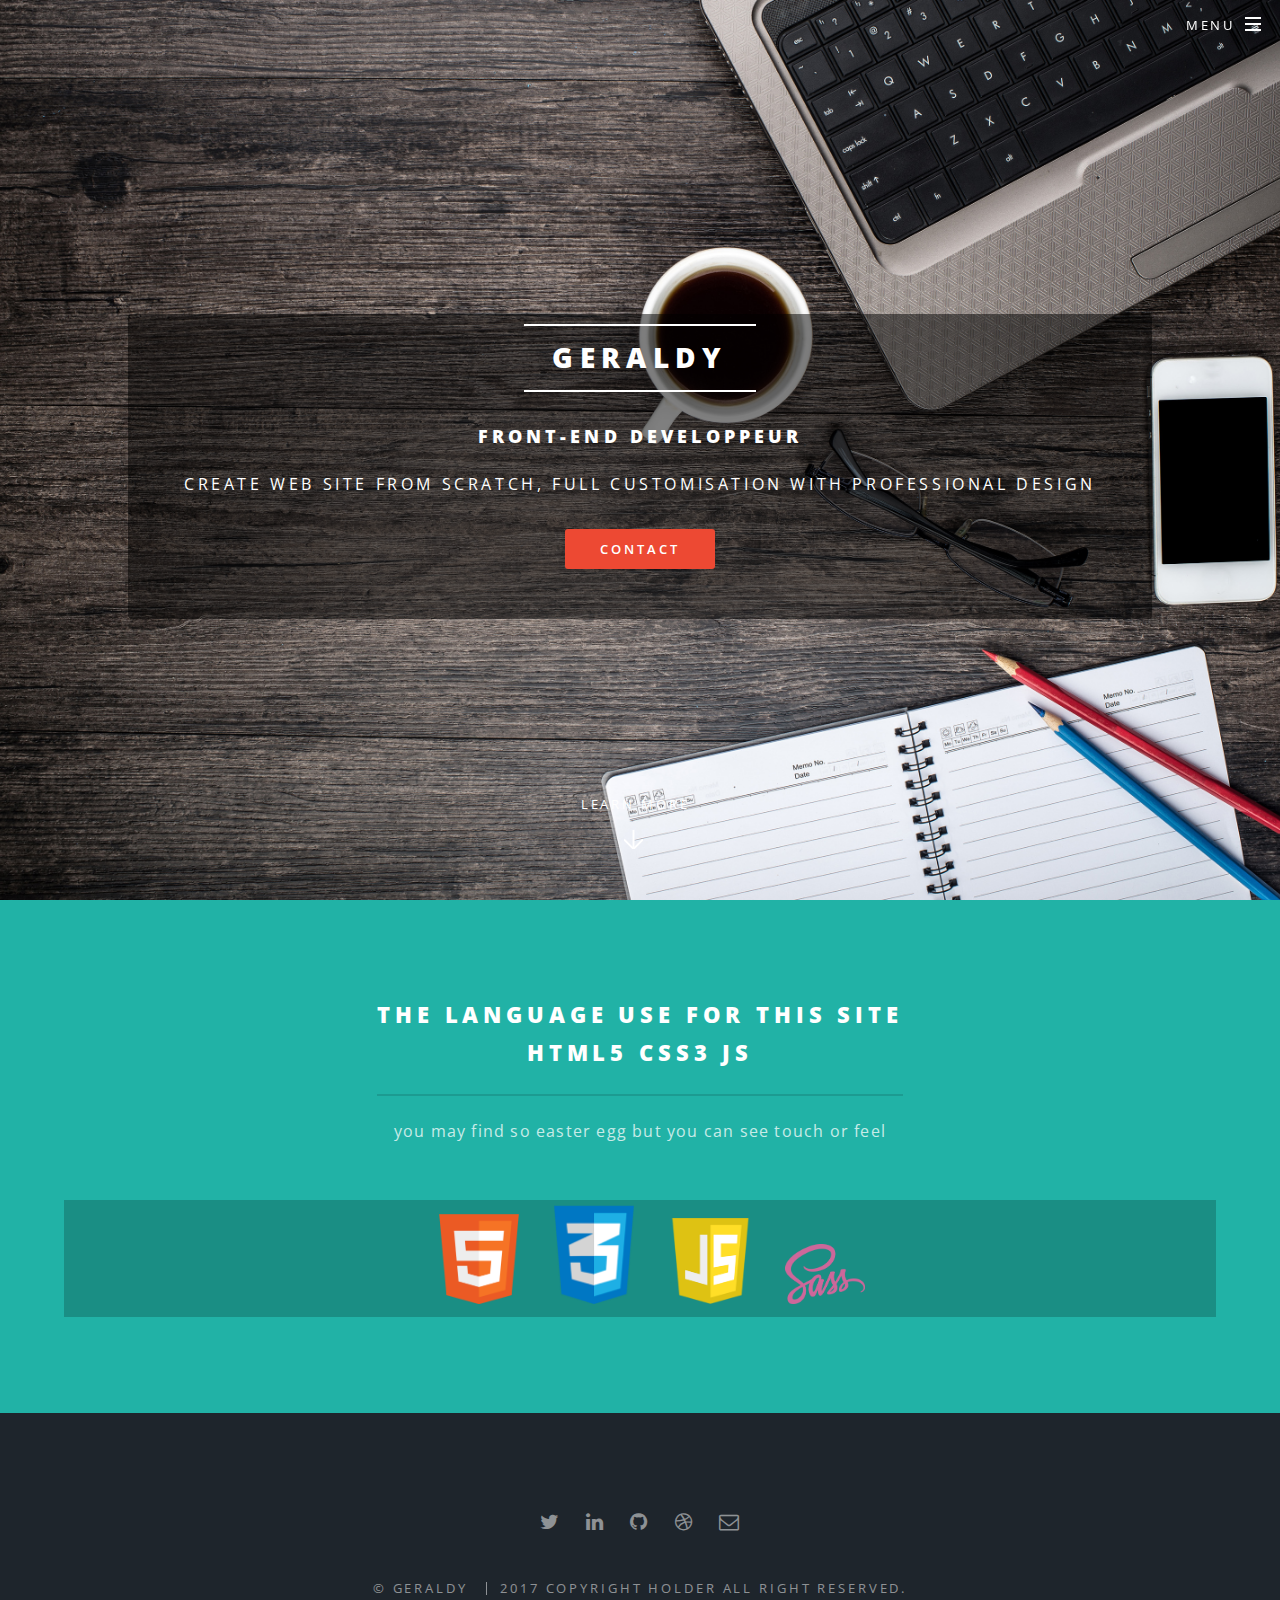
<file: index.html>
<!DOCTYPE HTML>
<!--
    H6 style by Geraldy
	app03.esy.se | @geraldy
    Version: 1.0
-->
<html>
	<head>
		<title>Geraldy</title>
		<meta charset="utf-8" />
		<meta name="viewport" content="width=device-width, initial-scale=1" />
		<link rel="stylesheet" href="assets/css/main.css" />
        <link rel="stylesheet" href="assets/css/style.css" />
        <link rel="stylesheet" href="assets/js/script.js" />
	</head>
	<body class="landing">
        
       <div id="contactinfo">
            <p id="contactme">Hello world.</p>
        </div>
		<!-- Page Wrapper -->
			<div id="page-wrapper">

				<!-- Header -->
					<header id="header" class="alt">
						<h1><a href="index.html"><span class="logo-g">G</span></a></h1>
						<nav id="nav">
							<ul>
								<li class="special">
									<a href="#menu" class="menuToggle"><span>Menu</span></a>
									<div id="menu">
										<ul>
											<li><a href="index.html">Home</a></li>
											<li><a href="portfolio/index.html">Portfolio</a></li>
											<li><a href="archives.html">Archives</a></li>
											<li><a href="#">Contact</a></li>
										</ul>
									</div>
								</li>
							</ul>
						</nav>
					</header>

				<!-- Banner -->
					<section id="banner">
						<div class="inner">
							<h2 id="titre">Geraldy</h2>
                            <h3>Front-End Developpeur</h3>
							<p>CREATE WEB SITE FROM SCRATCH, FULL CUSTOMISATION WITH PROFESSIONAL DESIGN</p>
							<ul class="actions">
								<li><a href="#" class="button special btn-contact">Contact</a></li>
							</ul>
						</div>
						<a href="#one" class="more scrolly">Learn More</a>
					</section>
					
					

				<!-- One -->
					<section id="one" class="wrapper style1 special">
						<div class="inner">
							<header class="major">
								<h2>The language use for this site<br />
								HTML5 CSS3 JS </h2>
								<p>you may find so easter egg but you can see touch or feel</p>
							</header>
                            <ul id="framework">
                                <li><img src="images/html5.png"/></li>
                                <li><img src="images/css3.png"/></li>
                                <li><img src="images/js.png"/></li>
                                <li><img src="images/sass.png"/></li>
                            </ul>
							<!--<ul class="icons major">
								<li><span class="icon fa-diamond major style1"><span class="label"></span></span></li>
								<li><span class="icon fa-heart-o major style2"><span class="label">Ipsum</span></span></li>
								<li><span class="icon fa-code major style3"><span class="label">Dolor</span></span></li>
							</ul>-->
						</div>
					</section>

				<!-- Two -->
                <!--
					<section id="two" class="wrapper alt style2">
						<section class="spotlight">
							<div class="image"><img src="images/pic01.jpg" alt="" /></div><div class="content">
								<h2>Magna primis lobortis<br />
								sed ullamcorper</h2>
								<p>Aliquam ut ex ut augue consectetur interdum. Donec hendrerit imperdiet. Mauris eleifend fringilla nullam aenean mi ligula.</p>
							</div>
						</section>
						<section class="spotlight">
							<div class="image"><img src="images/pic02.jpg" alt="" /></div><div class="content">
								<h2>Tortor dolore feugiat<br />
								elementum magna</h2>
								<p>Aliquam ut ex ut augue consectetur interdum. Donec hendrerit imperdiet. Mauris eleifend fringilla nullam aenean mi ligula.</p>
							</div>
						</section>
						<section class="spotlight">
							<div class="image"><img src="images/pic03.jpg" alt="" /></div><div class="content">
								<h2>Augue eleifend aliquet<br />
								sed condimentum</h2>
								<p>Aliquam ut ex ut augue consectetur interdum. Donec hendrerit imperdiet. Mauris eleifend fringilla nullam aenean mi ligula.</p>
							</div>
						</section>
					</section>
                    -->



				<!-- Three -->
					<!--<section id="three" class="wrapper style2 special">


						<div class="inner2">
						
						
					
						
							<header class="major">
								<h2>you can see the final results of my work below</h2>
								<p>add jquery animation on click and hover</p>
							</header>
							<ul class="features">
								<li class="icon fa-paper-plane-o">
									<h3>pic will still fit</h3>
                                    <a href="#"><img src="portfolio/img/lakehouse.jpg" class="dmg"/></a>
								</li>
								<li class="icon fa-laptop">
									<h3>Ac Augue Eget</h3>
									<a href="#"><img src="portfolio/img/autumn.jpg"  class="dmg"/></a>
								</li>
								<li class="icon fa-code">
									<h3>Mus Scelerisque</h3>
									<a href="#"><img src="portfolio/img/campusDarkDays.jpg" class="dmg"/></a>
								</li>
								<li class="icon fa-headphones">
									<h3>Mauris Imperdiet</h3>
									<a href="#"><img src="portfolio/img/starryFarm.jpg" class="dmg"/></a>
								</li>
								<li class="icon fa-heart-o">
									<h3>Aenean Primis</h3>
									<p>Augue consectetur sed interdum imperdiet et ipsum. Mauris lorem tincidunt nullam amet leo Aenean ligula consequat consequat.</p>
								</li>
								<li class="icon fa-flag-o">
									<h3>Tortor Ut</h3>
									<p>Augue consectetur sed interdum imperdiet et ipsum. Mauris lorem tincidunt nullam amet leo Aenean ligula consequat consequat.</p>
								</li>
							</ul>

						</div>
					</section> -->

				<!-- CTA -->
                <!--
                
					<section id="cta" class="wrapper style4">
						<div class="inner">
							<header>
								<h2>Arcue ut vel commodo</h2>
								<p>Aliquam ut ex ut augue consectetur interdum endrerit imperdiet amet eleifend fringilla.</p>
							</header>
							<ul class="actions vertical">
								<li><a href="#" class="button fit special">Activate</a></li>
								<li><a href="#" class="button fit">Learn More</a></li>
							</ul>
						</div>
					</section>
                -->

				<!-- Footer -->
					<footer id="footer">
						<ul class="icons">
							<li><a href="https://twitter.com/Geraldy_Leondas" class="icon fa-twitter"><span class="label">Twitter</span></a></li>
							<li><a href="https://www.linkedin.com/in/geraldy-leondas-35265279/" class="icon fa-linkedin"><span class="label">Linkedin</span></a></li>
							<li><a href="https://www.github.com/geraldy1st" class="icon fa-github"><span class="label">Github</span></a></li>
							<li><a href="https://dribbble.com/geraldy1st" class="icon fa-dribbble"><span class="label">Dribbble</span></a></li>
							<li><a href="mailto:geraldy.leondas@gmail.com" class="icon fa-envelope-o"><span class="label">Email</span></a></li>
						</ul>
						<ul class="copyright">
							<li>&copy; GERALDY</li>
							<li> 2017 COPYRIGHT HOLDER ALL RIGHT RESERVED.</li>
						</ul>
					</footer>

			</div>

		<!-- Scripts -->
			<script src="assets/js/jquery.min.js"></script>
			<script src="assets/js/jquery.scrollex.min.js"></script>
			<script src="assets/js/jquery.scrolly.min.js"></script>
			<script src="assets/js/skel.min.js"></script>
			<script src="assets/js/util.js"></script>
			<!--[if lte IE 8]><script src="assets/js/ie/respond.min.js"></script><![endif]-->
			<script src="assets/js/main.js"></script>
            <script src="assets/js/script.js"></script>

	</body>
</html>
</file>
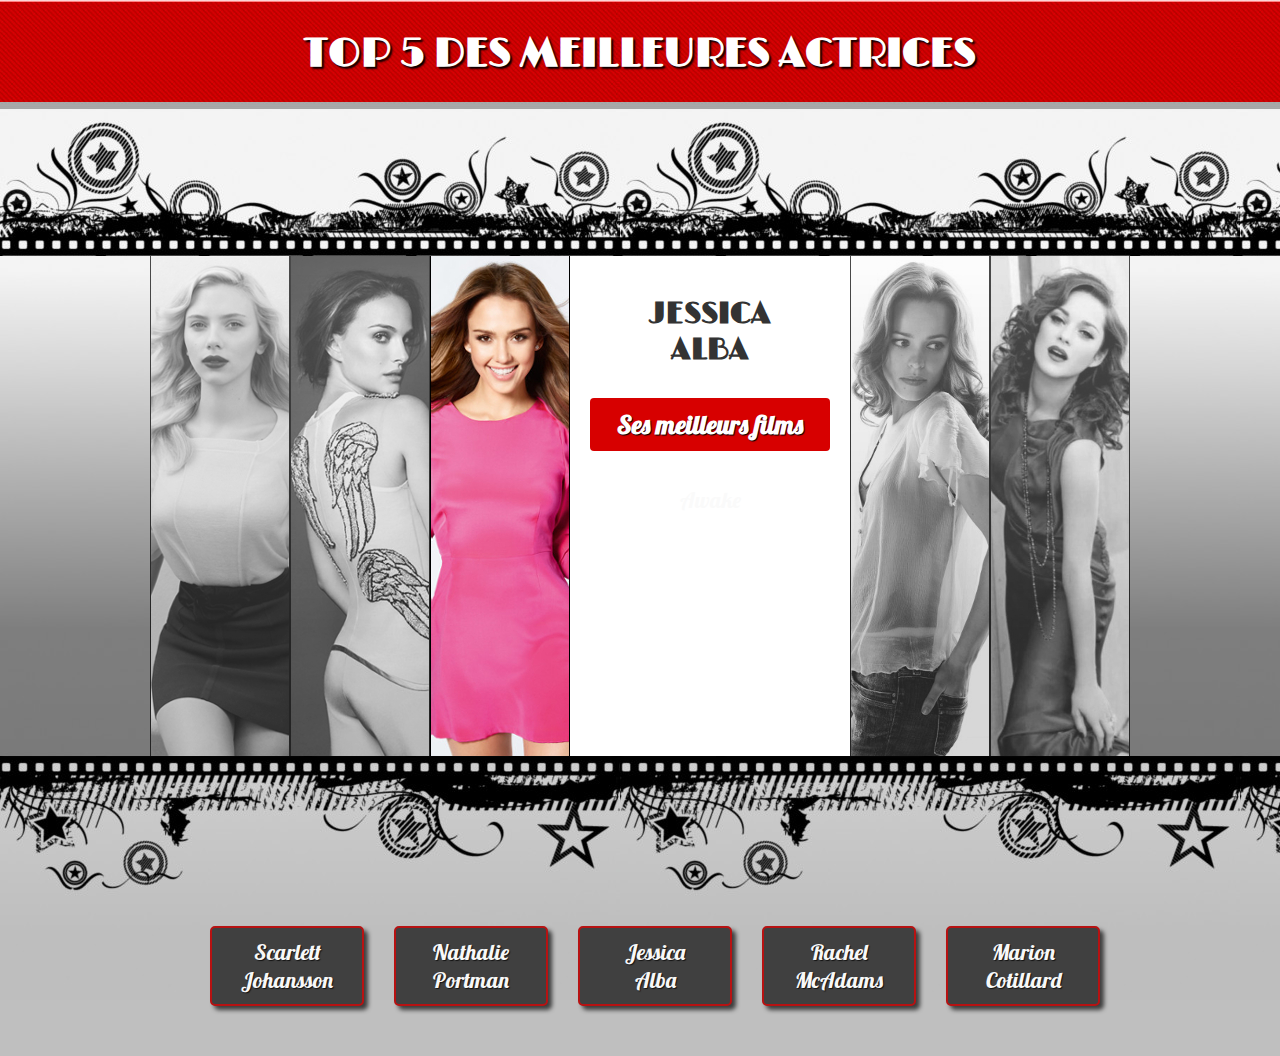
<file: hollywood/index.html>
<!DOCTYPE html>
<html lang="en">
<head>
	<meta charset="UTF-8">
	<title>Top 5 Actress</title>
	<link rel="stylesheet" href="css/style.css">
	<script src="js/jquery.min.js"></script>
	<script src="js/script.js"></script>
</head>
<body>
<header>
	<h1>Top 5 des meilleures actrices</h1>
</header>
<section id="main-menu">
	<ul>
		<li>
			<div id="part1" class="images">
				<div class="bw"></div>
				<div class="color"></div>
			</div>
			<div class="description">
				<h2>Scarlett <br>Johansson</h2>
				<h3>Ses meilleurs films</h3>
				<p class="p1">Lucy</p>
				<p>The island</p>
				<p>Lost In Translation</p>
			</div>
		</li>
		<li>
			<div id="part2" class="images">
				<div class="bw"></div>
				<div class="color"></div>
			</div>
			<div class="description">
				<h2>Nathalie <br>Portman</h2>
				<h3>Ses meilleurs films</h3>
				<p class="p1">Black Swan</p>
				<p class="p2">Star Wars</p>
				<p class="p3">Leon</p>
			</div>
		</li>
		<li>
			<div id="part3" class="images">
				<div class="bw"></div>
				<div class="color"></div>
			</div>
			<div class="description">
				<h2>Jessica <br>Alba</h2>
				<h3>Ses meilleurs films</h3>
				<p class="p1">Awake</p>
				<p class="p2">Sin city</p>
				<p class="p3">Fantastic four</p>
			</div>
		</li>
		<li>
			<div id="part4" class="images">
				<div class="bw"></div>
				<div class="color"></div>
			</div>
			<div class="description">
				<h2>Rachel <br>McAdams</h2>
				<h3>Ses meilleurs films</h3>
				<p class="p1">The Notebook</p>
				<p class="p2">The Vow</p>
				<p class="p3">The time traveler's wife</p>
			</div>
		</li>
		<li>
			<div id="part5" class="images">
				<div class="bw"></div>
				<div class="color"></div>
			</div>
			<div class="description">
				<h2>Marion <br>Cotillard</h2>
				<h3>Ses meilleurs films</h3>
				<p class="p1">Jeux d'enfants</p>
				<p class="p2">Les petits mouchoirs</p>
				<p class="p3">Inception</p>
			</div>
		</li>
	</ul>
</section>
<section id="buttons-menu">
	<ul>
		<li class="button">Scarlett <br>Johansson</li>
		<li class="button">Nathalie <br>Portman</li>
		<li class="button">Jessica <br>Alba</li>
		<li class="button">Rachel <br>McAdams</li>
		<li class="button">Marion <br>Cotillard</li>
	</ul>
</section>
	
</body>
</html>
</file>
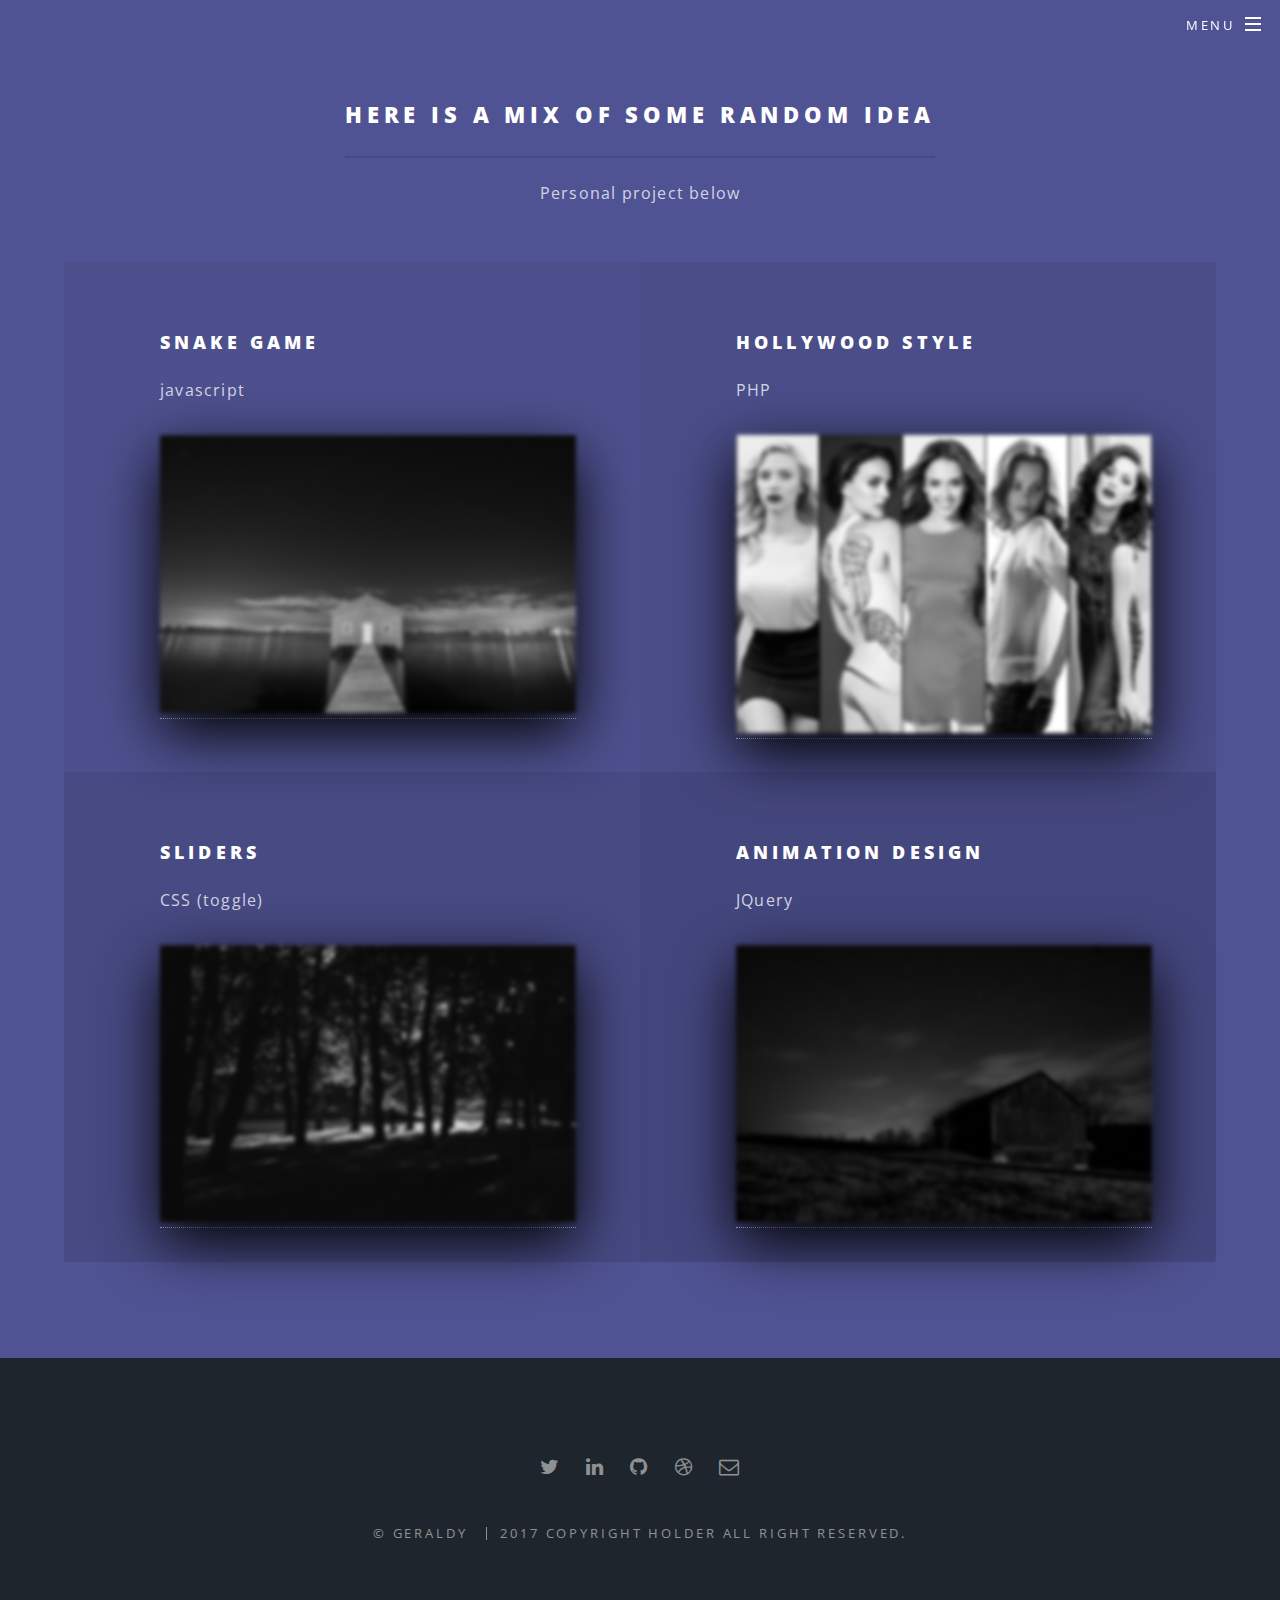
<file: archives.html>
<!DOCTYPE HTML>
<!--
    H6 style by Geraldy
	app03.esy.se | @geraldy
    Version: 1.0
-->
<html>
	<head>
		<title>Geraldy</title>
		<meta charset="utf-8" />
		<meta name="viewport" content="width=device-width, initial-scale=1" />
		<link rel="stylesheet" href="assets/css/main.css" />
        <link rel="stylesheet" href="assets/css/style.css" />
        <link rel="stylesheet" href="assets/js/script.js" />
	</head>
	<body class="landing">
		<!-- Page Wrapper -->
			<div id="page-wrapper">

				<!-- Header -->
					<header id="header" class="alt">
						<h1><a href="index.html"><span class="logo-g">G</span></a></h1>
						<nav id="nav">
							<ul>
								<li class="special">
									<a href="#menu" class="menuToggle"><span>Menu</span></a>
									<div id="menu">
										<ul>
											<li><a href="index.html">Home</a></li>
											<li><a href="portfolio/index.html">Portfolio</a></li>
											<li><a href="archives.html">Archives</a></li>
											<li><a href="#">Contact</a></li>
										</ul>
									</div>
								</li>
							</ul>
						</nav>
					</header>

				<!-- Banner -->
					
					

				<!-- One -->
				<!-- Two -->
				<!-- Three -->
					<section id="three" class="wrapper style3 special">
						<div class="inner">
							<header class="major">
								<h2>here is a mix of some random idea</h2>
								<p>Personal project below</p>
							</header>
							<ul class="features">
								<li class="filter">
									<h3>Snake game</h3>
                                   <p>javascript</p>
                                    <a href="snake_js/index.html"><img src="portfolio/img/lakehouse.jpg" class="dmg"/></a>
								</li>
								<li class="filter">
									<h3>Hollywood style</h3>
									<p>PHP</p>
									<a href="#"><img src="images/color-image.jpg" class="dmg"/></a>
								</li>
								<li class="filter">
									<h3>Sliders</h3>
									<p>CSS (toggle)</p>
									<a href="#"><img src="portfolio/img/campusDarkDays.jpg" class="dmg"/></a>
								</li>
								<li class="filter">
									<h3>Animation Design</h3>
									<p>JQuery</p>
									<a href="#"><img src="portfolio/img/starryFarm.jpg" class="dmg"/></a>
								</li>
<!--
								<li class="filter">
									<h3>Aenean Primis</h3>
									<p>Augue consectetur sed interdum imperdiet et ipsum. Mauris lorem tincidunt nullam amet leo Aenean ligula consequat consequat.</p>
								</li>
								<li class="filter">
									<h3>Tortor Ut</h3>
									<p>Augue consectetur sed interdum imperdiet et ipsum. Mauris lorem tincidunt nullam amet leo Aenean ligula consequat consequat.</p>
								</li>
-->
							</ul>
						</div>
					</section>

				<!-- CTA -->
                <!--
                
					<section id="cta" class="wrapper style4">
						<div class="inner">
							<header>
								<h2>Arcue ut vel commodo</h2>
								<p>Aliquam ut ex ut augue consectetur interdum endrerit imperdiet amet eleifend fringilla.</p>
							</header>
							<ul class="actions vertical">
								<li><a href="#" class="button fit special">Activate</a></li>
								<li><a href="#" class="button fit">Learn More</a></li>
							</ul>
						</div>
					</section>
                -->

				<!-- Footer -->
					<footer id="footer">
						<ul class="icons">
							<li><a href="https://twitter.com/Geraldy_Leondas" class="icon fa-twitter"><span class="label">Twitter</span></a></li>
							<li><a href="https://www.linkedin.com/in/geraldy-leondas-35265279/" class="icon fa-linkedin"><span class="label">Linkedin</span></a></li>
							<li><a href="https://www.github.com/geraldy1st" class="icon fa-github"><span class="label">Github</span></a></li>
							<li><a href="https://dribbble.com/geraldy1st" class="icon fa-dribbble"><span class="label">Dribbble</span></a></li>
							<li><a href="mailto:geraldy.leondas@gmail.com" class="icon fa-envelope-o"><span class="label">Email</span></a></li>
						</ul>
						<ul class="copyright">
							<li>&copy; GERALDY</li>
							<li> 2017 COPYRIGHT HOLDER ALL RIGHT RESERVED.</li>
						</ul>
					</footer>

			</div>

		<!-- Scripts -->
			<script src="assets/js/jquery.min.js"></script>
			<script src="assets/js/jquery.scrollex.min.js"></script>
			<script src="assets/js/jquery.scrolly.min.js"></script>
			<script src="assets/js/skel.min.js"></script>
			<script src="assets/js/util.js"></script>
			<!--[if lte IE 8]><script src="assets/js/ie/respond.min.js"></script><![endif]-->
			<script src="assets/js/main.js"></script>
            <script src="assets/js/script.js"></script>

	</body>
</html>
</file>
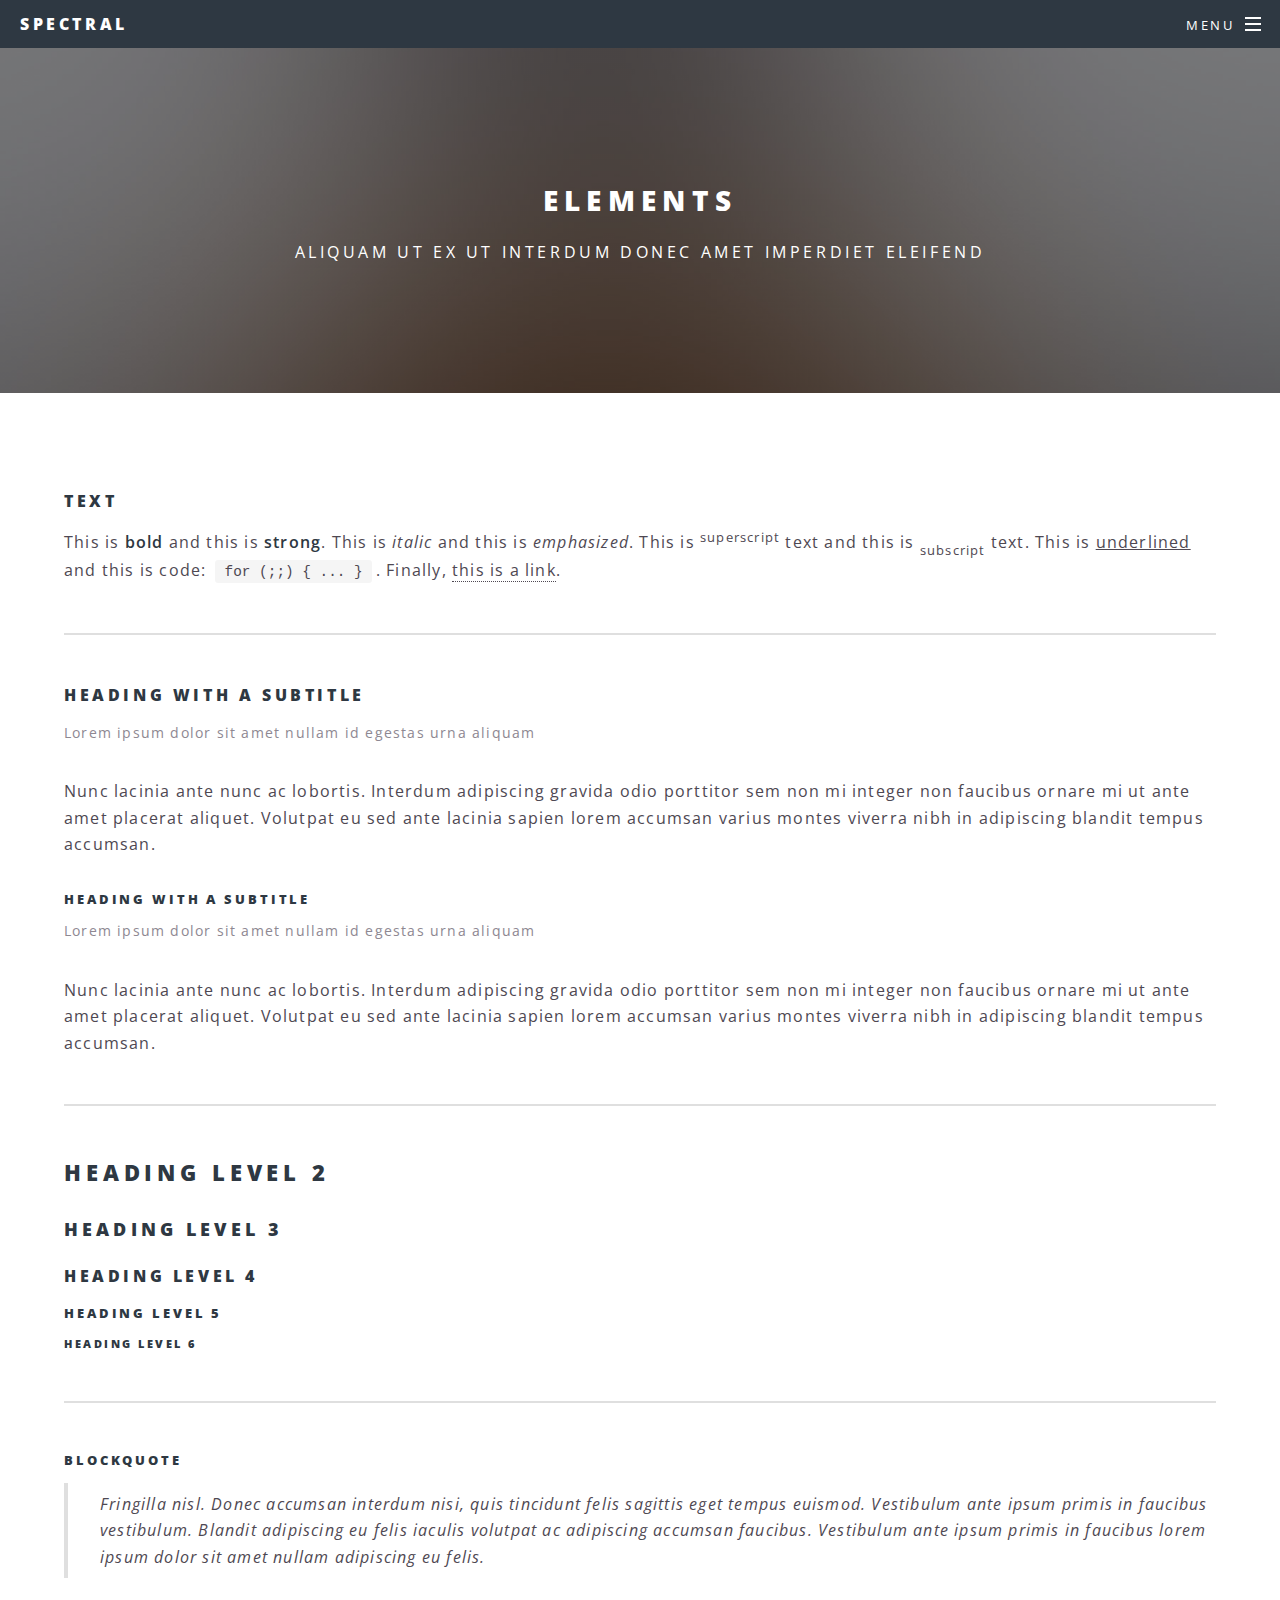
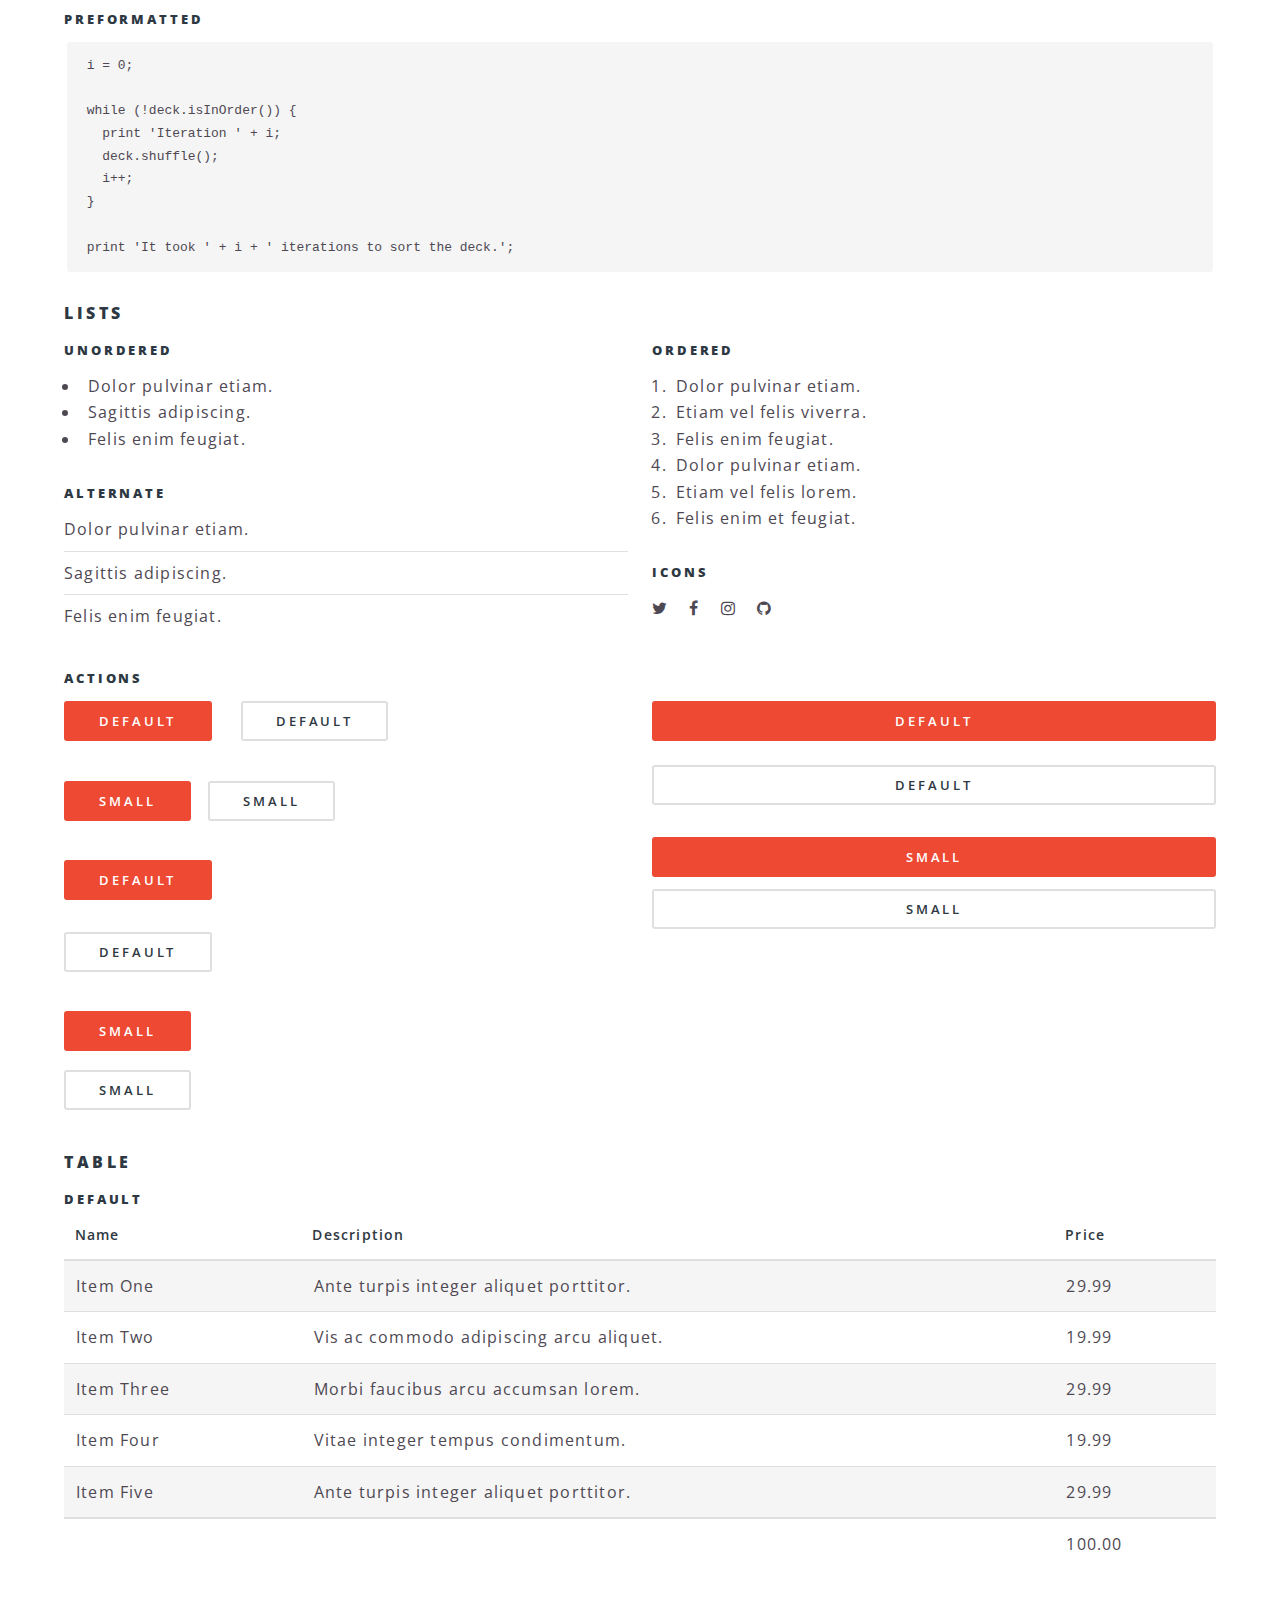
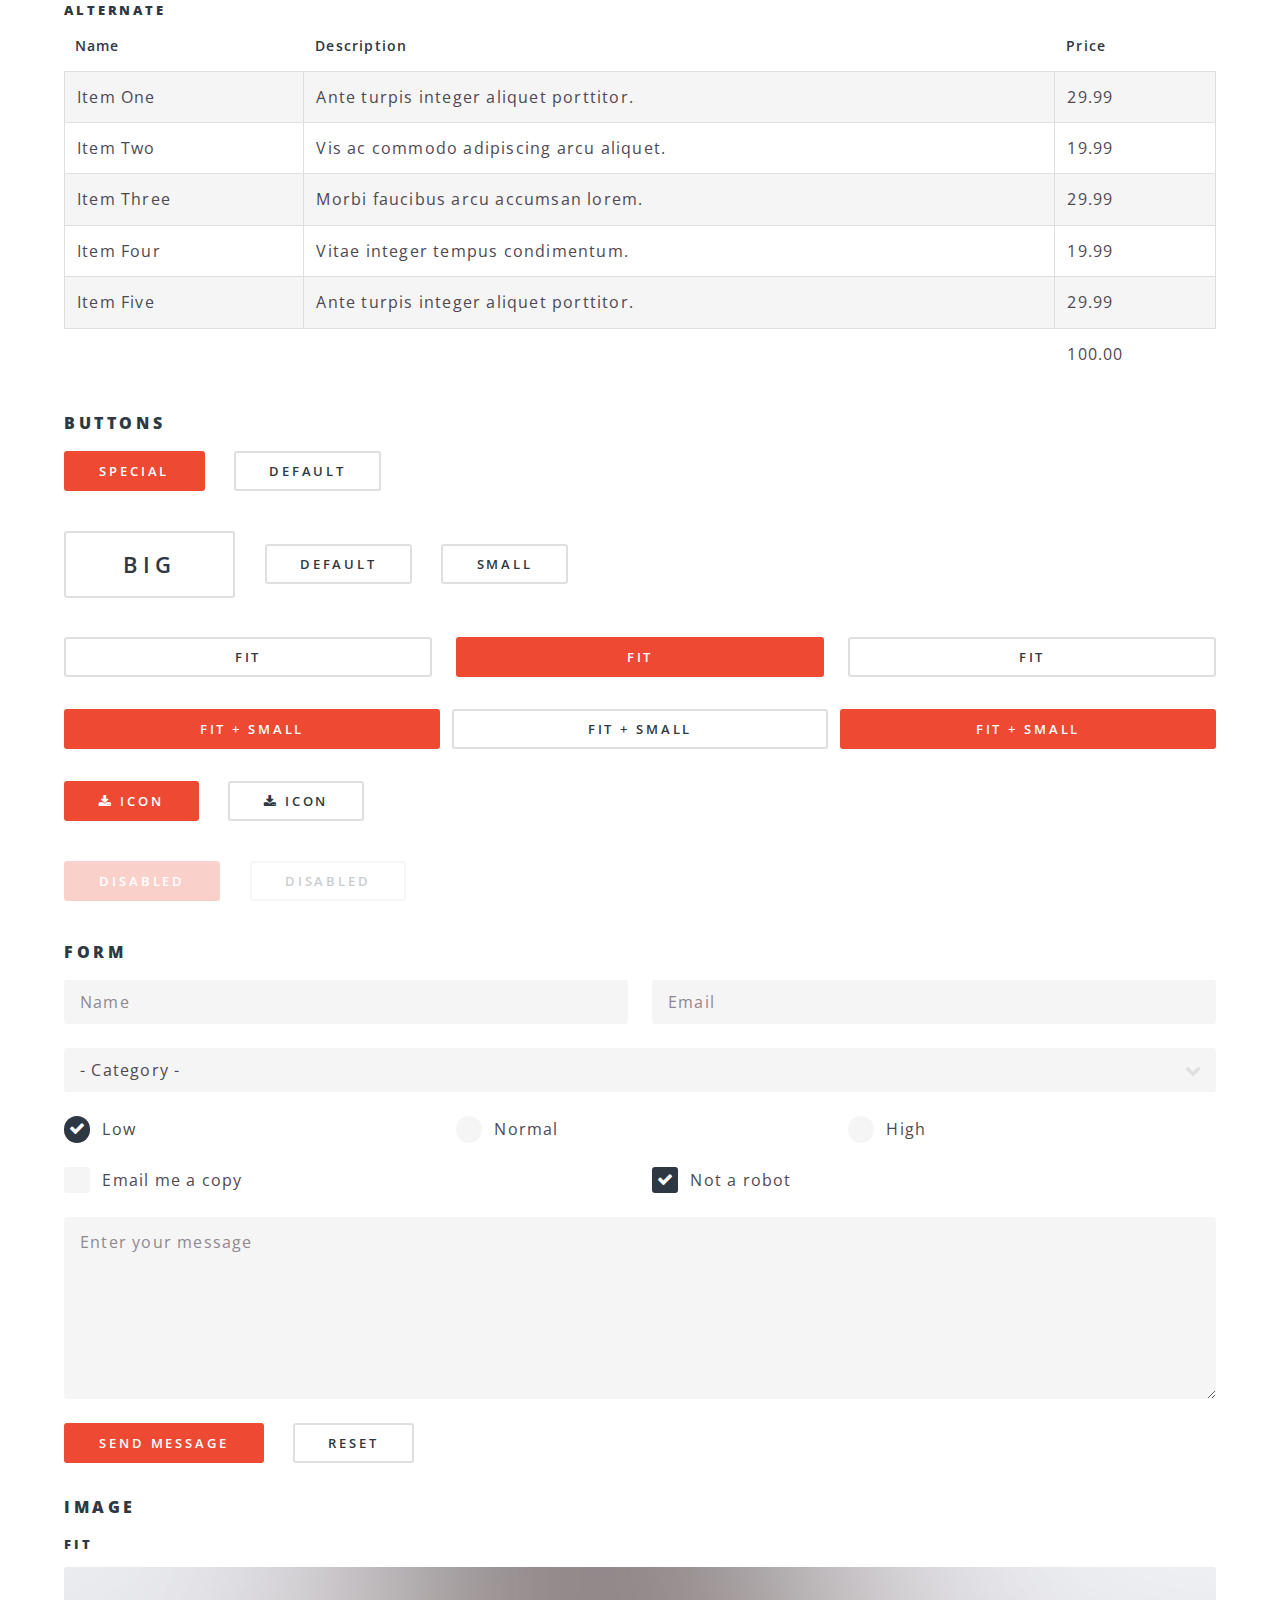
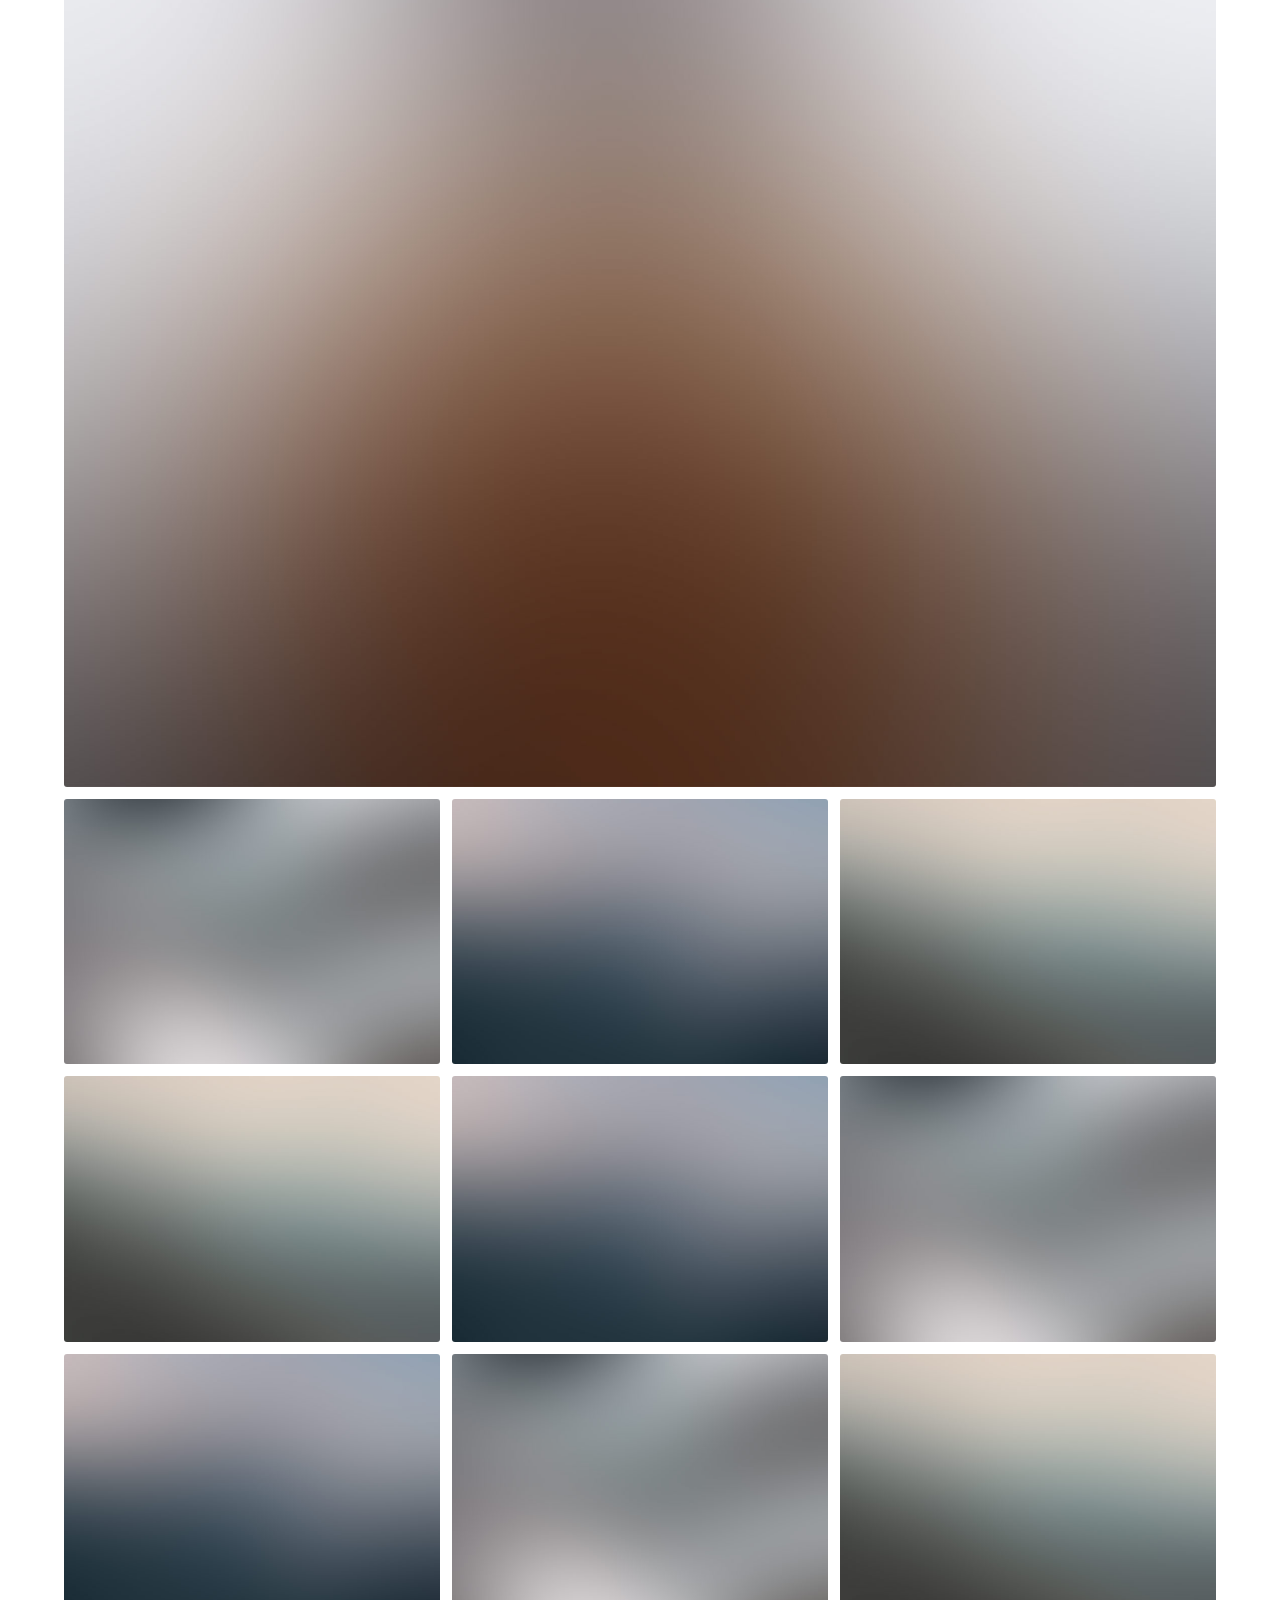
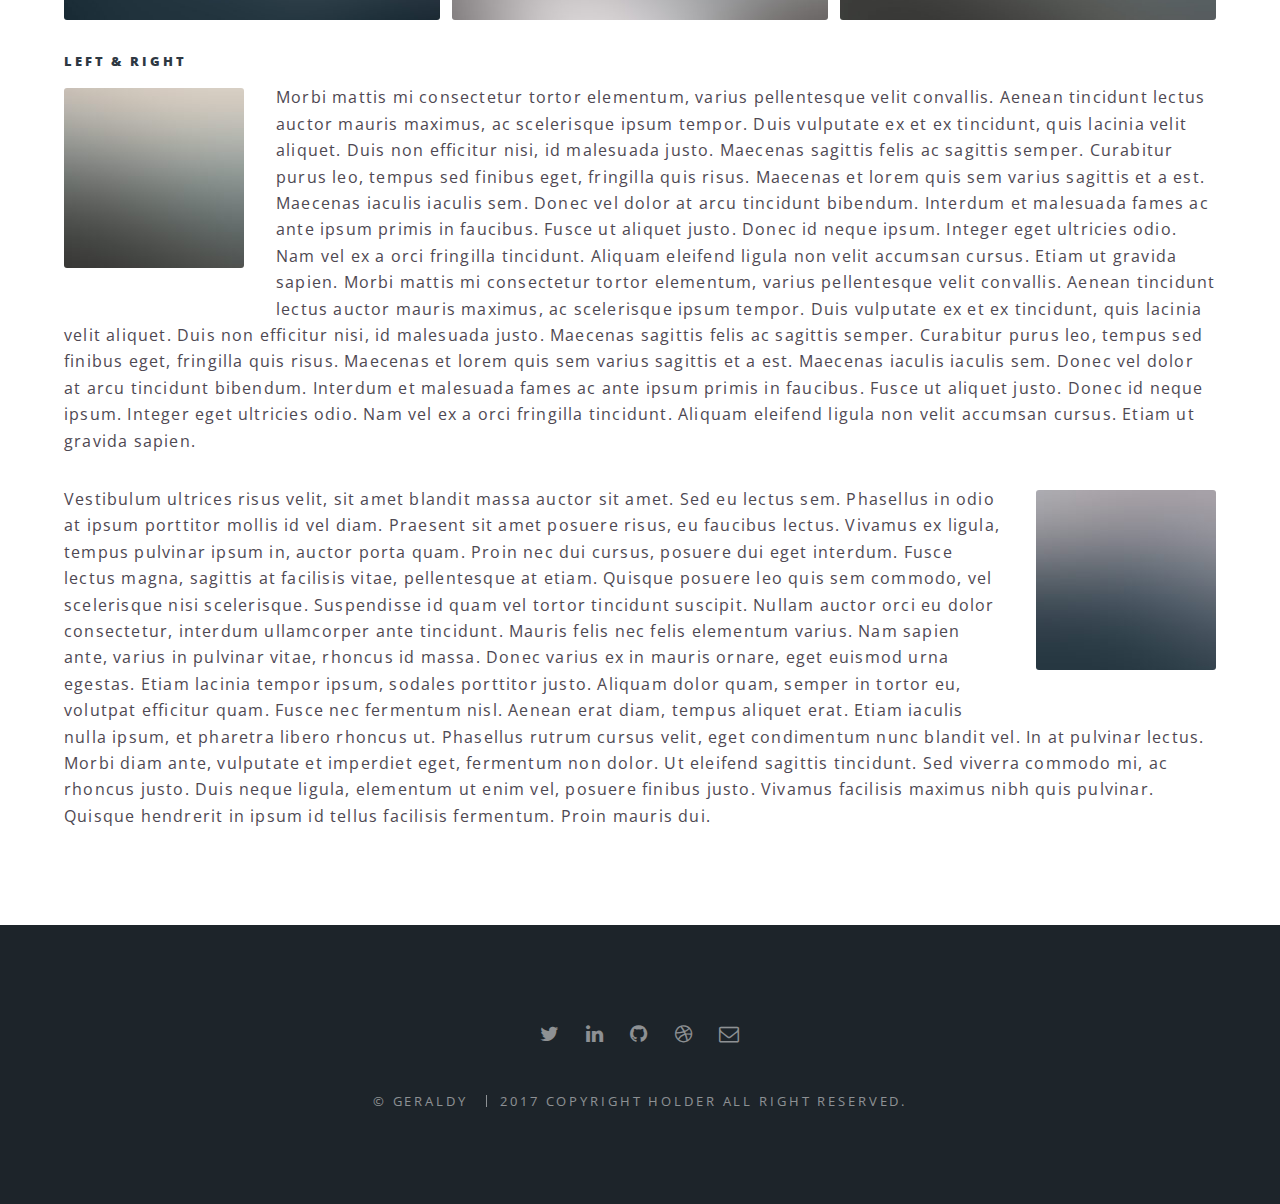
<file: elements.html>
<!DOCTYPE HTML>
<!--
	Spectral by HTML5 UP
	html5up.net | @ajlkn
	Free for personal and commercial use under the CCA 3.0 license (html5up.net/license)
-->
<html>
	<head>
		<title>Elements - Spectral by HTML5 UP</title>
		<meta charset="utf-8" />
		<meta name="viewport" content="width=device-width, initial-scale=1" />
		<!--[if lte IE 8]><script src="assets/js/ie/html5shiv.js"></script><![endif]-->
		<link rel="stylesheet" href="assets/css/main.css" />
		<!--[if lte IE 8]><link rel="stylesheet" href="assets/css/ie8.css" /><![endif]-->
		<!--[if lte IE 9]><link rel="stylesheet" href="assets/css/ie9.css" /><![endif]-->
	</head>
	<body>

		<!-- Page Wrapper -->
			<div id="page-wrapper">

				<!-- Header -->
					<header id="header">
						<h1><a href="index.html">Spectral</a></h1>
						<nav id="nav">
							<ul>
								<li class="special">
									<a href="#menu" class="menuToggle"><span>Menu</span></a>
									<div id="menu">
										<ul>
											<li><a href="index.html">Home</a></li>
											<li><a href="generic.html">Generic</a></li>
											<li><a href="elements.html">Elements</a></li>
											<li><a href="#">Sign Up</a></li>
											<li><a href="#">Log In</a></li>
										</ul>
									</div>
								</li>
							</ul>
						</nav>
					</header>

				<!-- Main -->
					<article id="main">
						<header>
							<h2>Elements</h2>
							<p>Aliquam ut ex ut interdum donec amet imperdiet eleifend</p>
						</header>
						<section class="wrapper style5">
							<div class="inner">

								<section>
									<h4>Text</h4>
									<p>This is <b>bold</b> and this is <strong>strong</strong>. This is <i>italic</i> and this is <em>emphasized</em>.
									This is <sup>superscript</sup> text and this is <sub>subscript</sub> text.
									This is <u>underlined</u> and this is code: <code>for (;;) { ... }</code>. Finally, <a href="#">this is a link</a>.</p>
									<hr />
									<header>
										<h4>Heading with a Subtitle</h4>
										<p>Lorem ipsum dolor sit amet nullam id egestas urna aliquam</p>
									</header>
									<p>Nunc lacinia ante nunc ac lobortis. Interdum adipiscing gravida odio porttitor sem non mi integer non faucibus ornare mi ut ante amet placerat aliquet. Volutpat eu sed ante lacinia sapien lorem accumsan varius montes viverra nibh in adipiscing blandit tempus accumsan.</p>
									<header>
										<h5>Heading with a Subtitle</h5>
										<p>Lorem ipsum dolor sit amet nullam id egestas urna aliquam</p>
									</header>
									<p>Nunc lacinia ante nunc ac lobortis. Interdum adipiscing gravida odio porttitor sem non mi integer non faucibus ornare mi ut ante amet placerat aliquet. Volutpat eu sed ante lacinia sapien lorem accumsan varius montes viverra nibh in adipiscing blandit tempus accumsan.</p>
									<hr />
									<h2>Heading Level 2</h2>
									<h3>Heading Level 3</h3>
									<h4>Heading Level 4</h4>
									<h5>Heading Level 5</h5>
									<h6>Heading Level 6</h6>
									<hr />
									<h5>Blockquote</h5>
									<blockquote>Fringilla nisl. Donec accumsan interdum nisi, quis tincidunt felis sagittis eget tempus euismod. Vestibulum ante ipsum primis in faucibus vestibulum. Blandit adipiscing eu felis iaculis volutpat ac adipiscing accumsan faucibus. Vestibulum ante ipsum primis in faucibus lorem ipsum dolor sit amet nullam adipiscing eu felis.</blockquote>
									<h5>Preformatted</h5>
									<pre><code>i = 0;

while (!deck.isInOrder()) {
  print 'Iteration ' + i;
  deck.shuffle();
  i++;
}

print 'It took ' + i + ' iterations to sort the deck.';</code></pre>
								</section>

								<section>
									<h4>Lists</h4>
									<div class="row">
										<div class="6u 12u$(medium)">
											<h5>Unordered</h5>
											<ul>
												<li>Dolor pulvinar etiam.</li>
												<li>Sagittis adipiscing.</li>
												<li>Felis enim feugiat.</li>
											</ul>
											<h5>Alternate</h5>
											<ul class="alt">
												<li>Dolor pulvinar etiam.</li>
												<li>Sagittis adipiscing.</li>
												<li>Felis enim feugiat.</li>
											</ul>
										</div>
										<div class="6u$ 12u$(medium)">
											<h5>Ordered</h5>
											<ol>
												<li>Dolor pulvinar etiam.</li>
												<li>Etiam vel felis viverra.</li>
												<li>Felis enim feugiat.</li>
												<li>Dolor pulvinar etiam.</li>
												<li>Etiam vel felis lorem.</li>
												<li>Felis enim et feugiat.</li>
											</ol>
											<h5>Icons</h5>
											<ul class="icons">
												<li><a href="#" class="icon fa-twitter"><span class="label">Twitter</span></a></li>
												<li><a href="#" class="icon fa-facebook"><span class="label">Facebook</span></a></li>
												<li><a href="#" class="icon fa-instagram"><span class="label">Instagram</span></a></li>
												<li><a href="#" class="icon fa-github"><span class="label">Github</span></a></li>
											</ul>
										</div>
									</div>
									<h5>Actions</h5>
									<div class="row">
										<div class="6u 12u$(medium)">
											<ul class="actions">
												<li><a href="#" class="button special">Default</a></li>
												<li><a href="#" class="button">Default</a></li>
											</ul>
											<ul class="actions small">
												<li><a href="#" class="button special small">Small</a></li>
												<li><a href="#" class="button small">Small</a></li>
											</ul>
											<ul class="actions vertical">
												<li><a href="#" class="button special">Default</a></li>
												<li><a href="#" class="button">Default</a></li>
											</ul>
											<ul class="actions vertical small">
												<li><a href="#" class="button special small">Small</a></li>
												<li><a href="#" class="button small">Small</a></li>
											</ul>
										</div>
										<div class="6u 12u$(medium)">
											<ul class="actions vertical">
												<li><a href="#" class="button special fit">Default</a></li>
												<li><a href="#" class="button fit">Default</a></li>
											</ul>
											<ul class="actions vertical small">
												<li><a href="#" class="button special small fit">Small</a></li>
												<li><a href="#" class="button small fit">Small</a></li>
											</ul>
										</div>
									</div>
								</section>

								<section>
									<h4>Table</h4>
									<h5>Default</h5>
									<div class="table-wrapper">
										<table>
											<thead>
												<tr>
													<th>Name</th>
													<th>Description</th>
													<th>Price</th>
												</tr>
											</thead>
											<tbody>
												<tr>
													<td>Item One</td>
													<td>Ante turpis integer aliquet porttitor.</td>
													<td>29.99</td>
												</tr>
												<tr>
													<td>Item Two</td>
													<td>Vis ac commodo adipiscing arcu aliquet.</td>
													<td>19.99</td>
												</tr>
												<tr>
													<td>Item Three</td>
													<td> Morbi faucibus arcu accumsan lorem.</td>
													<td>29.99</td>
												</tr>
												<tr>
													<td>Item Four</td>
													<td>Vitae integer tempus condimentum.</td>
													<td>19.99</td>
												</tr>
												<tr>
													<td>Item Five</td>
													<td>Ante turpis integer aliquet porttitor.</td>
													<td>29.99</td>
												</tr>
											</tbody>
											<tfoot>
												<tr>
													<td colspan="2"></td>
													<td>100.00</td>
												</tr>
											</tfoot>
										</table>
									</div>

									<h5>Alternate</h5>
									<div class="table-wrapper">
										<table class="alt">
											<thead>
												<tr>
													<th>Name</th>
													<th>Description</th>
													<th>Price</th>
												</tr>
											</thead>
											<tbody>
												<tr>
													<td>Item One</td>
													<td>Ante turpis integer aliquet porttitor.</td>
													<td>29.99</td>
												</tr>
												<tr>
													<td>Item Two</td>
													<td>Vis ac commodo adipiscing arcu aliquet.</td>
													<td>19.99</td>
												</tr>
												<tr>
													<td>Item Three</td>
													<td> Morbi faucibus arcu accumsan lorem.</td>
													<td>29.99</td>
												</tr>
												<tr>
													<td>Item Four</td>
													<td>Vitae integer tempus condimentum.</td>
													<td>19.99</td>
												</tr>
												<tr>
													<td>Item Five</td>
													<td>Ante turpis integer aliquet porttitor.</td>
													<td>29.99</td>
												</tr>
											</tbody>
											<tfoot>
												<tr>
													<td colspan="2"></td>
													<td>100.00</td>
												</tr>
											</tfoot>
										</table>
									</div>
								</section>

								<section>
									<h4>Buttons</h4>
									<ul class="actions">
										<li><a href="#" class="button special">Special</a></li>
										<li><a href="#" class="button">Default</a></li>
									</ul>
									<ul class="actions">
										<li><a href="#" class="button big">Big</a></li>
										<li><a href="#" class="button">Default</a></li>
										<li><a href="#" class="button small">Small</a></li>
									</ul>
									<ul class="actions fit">
										<li><a href="#" class="button fit">Fit</a></li>
										<li><a href="#" class="button special fit">Fit</a></li>
										<li><a href="#" class="button fit">Fit</a></li>
									</ul>
									<ul class="actions fit small">
										<li><a href="#" class="button special fit small">Fit + Small</a></li>
										<li><a href="#" class="button fit small">Fit + Small</a></li>
										<li><a href="#" class="button special fit small">Fit + Small</a></li>
									</ul>
									<ul class="actions">
										<li><a href="#" class="button special icon fa-download">Icon</a></li>
										<li><a href="#" class="button icon fa-download">Icon</a></li>
									</ul>
									<ul class="actions">
										<li><span class="button special disabled">Disabled</span></li>
										<li><span class="button disabled">Disabled</span></li>
									</ul>
								</section>

								<section>
									<h4>Form</h4>
									<form method="post" action="#">
										<div class="row uniform">
											<div class="6u 12u$(xsmall)">
												<input type="text" name="demo-name" id="demo-name" value="" placeholder="Name" />
											</div>
											<div class="6u$ 12u$(xsmall)">
												<input type="email" name="demo-email" id="demo-email" value="" placeholder="Email" />
											</div>
											<div class="12u$">
												<div class="select-wrapper">
													<select name="demo-category" id="demo-category">
														<option value="">- Category -</option>
														<option value="1">Manufacturing</option>
														<option value="1">Shipping</option>
														<option value="1">Administration</option>
														<option value="1">Human Resources</option>
													</select>
												</div>
											</div>
											<div class="4u 12u$(small)">
												<input type="radio" id="demo-priority-low" name="demo-priority" checked>
												<label for="demo-priority-low">Low</label>
											</div>
											<div class="4u 12u$(small)">
												<input type="radio" id="demo-priority-normal" name="demo-priority">
												<label for="demo-priority-normal">Normal</label>
											</div>
											<div class="4u$ 12u$(small)">
												<input type="radio" id="demo-priority-high" name="demo-priority">
												<label for="demo-priority-high">High</label>
											</div>
											<div class="6u 12u$(small)">
												<input type="checkbox" id="demo-copy" name="demo-copy">
												<label for="demo-copy">Email me a copy</label>
											</div>
											<div class="6u$ 12u$(small)">
												<input type="checkbox" id="demo-human" name="demo-human" checked>
												<label for="demo-human">Not a robot</label>
											</div>
											<div class="12u$">
												<textarea name="demo-message" id="demo-message" placeholder="Enter your message" rows="6"></textarea>
											</div>
											<div class="12u$">
												<ul class="actions">
													<li><input type="submit" value="Send Message" class="special" /></li>
													<li><input type="reset" value="Reset" /></li>
												</ul>
											</div>
										</div>
									</form>
								</section>

								<section>
									<h4>Image</h4>
									<h5>Fit</h5>
									<div class="box alt">
										<div class="row uniform 50%">
											<div class="12u"><span class="image fit"><img src="images/banner.jpg" alt="" /></span></div>
											<div class="4u"><span class="image fit"><img src="images/pic01.jpg" alt="" /></span></div>
											<div class="4u"><span class="image fit"><img src="images/pic02.jpg" alt="" /></span></div>
											<div class="4u"><span class="image fit"><img src="images/pic03.jpg" alt="" /></span></div>
											<div class="4u"><span class="image fit"><img src="images/pic03.jpg" alt="" /></span></div>
											<div class="4u"><span class="image fit"><img src="images/pic02.jpg" alt="" /></span></div>
											<div class="4u"><span class="image fit"><img src="images/pic01.jpg" alt="" /></span></div>
											<div class="4u"><span class="image fit"><img src="images/pic02.jpg" alt="" /></span></div>
											<div class="4u"><span class="image fit"><img src="images/pic01.jpg" alt="" /></span></div>
											<div class="4u"><span class="image fit"><img src="images/pic03.jpg" alt="" /></span></div>
										</div>
									</div>
									<h5>Left &amp; Right</h5>
									<p><span class="image left"><img src="images/pic04.jpg" alt="" /></span>Morbi mattis mi consectetur tortor elementum, varius pellentesque velit convallis. Aenean tincidunt lectus auctor mauris maximus, ac scelerisque ipsum tempor. Duis vulputate ex et ex tincidunt, quis lacinia velit aliquet. Duis non efficitur nisi, id malesuada justo. Maecenas sagittis felis ac sagittis semper. Curabitur purus leo, tempus sed finibus eget, fringilla quis risus. Maecenas et lorem quis sem varius sagittis et a est. Maecenas iaculis iaculis sem. Donec vel dolor at arcu tincidunt bibendum. Interdum et malesuada fames ac ante ipsum primis in faucibus. Fusce ut aliquet justo. Donec id neque ipsum. Integer eget ultricies odio. Nam vel ex a orci fringilla tincidunt. Aliquam eleifend ligula non velit accumsan cursus. Etiam ut gravida sapien. Morbi mattis mi consectetur tortor elementum, varius pellentesque velit convallis. Aenean tincidunt lectus auctor mauris maximus, ac scelerisque ipsum tempor. Duis vulputate ex et ex tincidunt, quis lacinia velit aliquet. Duis non efficitur nisi, id malesuada justo. Maecenas sagittis felis ac sagittis semper. Curabitur purus leo, tempus sed finibus eget, fringilla quis risus. Maecenas et lorem quis sem varius sagittis et a est. Maecenas iaculis iaculis sem. Donec vel dolor at arcu tincidunt bibendum. Interdum et malesuada fames ac ante ipsum primis in faucibus. Fusce ut aliquet justo. Donec id neque ipsum. Integer eget ultricies odio. Nam vel ex a orci fringilla tincidunt. Aliquam eleifend ligula non velit accumsan cursus. Etiam ut gravida sapien.</p>
									<p><span class="image right"><img src="images/pic05.jpg" alt="" /></span>Vestibulum ultrices risus velit, sit amet blandit massa auctor sit amet. Sed eu lectus sem. Phasellus in odio at ipsum porttitor mollis id vel diam. Praesent sit amet posuere risus, eu faucibus lectus. Vivamus ex ligula, tempus pulvinar ipsum in, auctor porta quam. Proin nec dui cursus, posuere dui eget interdum. Fusce lectus magna, sagittis at facilisis vitae, pellentesque at etiam. Quisque posuere leo quis sem commodo, vel scelerisque nisi scelerisque. Suspendisse id quam vel tortor tincidunt suscipit. Nullam auctor orci eu dolor consectetur, interdum ullamcorper ante tincidunt. Mauris felis nec felis elementum varius. Nam sapien ante, varius in pulvinar vitae, rhoncus id massa. Donec varius ex in mauris ornare, eget euismod urna egestas. Etiam lacinia tempor ipsum, sodales porttitor justo. Aliquam dolor quam, semper in tortor eu, volutpat efficitur quam. Fusce nec fermentum nisl. Aenean erat diam, tempus aliquet erat. Etiam iaculis nulla ipsum, et pharetra libero rhoncus ut. Phasellus rutrum cursus velit, eget condimentum nunc blandit vel. In at pulvinar lectus. Morbi diam ante, vulputate et imperdiet eget, fermentum non dolor. Ut eleifend sagittis tincidunt. Sed viverra commodo mi, ac rhoncus justo. Duis neque ligula, elementum ut enim vel, posuere finibus justo. Vivamus facilisis maximus nibh quis pulvinar. Quisque hendrerit in ipsum id tellus facilisis fermentum. Proin mauris dui.</p>
								</section>

							</div>
						</section>
					</article>

				<!-- Footer -->
					<footer id="footer">
						<ul class="icons">
							<li><a href="https://twitter.com/Geraldy_Leondas" class="icon fa-twitter"><span class="label">Twitter</span></a></li>
							<li><a href="https://www.linkedin.com/in/geraldy-leondas-35265279/" class="icon fa-linkedin"><span class="label">Linkedin</span></a></li>
							<li><a href="https://www.github.com/geraldy1st" class="icon fa-github"><span class="label">Github</span></a></li>
							<li><a href="https://dribbble.com/geraldy1st" class="icon fa-dribbble"><span class="label">Dribbble</span></a></li>
							<li><a href="mailto:geraldy.leondas@gmail.com" class="icon fa-envelope-o"><span class="label">Email</span></a></li>
						</ul>
						<ul class="copyright">
							<li>&copy; GERALDY</li>
							<li> 2017 COPYRIGHT HOLDER ALL RIGHT RESERVED.</li>
						</ul>
					</footer>

			</div>

		<!-- Scripts -->
			<script src="assets/js/jquery.min.js"></script>
			<script src="assets/js/jquery.scrollex.min.js"></script>
			<script src="assets/js/jquery.scrolly.min.js"></script>
			<script src="assets/js/skel.min.js"></script>
			<script src="assets/js/util.js"></script>
			<!--[if lte IE 8]><script src="assets/js/ie/respond.min.js"></script><![endif]-->
			<script src="assets/js/main.js"></script>

	</body>
</html>
</file>
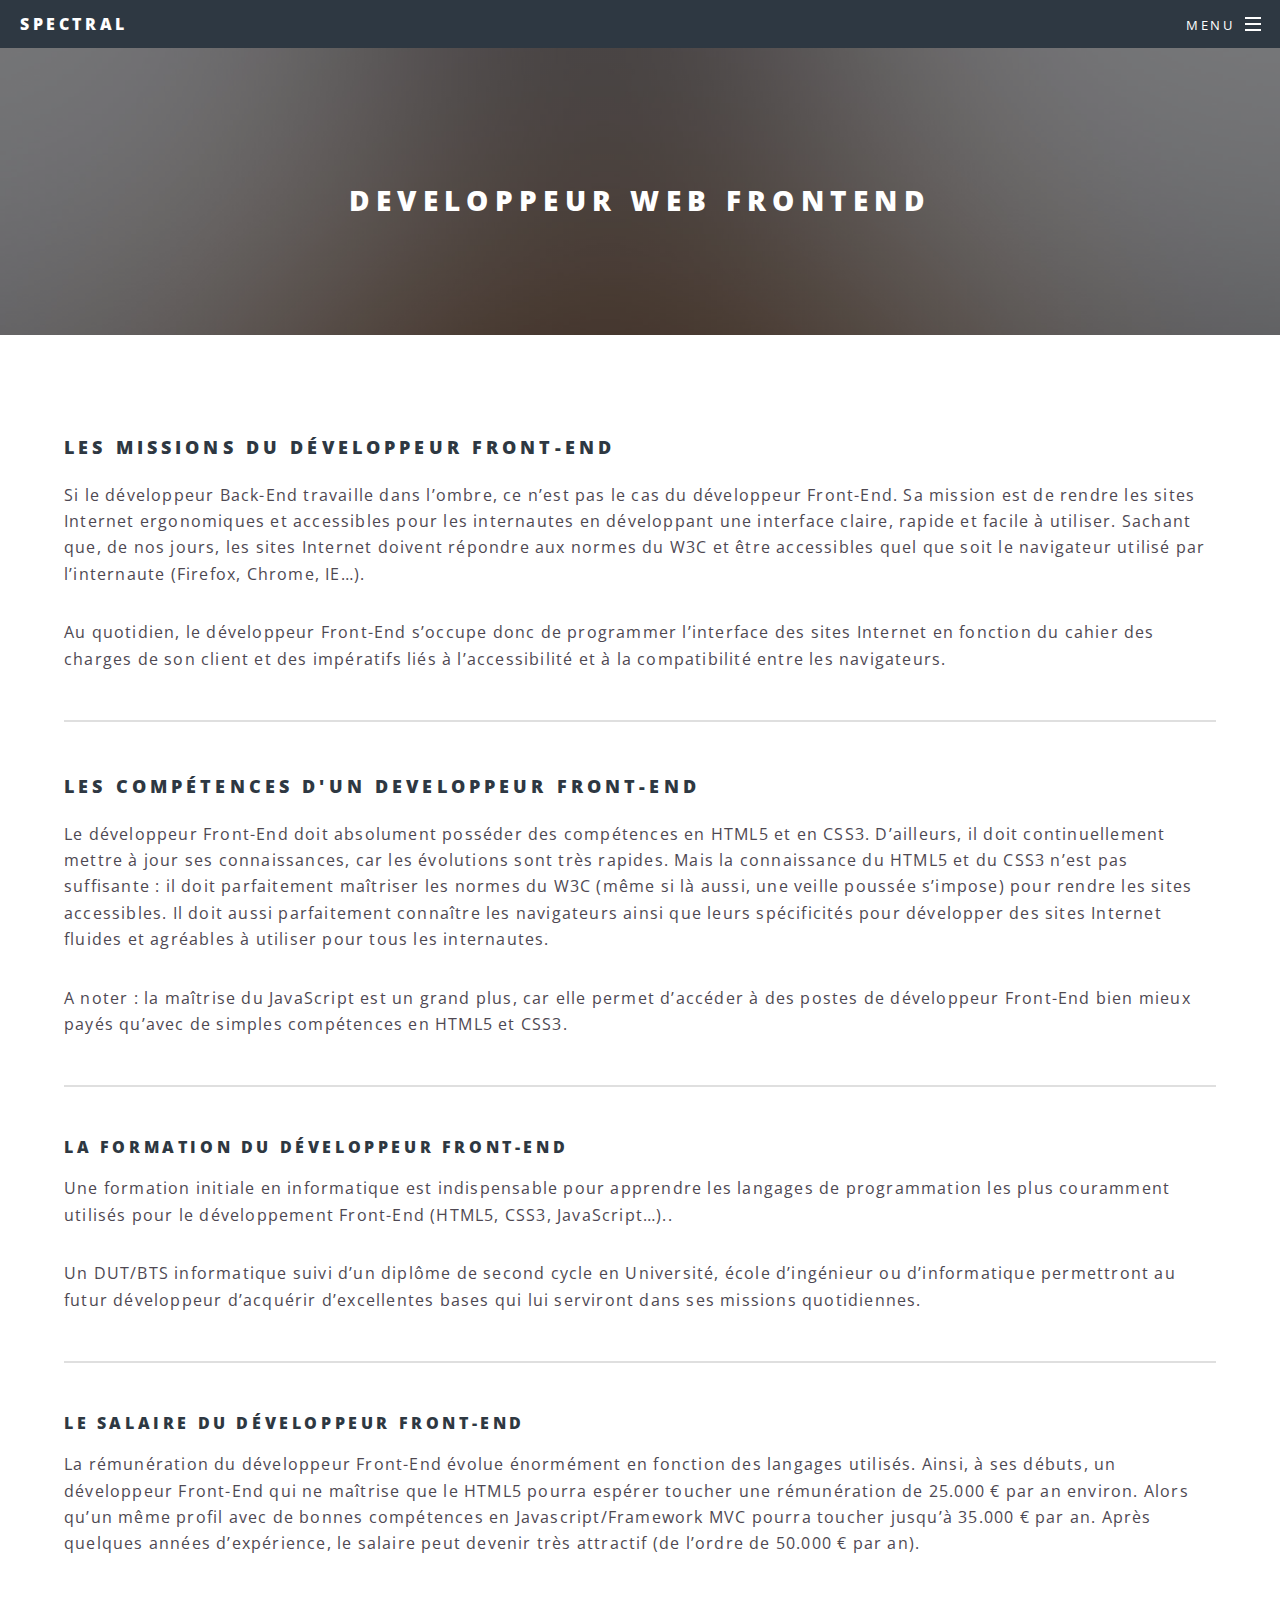
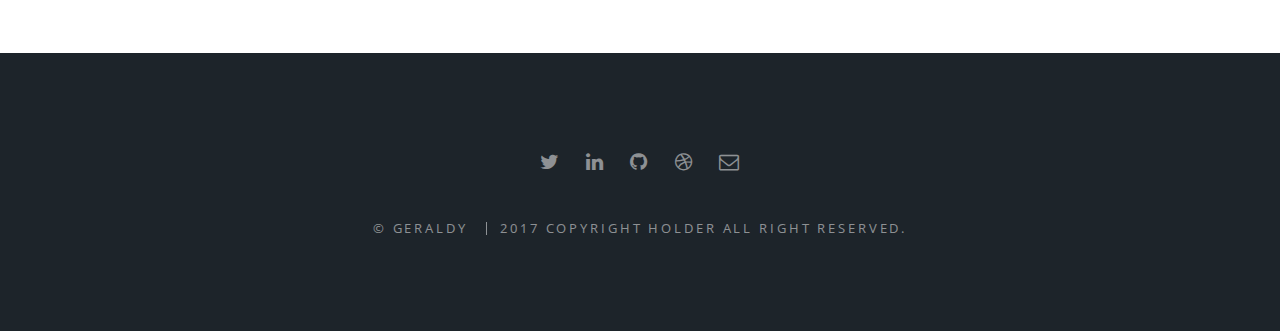
<file: generic.html>
<!DOCTYPE HTML>
<!--
	Spectral by HTML5 UP
	html5up.net | @ajlkn
	Free for personal and commercial use under the CCA 3.0 license (html5up.net/license)
-->
<html>
	<head>
		<title>Generic - Spectral by HTML5 UP</title>
		<meta charset="utf-8" />
		<meta name="viewport" content="width=device-width, initial-scale=1" />
		<!--[if lte IE 8]><script src="assets/js/ie/html5shiv.js"></script><![endif]-->
		<link rel="stylesheet" href="assets/css/main.css" />
		<!--[if lte IE 8]><link rel="stylesheet" href="assets/css/ie8.css" /><![endif]-->
		<!--[if lte IE 9]><link rel="stylesheet" href="assets/css/ie9.css" /><![endif]-->
	</head>
	<body>

		<!-- Page Wrapper -->
			<div id="page-wrapper">

				<!-- Header -->
					<header id="header">
						<h1><a href="index.html">Spectral</a></h1>
						<nav id="nav">
							<ul>
								<li class="special">
									<a href="#menu" class="menuToggle"><span>Menu</span></a>
									<div id="menu">
										<ul>
											<li><a href="index.html">Home</a></li>
											<li><a href="generic.html">Generic</a></li>
											<li><a href="elements.html">Elements</a></li>
											<li><a href="#">Sign Up</a></li>
											<li><a href="#">Log In</a></li>
										</ul>
									</div>
								</li>
							</ul>
						</nav>
					</header>

				<!-- Main -->
					<article id="main">
						<header>
							<h2>Developpeur web frontend</h2>
							
						</header>
						<section class="wrapper style5">
							<div class="inner">
                                
                                <h3>Les missions du développeur Front-End</h3>
                                <p>Si le développeur Back-End travaille dans l’ombre, ce n’est pas le cas du développeur Front-End. Sa mission est de rendre les sites Internet ergonomiques et accessibles pour les internautes en développant une interface claire, rapide et facile à utiliser. Sachant que, de nos jours, les sites Internet doivent répondre aux normes du W3C et être accessibles quel que soit le navigateur utilisé par l’internaute (Firefox, Chrome, IE…). </p>
                                <p>Au quotidien, le développeur Front-End s’occupe donc de programmer l’interface des sites Internet en fonction du cahier des charges de son client et des impératifs liés à l’accessibilité et à la compatibilité entre les navigateurs.</p>
                                <hr />

								<h3>Les compétences d'un developpeur Front-End</h3>
								<p>Le développeur Front-End doit absolument posséder des compétences en HTML5 et en CSS3. D’ailleurs, il doit continuellement mettre à jour ses connaissances, car les évolutions sont très rapides. Mais la connaissance du HTML5 et du CSS3 n’est pas suffisante : il doit parfaitement maîtriser les normes du W3C (même si là aussi, une veille poussée s’impose) pour rendre les sites accessibles. Il doit aussi parfaitement connaître les navigateurs ainsi que leurs spécificités pour développer des sites Internet fluides et agréables à utiliser pour tous les internautes. </p>
								<p>A noter : la maîtrise du JavaScript est un grand plus, car elle permet d’accéder à des postes de développeur Front-End bien mieux payés qu’avec de simples compétences en HTML5 et CSS3.</p>
								

								<hr />

								<h4>La formation du développeur Front-End</h4>
								<p>Une formation initiale en informatique est indispensable pour apprendre les langages de programmation les plus couramment utilisés pour le développement Front-End (HTML5, CSS3, JavaScript…).. </p>
								<p>Un DUT/BTS informatique suivi d’un diplôme de second cycle en Université, école d’ingénieur ou d’informatique permettront au futur développeur d’acquérir d’excellentes bases qui lui serviront dans ses missions quotidiennes.</p>
								<hr>
								<h4>Le salaire du développeur Front-End</h4>
								<p>La rémunération du développeur Front-End évolue énormément en fonction des langages utilisés. Ainsi, à ses débuts, un développeur Front-End qui ne maîtrise que le HTML5 pourra espérer toucher une rémunération de 25.000 € par an environ. Alors qu’un même profil avec de bonnes compétences en Javascript/Framework MVC pourra toucher jusqu’à 35.000 € par an. Après quelques années d’expérience, le salaire peut devenir très attractif (de l’ordre de 50.000 € par an).</p>

							</div>
						</section>
					</article>

				<!-- Footer -->
					<footer id="footer">
						<ul class="icons">
							<li><a href="https://twitter.com/Geraldy_Leondas" class="icon fa-twitter"><span class="label">Twitter</span></a></li>
							<li><a href="https://www.linkedin.com/in/geraldy-leondas-35265279/" class="icon fa-linkedin"><span class="label">Linkedin</span></a></li>
							<li><a href="https://www.github.com/geraldy1st" class="icon fa-github"><span class="label">Github</span></a></li>
							<li><a href="https://dribbble.com/geraldy1st" class="icon fa-dribbble"><span class="label">Dribbble</span></a></li>
							<li><a href="mailto:geraldy.leondas@gmail.com" class="icon fa-envelope-o"><span class="label">Email</span></a></li>
						</ul>
						<ul class="copyright">
							<li>&copy; GERALDY</li>
							<li> 2017 COPYRIGHT HOLDER ALL RIGHT RESERVED.</li>
						</ul>
					</footer>

			</div>

		<!-- Scripts -->
			<script src="assets/js/jquery.min.js"></script>
			<script src="assets/js/jquery.scrollex.min.js"></script>
			<script src="assets/js/jquery.scrolly.min.js"></script>
			<script src="assets/js/skel.min.js"></script>
			<script src="assets/js/util.js"></script>
			<!--[if lte IE 8]><script src="assets/js/ie/respond.min.js"></script><![endif]-->
			<script src="assets/js/main.js"></script>

	</body>
</html>
</file>
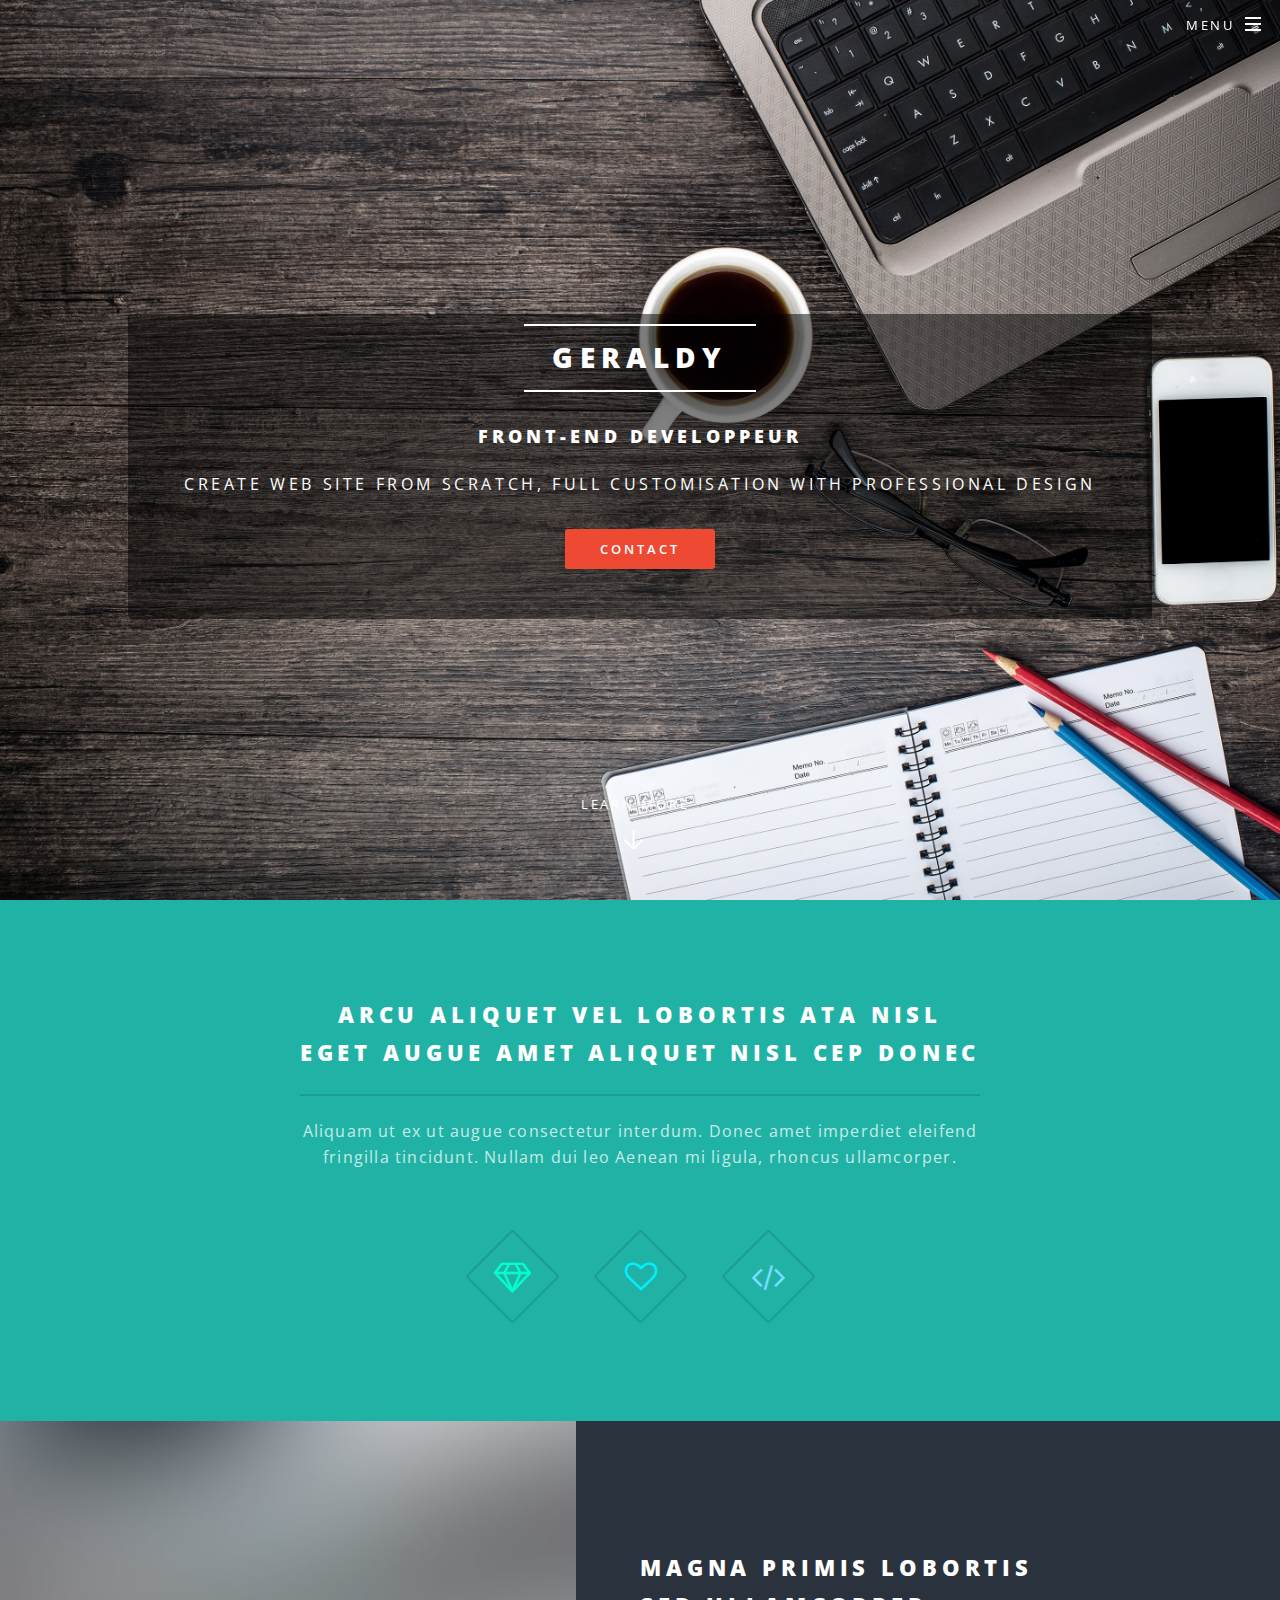
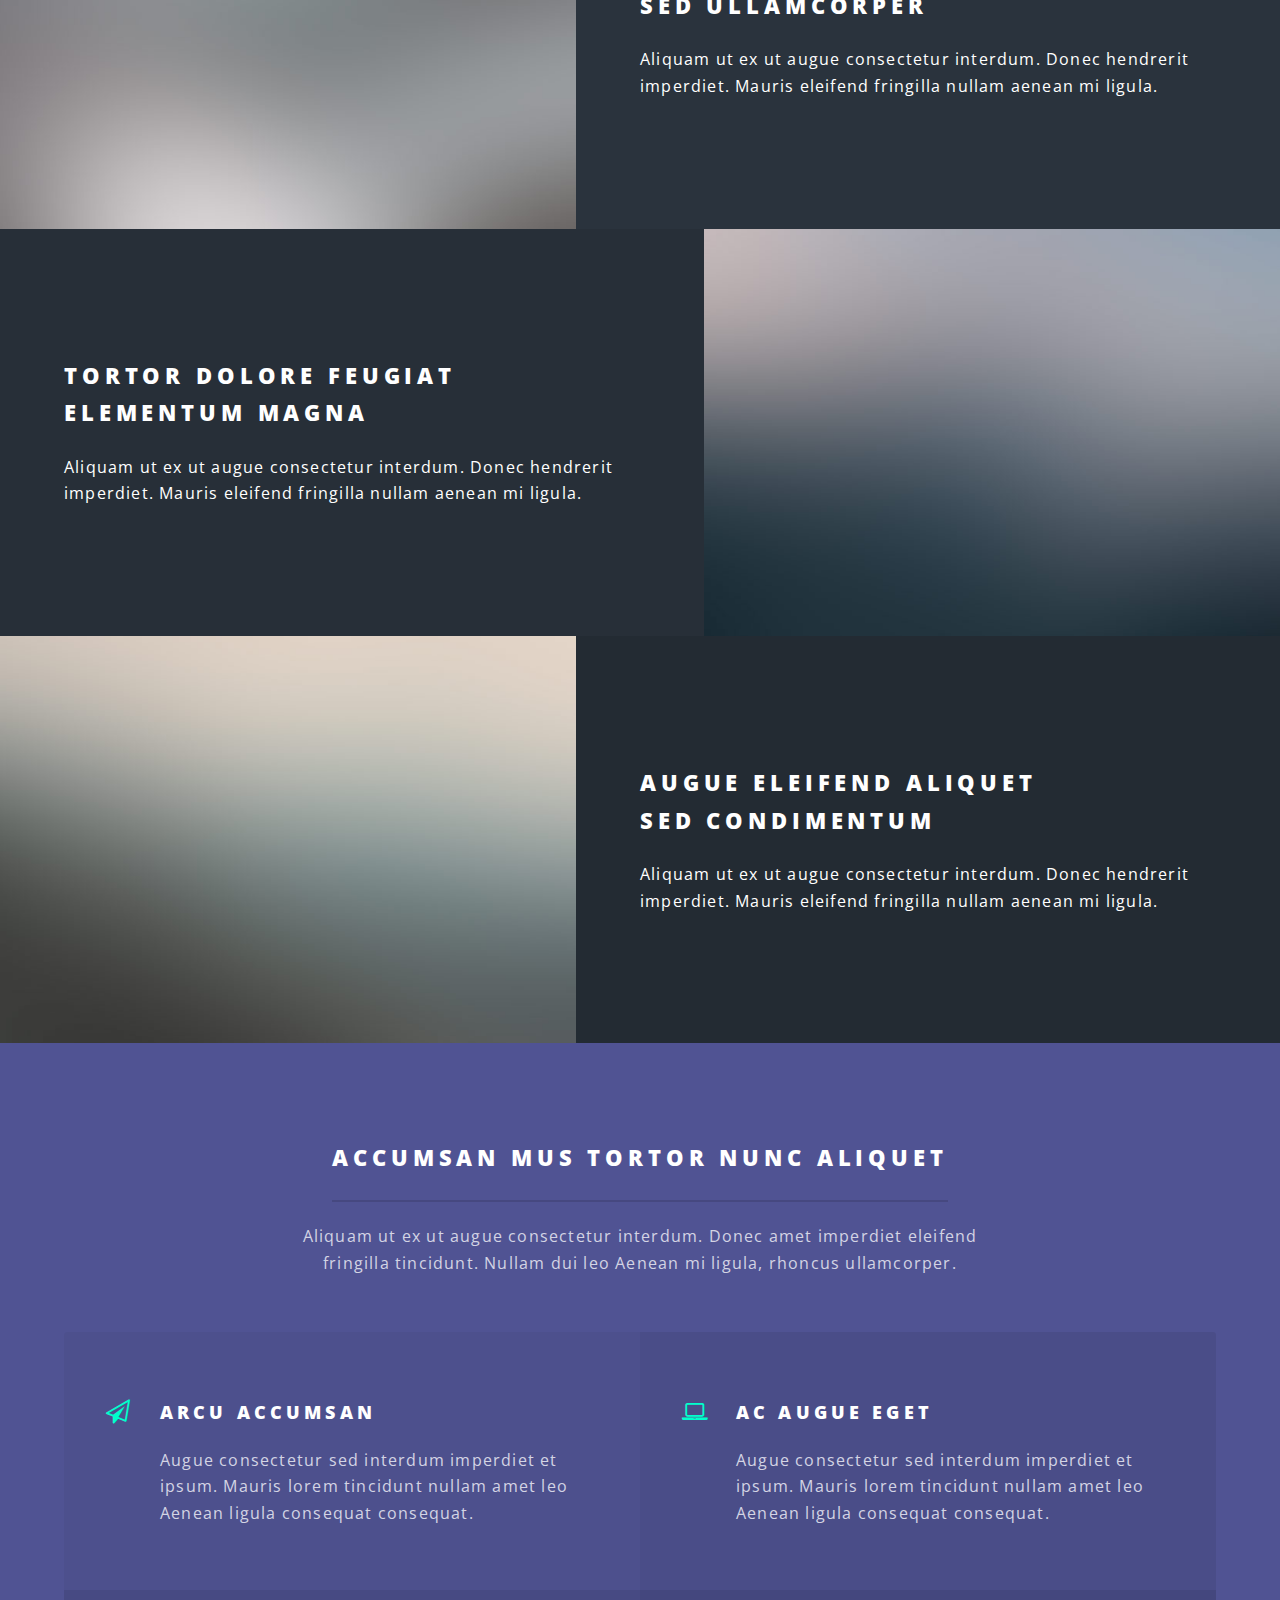
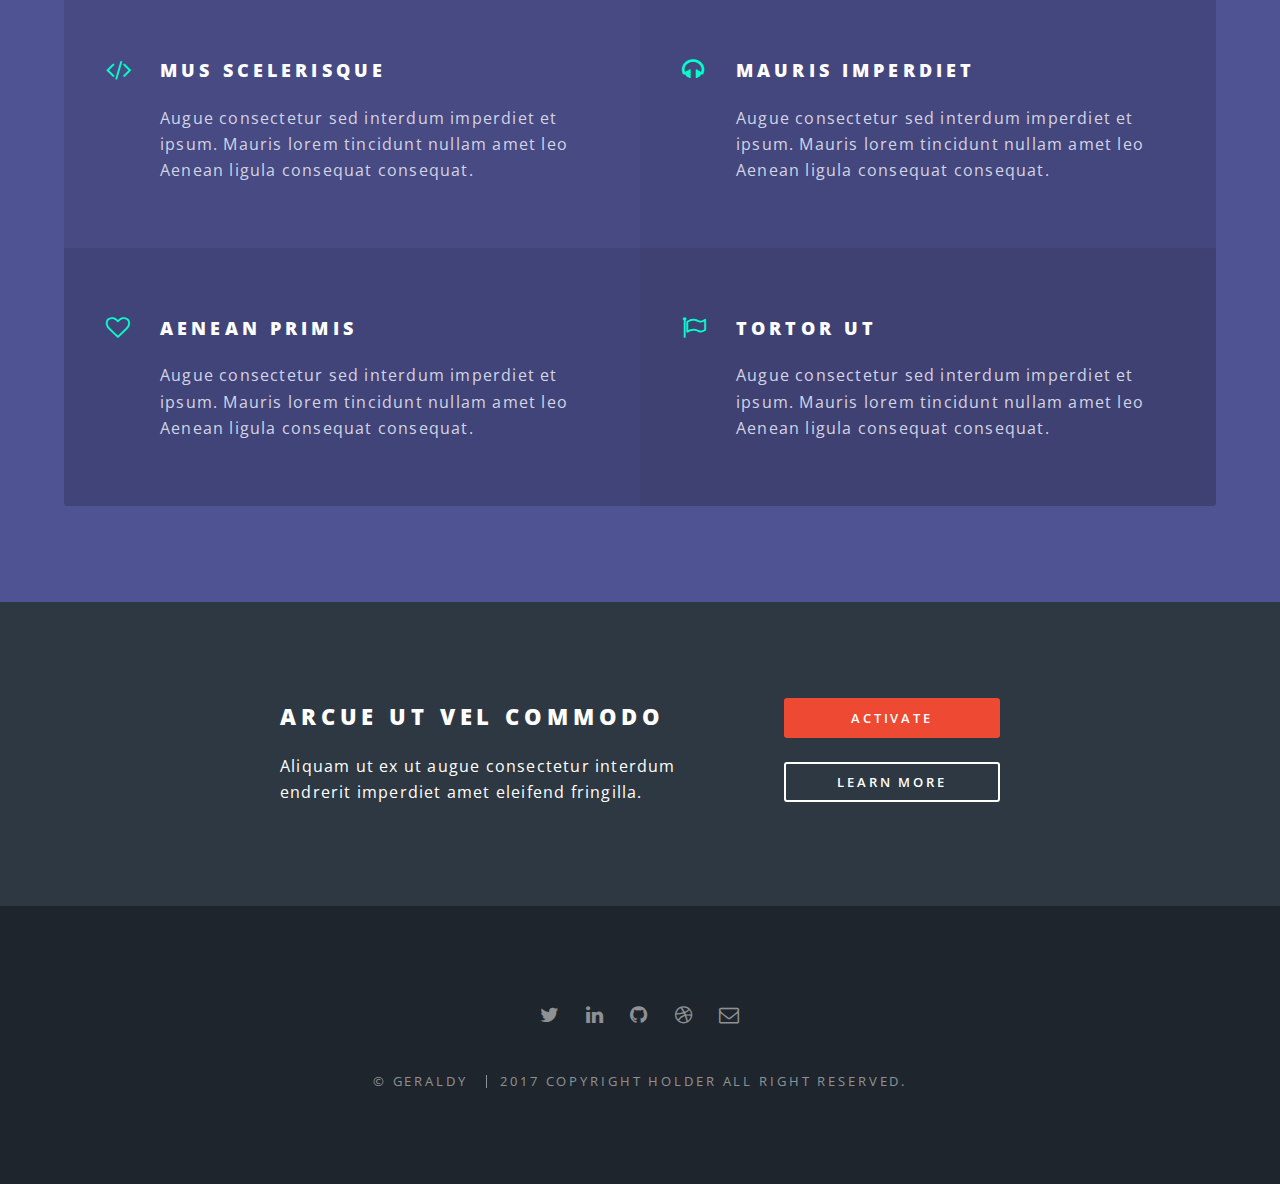
<file: main-index.html>
<!DOCTYPE HTML>
<!--
    H6 style by Geraldy
	app03.esy.se | @geraldy
    Version: 1.0
-->
<html>
	<head>
		<title>Geraldy</title>
		<meta charset="utf-8" />
		<meta name="viewport" content="width=device-width, initial-scale=1" />
		<link rel="stylesheet" href="assets/css/main.css" />
        <link rel="stylesheet" href="assets/css/style.css" />
	</head>
	<body class="landing">

		<!-- Page Wrapper -->
			<div id="page-wrapper">

				<!-- Header -->
					<header id="header" class="alt">
						<h1><a href="index.html"><span class="logo-g">G</span></a></h1>
						<nav id="nav">
							<ul>
								<li class="special">
									<a href="#menu" class="menuToggle"><span>Menu</span></a>
									<div id="menu">
										<ul>
											<li><a href="index.html">Home</a></li>
											<li><a href="generic.html">Generic</a></li>
											<li><a href="elements.html">Elements</a></li>
											<li><a href="#">Sign Up</a></li>
											<li><a href="#">Log In</a></li>
										</ul>
									</div>
								</li>
							</ul>
						</nav>
					</header>

				<!-- Banner -->
					<section id="banner">
						<div class="inner">
							<h2 id="titre">Geraldy</h2>
                            <h3>Front-End Developpeur</h3>
							<p>CREATE WEB SITE FROM SCRATCH, FULL CUSTOMISATION WITH PROFESSIONAL DESIGN</p>
							<ul class="actions">
								<li><a href="#" class="button special">Contact</a></li>
							</ul>
						</div>
						<a href="#one" class="more scrolly">Learn More</a>
					</section>

				<!-- One -->
					<section id="one" class="wrapper style1 special">
						<div class="inner">
							<header class="major">
								<h2>Arcu aliquet vel lobortis ata nisl<br />
								eget augue amet aliquet nisl cep donec</h2>
								<p>Aliquam ut ex ut augue consectetur interdum. Donec amet imperdiet eleifend<br />
								fringilla tincidunt. Nullam dui leo Aenean mi ligula, rhoncus ullamcorper.</p>
							</header>
							<ul class="icons major">
								<li><span class="icon fa-diamond major style1"><span class="label">Lorem</span></span></li>
								<li><span class="icon fa-heart-o major style2"><span class="label">Ipsum</span></span></li>
								<li><span class="icon fa-code major style3"><span class="label">Dolor</span></span></li>
							</ul>
						</div>
					</section>

				<!-- Two -->
					<section id="two" class="wrapper alt style2">
						<section class="spotlight">
							<div class="image"><img src="images/pic01.jpg" alt="" /></div><div class="content">
								<h2>Magna primis lobortis<br />
								sed ullamcorper</h2>
								<p>Aliquam ut ex ut augue consectetur interdum. Donec hendrerit imperdiet. Mauris eleifend fringilla nullam aenean mi ligula.</p>
							</div>
						</section>
						<section class="spotlight">
							<div class="image"><img src="images/pic02.jpg" alt="" /></div><div class="content">
								<h2>Tortor dolore feugiat<br />
								elementum magna</h2>
								<p>Aliquam ut ex ut augue consectetur interdum. Donec hendrerit imperdiet. Mauris eleifend fringilla nullam aenean mi ligula.</p>
							</div>
						</section>
						<section class="spotlight">
							<div class="image"><img src="images/pic03.jpg" alt="" /></div><div class="content">
								<h2>Augue eleifend aliquet<br />
								sed condimentum</h2>
								<p>Aliquam ut ex ut augue consectetur interdum. Donec hendrerit imperdiet. Mauris eleifend fringilla nullam aenean mi ligula.</p>
							</div>
						</section>
					</section>

				<!-- Three -->
					<section id="three" class="wrapper style3 special">
						<div class="inner">
							<header class="major">
								<h2>Accumsan mus tortor nunc aliquet</h2>
								<p>Aliquam ut ex ut augue consectetur interdum. Donec amet imperdiet eleifend<br />
								fringilla tincidunt. Nullam dui leo Aenean mi ligula, rhoncus ullamcorper.</p>
							</header>
							<ul class="features">
								<li class="icon fa-paper-plane-o">
									<h3>Arcu accumsan</h3>
									<p>Augue consectetur sed interdum imperdiet et ipsum. Mauris lorem tincidunt nullam amet leo Aenean ligula consequat consequat.</p>
								</li>
								<li class="icon fa-laptop">
									<h3>Ac Augue Eget</h3>
									<p>Augue consectetur sed interdum imperdiet et ipsum. Mauris lorem tincidunt nullam amet leo Aenean ligula consequat consequat.</p>
								</li>
								<li class="icon fa-code">
									<h3>Mus Scelerisque</h3>
									<p>Augue consectetur sed interdum imperdiet et ipsum. Mauris lorem tincidunt nullam amet leo Aenean ligula consequat consequat.</p>
								</li>
								<li class="icon fa-headphones">
									<h3>Mauris Imperdiet</h3>
									<p>Augue consectetur sed interdum imperdiet et ipsum. Mauris lorem tincidunt nullam amet leo Aenean ligula consequat consequat.</p>
								</li>
								<li class="icon fa-heart-o">
									<h3>Aenean Primis</h3>
									<p>Augue consectetur sed interdum imperdiet et ipsum. Mauris lorem tincidunt nullam amet leo Aenean ligula consequat consequat.</p>
								</li>
								<li class="icon fa-flag-o">
									<h3>Tortor Ut</h3>
									<p>Augue consectetur sed interdum imperdiet et ipsum. Mauris lorem tincidunt nullam amet leo Aenean ligula consequat consequat.</p>
								</li>
							</ul>
						</div>
					</section>

				<!-- CTA -->
					<section id="cta" class="wrapper style4">
						<div class="inner">
							<header>
								<h2>Arcue ut vel commodo</h2>
								<p>Aliquam ut ex ut augue consectetur interdum endrerit imperdiet amet eleifend fringilla.</p>
							</header>
							<ul class="actions vertical">
								<li><a href="#" class="button fit special">Activate</a></li>
								<li><a href="#" class="button fit">Learn More</a></li>
							</ul>
						</div>
					</section>

				<!-- Footer -->
					<footer id="footer">
						<ul class="icons">
							<li><a href="https://twitter.com/Geraldy_Leondas" class="icon fa-twitter"><span class="label">Twitter</span></a></li>
							<li><a href="https://www.linkedin.com/in/geraldy-leondas-35265279/" class="icon fa-linkedin"><span class="label">Linkedin</span></a></li>
							<li><a href="https://www.github.com/geraldy1st" class="icon fa-github"><span class="label">Github</span></a></li>
							<li><a href="https://dribbble.com/geraldy1st" class="icon fa-dribbble"><span class="label">Dribbble</span></a></li>
							<li><a href="mailto:geraldy.leondas@gmail.com" class="icon fa-envelope-o"><span class="label">Email</span></a></li>
						</ul>
						<ul class="copyright">
							<li>&copy; GERALDY</li>
							<li> 2017 COPYRIGHT HOLDER ALL RIGHT RESERVED.</li>
						</ul>
					</footer>

			</div>

		<!-- Scripts -->
			<script src="assets/js/jquery.min.js"></script>
			<script src="assets/js/jquery.scrollex.min.js"></script>
			<script src="assets/js/jquery.scrolly.min.js"></script>
			<script src="assets/js/skel.min.js"></script>
			<script src="assets/js/util.js"></script>
			<!--[if lte IE 8]><script src="assets/js/ie/respond.min.js"></script><![endif]-->
			<script src="assets/js/main.js"></script>

	</body>
</html>
</file>
<file: assets/css/style.css>
/*---- Header-------*/
.logo-g{
    color: #000;
    font-size: 2em;
}
.logo-g:hover{
    color: aqua;
    transition: 1s;
}

#banner{
    padding: 12em 0 10em 0 ;
    background-image: url("../../images/working.jpg");
	background-attachment: fixed;
	background-position: center center;
	background-repeat: no-repeat;
	background-size: cover;
}
#banner .inner {
    background-color: rgba(0,0,0,0.5);
    width: 80%;
    margin: 0 auto;
    text-align: center;
    padding: 10px;
    border-radius: 4px;
}



#contactinfo{
    position: fixed;
    z-index: 1000;
    width: 100%;
    height: 100%;
    background-color: #2e3842;
}
#contactme{
	color: #fefefe;
	border: 1px solid #eee;
	padding: 10px 20px;
	position: absolute;
	top: 50%;
	left: 50%;
	transform: translate(-50%,-50%);
	border-radius: 4px;
	transition: all .3s;
}
#contactme:hover{
	color: aquamarine;
	border: 1px solid aquamarine;
    cursor: pointer;
}



/*----End header----*/
/*----Framework-----*/
#framework{
    width: 100%;
    background-color: rgba(0,0,0,0.2);
}
#framework li{
    display: inline-block;
    list-style: none;
    margin: 5px;
    width: 100px;
}
#framework li img{
    text-align: center;
    margin: 0 auto;
    width: 80px;
}
/*#banner{
    background-image: url("../images/working.jpg");
    width: 100%;
    height: 100%;
}*/


.features .dmg{
    width: 100%;
}
.inner2 img{
    text-align: center;
    margin: auto;
    width: 100%;
}
/*****Archives *********/


.filter img{
    filter: grayscale(100%) blur(2px) drop-shadow(0px 20px 30px #000);
    transition: .4s;
    flex: 1;
}
.filter img:hover{
    filter: grayscale(0%) blur(0px)drop-shadow(0px 10px 5px #000);
}
</file>
<file: hollywood/css/style.css>
@import url('https://fonts.googleapis.com/css?family=Limelight|Lobster');
*{
	margin: 0;
	padding:0;
}
ul,ol{
	list-style: none;
}
body{
	background: #bfbfbf url('../img/background.jpg') repeat-x;
	font-family: Arial, sans-serif;
}
header{
	padding: 30px 0;
}
header h1{
	font-size: 40px;
	text-align: center;
	color: #fff;
	text-transform: uppercase;
	text-shadow: 2px 2px 2px #000;
	font-family: 'Limelight', cursive;
}
/**main menu*/

#main-menu ul{
	width: 980px;
	height: 500px;
	margin: 0 auto;
	padding-top: 148px;
}
#main-menu ul li{
	float: left;
	width: 140px;
	height: 500px;
	overflow: hidden;
	position: relative;
}
.bw{
	position: absolute;
	left: 0px;
	width: 140px;
	height: 500px;
	cursor: pointer;
	background: url('../img/bw-image.jpg') no-repeat;
	opacity: 0.7;
}
.color{
	position: absolute;
	left: 140px;
	width: 140px;
	height: 500px;
	cursor: pointer;
	background: url('../img/color-image.jpg') no-repeat;
}
#part2 div{
	background-position: -140px 0px;
}
#part3 div{
	background-position: -280px 0px;
}
#part4 div{
	background-position: -420px 0px;
}
#part5 div{
	background-position: -560px 0px;
}
.description{
	position: absolute;
	left: 140px;
	width: 240px;
	height: 460px;
	padding: 20px;
	background: #fff;
}
.description h2{
	padding-top: 20px;
	font-size: 30px;
	text-align: center;
	font-family: 'Limelight', sans-serif;
	color: #333;
	text-transform: uppercase;
}
.description h3{
	margin-top: 30px;
	padding: 10px;;
	font-size: 26px;
	background: #d70000;
	color: #fff;
	text-align: center;
	text-shadow: 1px 1px 1px #000;
	border-radius: 4px;
	font-family: 'Lobster', cursive;
}
.description p{
	font-family: 'Lobster', cursive;
	padding-top: 35px;
	font-size: 22px;;
	color: #000;
	text-align: center;
}
/*button menu*/

#buttons-menu{
	float: left;
	width: 100%;
	padding: 170px 0 50px 0;
}
#buttons-menu ul{
	float: left;
	position: relative;
	left: 50%;
	text-align: center;
}
.button{
	float: left;
	width: 150px;
	margin-left: 30px;
	padding: 10px 0;
	position: relative;
	right: 50%;
	text-shadow: 1px 1px 1px #000;
	font-family: 'Lobster', sans-serif;
	text-align: center;
	color: #fff;
	border-radius: 5px;
	box-shadow: 4px 4px 4px rgba(0,0,0,0.75);
	background: #333;
	border: 2px solid #b70000;
	font-size: 22px;
	cursor: pointer;
	opacity: 0.9;
}
.hovered{
	background: #b70000;
	border: 2px solid #333;
	font-size: 24px;
}
.p1, .p2, .p3{
    opacity: 0;
}
</file>
<file: assets/css/ie8.css>
/*
	Spectral by HTML5 UP
	html5up.net | @ajlkn
	Free for personal and commercial use under the CCA 3.0 license (html5up.net/license)
*/

/* Icon */

	.icon.major {
		border: none;
	}

		.icon.major:before {
			font-size: 3em;
		}

/* Form */

	label {
		color: #2E3842;
	}

	input[type="text"],
	input[type="password"],
	input[type="email"],
	select,
	textarea {
		border: solid 1px #dfdfdf;
	}

/* Button */

	input[type="submit"],
	input[type="reset"],
	input[type="button"],
	button,
	.button {
		border: solid 2px #dfdfdf;
	}

		input[type="submit"].special,
		input[type="reset"].special,
		input[type="button"].special,
		button.special,
		.button.special {
			border: 0 !important;
		}

/* Page Wrapper + Menu */

	#menu {
		display: none;
	}

	body.is-menu-visible #menu {
		display: block;
	}

/* Header */

	#header nav > ul > li > a.menuToggle:after {
		display: none;
	}

/* Banner + Wrapper (style4) */

	#banner,
	.wrapper.style4 {
		-ms-behavior: url("assets/js/ie/backgroundsize.min.htc");
	}

		#banner:before,
		.wrapper.style4:before {
			display: none;
		}

/* Banner */

	#banner .more {
		height: 4em;
	}

		#banner .more:after {
			display: none;
		}

/* Main */

	#main > header {
		-ms-behavior: url("assets/js/ie/backgroundsize.min.htc");
	}

		#main > header:before {
			display: none;
		}
</file>
<file: assets/css/ie9.css>
/*
	Spectral by HTML5 UP
	html5up.net | @ajlkn
	Free for personal and commercial use under the CCA 3.0 license (html5up.net/license)
*/

/* Spotlight */

	.spotlight {
		display: block;
	}

		.spotlight .image {
			display: inline-block;
			vertical-align: top;
		}

		.spotlight .content {
			padding: 4em 4em 2em 4em ;
			display: inline-block;
		}

		.spotlight:after {
			clear: both;
			content: '';
			display: block;
		}

/* Features */

	.features {
		display: block;
	}

		.features li {
			float: left;
		}

		.features:after {
			content: '';
			display: block;
			clear: both;
		}

/* Banner + Wrapper (style4) */

	#banner,
	.wrapper.style4 {
		background-image: url("../../images/banner.jpg");
		background-position: center center;
		background-repeat: no-repeat;
		background-size: cover;
		position: relative;
	}

		#banner:before,
		.wrapper.style4:before {
			background: #000000;
			content: '';
			height: 100%;
			left: 0;
			opacity: 0.5;
			position: absolute;
			top: 0;
			width: 100%;
		}

		#banner .inner,
		.wrapper.style4 .inner {
			position: relative;
			z-index: 1;
		}

/* Banner */

	#banner {
		padding: 14em 0 12em 0 ;
		height: auto;
	}

		#banner:after {
			display: none;
		}

/* CTA */

	#cta .inner header {
		float: left;
	}

	#cta .inner .actions {
		float: left;
	}

	#cta .inner:after {
		clear: both;
		content: '';
		display: block;
	}

/* Main */

	#main > header {
		background-image: url("../../images/banner.jpg");
		background-position: center center;
		background-repeat: no-repeat;
		background-size: cover;
		position: relative;
	}

		#main > header:before {
			background: #000000;
			content: '';
			height: 100%;
			left: 0;
			opacity: 0.5;
			position: absolute;
			top: 0;
			width: 100%;
		}

		#main > header > * {
			position: relative;
			z-index: 1;
		}
</file>
<file: assets/css/main.css>
@import url(font-awesome.min.css);
@import url("https://fonts.googleapis.com/css?family=Open+Sans:400,400italic,600,600italic,800,800italic");

/*
    H6 style by Geraldy
	app03.esy.se | @geraldy
    Version: 1.0
*/

/* Reset */

	html, body, div, span, applet, object, iframe, h1, h2, h3, h4, h5, h6, p, blockquote, pre, a, abbr, acronym, address, big, cite, code, del, dfn, em, img, ins, kbd, q, s, samp, small, strike, strong, sub, sup, tt, var, b, u, i, center, dl, dt, dd, ol, ul, li, fieldset, form, label, legend, table, caption, tbody, tfoot, thead, tr, th, td, article, aside, canvas, details, embed, figure, figcaption, footer, header, hgroup, menu, nav, output, ruby, section, summary, time, mark, audio, video {
		margin: 0;
		padding: 0;
		border: 0;
		font-size: 100%;
		font: inherit;
		vertical-align: baseline;
	}

	article, aside, details, figcaption, figure, footer, header, hgroup, menu, nav, section {
		display: block;
	}

	body {
		line-height: 1;
	}

	ol, ul {
		list-style: none;
	}

	blockquote, q {
		quotes: none;
	}

	blockquote:before, blockquote:after, q:before, q:after {
		content: '';
		content: none;
	}

	table {
		border-collapse: collapse;
		border-spacing: 0;
	}

	body {
		-webkit-text-size-adjust: none;
	}

/* Box Model */

	*, *:before, *:after {
		-moz-box-sizing: border-box;
		-webkit-box-sizing: border-box;
		box-sizing: border-box;
	}

/* Grid */

	.row {
		border-bottom: solid 1px transparent;
		-moz-box-sizing: border-box;
		-webkit-box-sizing: border-box;
		box-sizing: border-box;
	}

	.row > * {
		float: left;
		-moz-box-sizing: border-box;
		-webkit-box-sizing: border-box;
		box-sizing: border-box;
	}

	.row:after, .row:before {
		content: '';
		display: block;
		clear: both;
		height: 0;
	}

	.row.uniform > * > :first-child {
		margin-top: 0;
	}

	.row.uniform > * > :last-child {
		margin-bottom: 0;
	}

	.row.\30 \25 > * {
		padding: 0 0 0 0em;
	}

	.row.\30 \25 {
		margin: 0 0 -1px 0em;
	}

	.row.uniform.\30 \25 > * {
		padding: 0em 0 0 0em;
	}

	.row.uniform.\30 \25 {
		margin: 0em 0 -1px 0em;
	}

	.row > * {
		padding: 0 0 0 1.5em;
	}

	.row {
		margin: 0 0 -1px -1.5em;
	}

	.row.uniform > * {
		padding: 1.5em 0 0 1.5em;
	}

	.row.uniform {
		margin: -1.5em 0 -1px -1.5em;
	}

	.row.\32 00\25 > * {
		padding: 0 0 0 3em;
	}

	.row.\32 00\25 {
		margin: 0 0 -1px -3em;
	}

	.row.uniform.\32 00\25 > * {
		padding: 3em 0 0 3em;
	}

	.row.uniform.\32 00\25 {
		margin: -3em 0 -1px -3em;
	}

	.row.\31 50\25 > * {
		padding: 0 0 0 2.25em;
	}

	.row.\31 50\25 {
		margin: 0 0 -1px -2.25em;
	}

	.row.uniform.\31 50\25 > * {
		padding: 2.25em 0 0 2.25em;
	}

	.row.uniform.\31 50\25 {
		margin: -2.25em 0 -1px -2.25em;
	}

	.row.\35 0\25 > * {
		padding: 0 0 0 0.75em;
	}

	.row.\35 0\25 {
		margin: 0 0 -1px -0.75em;
	}

	.row.uniform.\35 0\25 > * {
		padding: 0.75em 0 0 0.75em;
	}

	.row.uniform.\35 0\25 {
		margin: -0.75em 0 -1px -0.75em;
	}

	.row.\32 5\25 > * {
		padding: 0 0 0 0.375em;
	}

	.row.\32 5\25 {
		margin: 0 0 -1px -0.375em;
	}

	.row.uniform.\32 5\25 > * {
		padding: 0.375em 0 0 0.375em;
	}

	.row.uniform.\32 5\25 {
		margin: -0.375em 0 -1px -0.375em;
	}

	.\31 2u, .\31 2u\24 {
		width: 100%;
		clear: none;
		margin-left: 0;
	}

	.\31 1u, .\31 1u\24 {
		width: 91.6666666667%;
		clear: none;
		margin-left: 0;
	}

	.\31 0u, .\31 0u\24 {
		width: 83.3333333333%;
		clear: none;
		margin-left: 0;
	}

	.\39 u, .\39 u\24 {
		width: 75%;
		clear: none;
		margin-left: 0;
	}

	.\38 u, .\38 u\24 {
		width: 66.6666666667%;
		clear: none;
		margin-left: 0;
	}

	.\37 u, .\37 u\24 {
		width: 58.3333333333%;
		clear: none;
		margin-left: 0;
	}

	.\36 u, .\36 u\24 {
		width: 50%;
		clear: none;
		margin-left: 0;
	}

	.\35 u, .\35 u\24 {
		width: 41.6666666667%;
		clear: none;
		margin-left: 0;
	}

	.\34 u, .\34 u\24 {
		width: 33.3333333333%;
		clear: none;
		margin-left: 0;
	}

	.\33 u, .\33 u\24 {
		width: 25%;
		clear: none;
		margin-left: 0;
	}

	.\32 u, .\32 u\24 {
		width: 16.6666666667%;
		clear: none;
		margin-left: 0;
	}

	.\31 u, .\31 u\24 {
		width: 8.3333333333%;
		clear: none;
		margin-left: 0;
	}

	.\31 2u\24 + *,
	.\31 1u\24 + *,
	.\31 0u\24 + *,
	.\39 u\24 + *,
	.\38 u\24 + *,
	.\37 u\24 + *,
	.\36 u\24 + *,
	.\35 u\24 + *,
	.\34 u\24 + *,
	.\33 u\24 + *,
	.\32 u\24 + *,
	.\31 u\24 + * {
		clear: left;
	}

	.\-11u {
		margin-left: 91.66667%;
	}

	.\-10u {
		margin-left: 83.33333%;
	}

	.\-9u {
		margin-left: 75%;
	}

	.\-8u {
		margin-left: 66.66667%;
	}

	.\-7u {
		margin-left: 58.33333%;
	}

	.\-6u {
		margin-left: 50%;
	}

	.\-5u {
		margin-left: 41.66667%;
	}

	.\-4u {
		margin-left: 33.33333%;
	}

	.\-3u {
		margin-left: 25%;
	}

	.\-2u {
		margin-left: 16.66667%;
	}

	.\-1u {
		margin-left: 8.33333%;
	}

	@media screen and (max-width: 1680px) {

		.row > * {
			padding: 0 0 0 1.5em;
		}

		.row {
			margin: 0 0 -1px -1.5em;
		}

		.row.uniform > * {
			padding: 1.5em 0 0 1.5em;
		}

		.row.uniform {
			margin: -1.5em 0 -1px -1.5em;
		}

		.row.\32 00\25 > * {
			padding: 0 0 0 3em;
		}

		.row.\32 00\25 {
			margin: 0 0 -1px -3em;
		}

		.row.uniform.\32 00\25 > * {
			padding: 3em 0 0 3em;
		}

		.row.uniform.\32 00\25 {
			margin: -3em 0 -1px -3em;
		}

		.row.\31 50\25 > * {
			padding: 0 0 0 2.25em;
		}

		.row.\31 50\25 {
			margin: 0 0 -1px -2.25em;
		}

		.row.uniform.\31 50\25 > * {
			padding: 2.25em 0 0 2.25em;
		}

		.row.uniform.\31 50\25 {
			margin: -2.25em 0 -1px -2.25em;
		}

		.row.\35 0\25 > * {
			padding: 0 0 0 0.75em;
		}

		.row.\35 0\25 {
			margin: 0 0 -1px -0.75em;
		}

		.row.uniform.\35 0\25 > * {
			padding: 0.75em 0 0 0.75em;
		}

		.row.uniform.\35 0\25 {
			margin: -0.75em 0 -1px -0.75em;
		}

		.row.\32 5\25 > * {
			padding: 0 0 0 0.375em;
		}

		.row.\32 5\25 {
			margin: 0 0 -1px -0.375em;
		}

		.row.uniform.\32 5\25 > * {
			padding: 0.375em 0 0 0.375em;
		}

		.row.uniform.\32 5\25 {
			margin: -0.375em 0 -1px -0.375em;
		}

		.\31 2u\28xlarge\29, .\31 2u\24\28xlarge\29 {
			width: 100%;
			clear: none;
			margin-left: 0;
		}

		.\31 1u\28xlarge\29, .\31 1u\24\28xlarge\29 {
			width: 91.6666666667%;
			clear: none;
			margin-left: 0;
		}

		.\31 0u\28xlarge\29, .\31 0u\24\28xlarge\29 {
			width: 83.3333333333%;
			clear: none;
			margin-left: 0;
		}

		.\39 u\28xlarge\29, .\39 u\24\28xlarge\29 {
			width: 75%;
			clear: none;
			margin-left: 0;
		}

		.\38 u\28xlarge\29, .\38 u\24\28xlarge\29 {
			width: 66.6666666667%;
			clear: none;
			margin-left: 0;
		}

		.\37 u\28xlarge\29, .\37 u\24\28xlarge\29 {
			width: 58.3333333333%;
			clear: none;
			margin-left: 0;
		}

		.\36 u\28xlarge\29, .\36 u\24\28xlarge\29 {
			width: 50%;
			clear: none;
			margin-left: 0;
		}

		.\35 u\28xlarge\29, .\35 u\24\28xlarge\29 {
			width: 41.6666666667%;
			clear: none;
			margin-left: 0;
		}

		.\34 u\28xlarge\29, .\34 u\24\28xlarge\29 {
			width: 33.3333333333%;
			clear: none;
			margin-left: 0;
		}

		.\33 u\28xlarge\29, .\33 u\24\28xlarge\29 {
			width: 25%;
			clear: none;
			margin-left: 0;
		}

		.\32 u\28xlarge\29, .\32 u\24\28xlarge\29 {
			width: 16.6666666667%;
			clear: none;
			margin-left: 0;
		}

		.\31 u\28xlarge\29, .\31 u\24\28xlarge\29 {
			width: 8.3333333333%;
			clear: none;
			margin-left: 0;
		}

		.\31 2u\24\28xlarge\29 + *,
		.\31 1u\24\28xlarge\29 + *,
		.\31 0u\24\28xlarge\29 + *,
		.\39 u\24\28xlarge\29 + *,
		.\38 u\24\28xlarge\29 + *,
		.\37 u\24\28xlarge\29 + *,
		.\36 u\24\28xlarge\29 + *,
		.\35 u\24\28xlarge\29 + *,
		.\34 u\24\28xlarge\29 + *,
		.\33 u\24\28xlarge\29 + *,
		.\32 u\24\28xlarge\29 + *,
		.\31 u\24\28xlarge\29 + * {
			clear: left;
		}

		.\-11u\28xlarge\29 {
			margin-left: 91.66667%;
		}

		.\-10u\28xlarge\29 {
			margin-left: 83.33333%;
		}

		.\-9u\28xlarge\29 {
			margin-left: 75%;
		}

		.\-8u\28xlarge\29 {
			margin-left: 66.66667%;
		}

		.\-7u\28xlarge\29 {
			margin-left: 58.33333%;
		}

		.\-6u\28xlarge\29 {
			margin-left: 50%;
		}

		.\-5u\28xlarge\29 {
			margin-left: 41.66667%;
		}

		.\-4u\28xlarge\29 {
			margin-left: 33.33333%;
		}

		.\-3u\28xlarge\29 {
			margin-left: 25%;
		}

		.\-2u\28xlarge\29 {
			margin-left: 16.66667%;
		}

		.\-1u\28xlarge\29 {
			margin-left: 8.33333%;
		}

	}

	@media screen and (max-width: 1280px) {

		.row > * {
			padding: 0 0 0 1.5em;
		}

		.row {
			margin: 0 0 -1px -1.5em;
		}

		.row.uniform > * {
			padding: 1.5em 0 0 1.5em;
		}

		.row.uniform {
			margin: -1.5em 0 -1px -1.5em;
		}

		.row.\32 00\25 > * {
			padding: 0 0 0 3em;
		}

		.row.\32 00\25 {
			margin: 0 0 -1px -3em;
		}

		.row.uniform.\32 00\25 > * {
			padding: 3em 0 0 3em;
		}

		.row.uniform.\32 00\25 {
			margin: -3em 0 -1px -3em;
		}

		.row.\31 50\25 > * {
			padding: 0 0 0 2.25em;
		}

		.row.\31 50\25 {
			margin: 0 0 -1px -2.25em;
		}

		.row.uniform.\31 50\25 > * {
			padding: 2.25em 0 0 2.25em;
		}

		.row.uniform.\31 50\25 {
			margin: -2.25em 0 -1px -2.25em;
		}

		.row.\35 0\25 > * {
			padding: 0 0 0 0.75em;
		}

		.row.\35 0\25 {
			margin: 0 0 -1px -0.75em;
		}

		.row.uniform.\35 0\25 > * {
			padding: 0.75em 0 0 0.75em;
		}

		.row.uniform.\35 0\25 {
			margin: -0.75em 0 -1px -0.75em;
		}

		.row.\32 5\25 > * {
			padding: 0 0 0 0.375em;
		}

		.row.\32 5\25 {
			margin: 0 0 -1px -0.375em;
		}

		.row.uniform.\32 5\25 > * {
			padding: 0.375em 0 0 0.375em;
		}

		.row.uniform.\32 5\25 {
			margin: -0.375em 0 -1px -0.375em;
		}

		.\31 2u\28large\29, .\31 2u\24\28large\29 {
			width: 100%;
			clear: none;
			margin-left: 0;
		}

		.\31 1u\28large\29, .\31 1u\24\28large\29 {
			width: 91.6666666667%;
			clear: none;
			margin-left: 0;
		}

		.\31 0u\28large\29, .\31 0u\24\28large\29 {
			width: 83.3333333333%;
			clear: none;
			margin-left: 0;
		}

		.\39 u\28large\29, .\39 u\24\28large\29 {
			width: 75%;
			clear: none;
			margin-left: 0;
		}

		.\38 u\28large\29, .\38 u\24\28large\29 {
			width: 66.6666666667%;
			clear: none;
			margin-left: 0;
		}

		.\37 u\28large\29, .\37 u\24\28large\29 {
			width: 58.3333333333%;
			clear: none;
			margin-left: 0;
		}

		.\36 u\28large\29, .\36 u\24\28large\29 {
			width: 50%;
			clear: none;
			margin-left: 0;
		}

		.\35 u\28large\29, .\35 u\24\28large\29 {
			width: 41.6666666667%;
			clear: none;
			margin-left: 0;
		}

		.\34 u\28large\29, .\34 u\24\28large\29 {
			width: 33.3333333333%;
			clear: none;
			margin-left: 0;
		}

		.\33 u\28large\29, .\33 u\24\28large\29 {
			width: 25%;
			clear: none;
			margin-left: 0;
		}

		.\32 u\28large\29, .\32 u\24\28large\29 {
			width: 16.6666666667%;
			clear: none;
			margin-left: 0;
		}

		.\31 u\28large\29, .\31 u\24\28large\29 {
			width: 8.3333333333%;
			clear: none;
			margin-left: 0;
		}

		.\31 2u\24\28large\29 + *,
		.\31 1u\24\28large\29 + *,
		.\31 0u\24\28large\29 + *,
		.\39 u\24\28large\29 + *,
		.\38 u\24\28large\29 + *,
		.\37 u\24\28large\29 + *,
		.\36 u\24\28large\29 + *,
		.\35 u\24\28large\29 + *,
		.\34 u\24\28large\29 + *,
		.\33 u\24\28large\29 + *,
		.\32 u\24\28large\29 + *,
		.\31 u\24\28large\29 + * {
			clear: left;
		}

		.\-11u\28large\29 {
			margin-left: 91.66667%;
		}

		.\-10u\28large\29 {
			margin-left: 83.33333%;
		}

		.\-9u\28large\29 {
			margin-left: 75%;
		}

		.\-8u\28large\29 {
			margin-left: 66.66667%;
		}

		.\-7u\28large\29 {
			margin-left: 58.33333%;
		}

		.\-6u\28large\29 {
			margin-left: 50%;
		}

		.\-5u\28large\29 {
			margin-left: 41.66667%;
		}

		.\-4u\28large\29 {
			margin-left: 33.33333%;
		}

		.\-3u\28large\29 {
			margin-left: 25%;
		}

		.\-2u\28large\29 {
			margin-left: 16.66667%;
		}

		.\-1u\28large\29 {
			margin-left: 8.33333%;
		}

	}

	@media screen and (max-width: 980px) {

		.row > * {
			padding: 0 0 0 1.5em;
		}

		.row {
			margin: 0 0 -1px -1.5em;
		}

		.row.uniform > * {
			padding: 1.5em 0 0 1.5em;
		}

		.row.uniform {
			margin: -1.5em 0 -1px -1.5em;
		}

		.row.\32 00\25 > * {
			padding: 0 0 0 3em;
		}

		.row.\32 00\25 {
			margin: 0 0 -1px -3em;
		}

		.row.uniform.\32 00\25 > * {
			padding: 3em 0 0 3em;
		}

		.row.uniform.\32 00\25 {
			margin: -3em 0 -1px -3em;
		}

		.row.\31 50\25 > * {
			padding: 0 0 0 2.25em;
		}

		.row.\31 50\25 {
			margin: 0 0 -1px -2.25em;
		}

		.row.uniform.\31 50\25 > * {
			padding: 2.25em 0 0 2.25em;
		}

		.row.uniform.\31 50\25 {
			margin: -2.25em 0 -1px -2.25em;
		}

		.row.\35 0\25 > * {
			padding: 0 0 0 0.75em;
		}

		.row.\35 0\25 {
			margin: 0 0 -1px -0.75em;
		}

		.row.uniform.\35 0\25 > * {
			padding: 0.75em 0 0 0.75em;
		}

		.row.uniform.\35 0\25 {
			margin: -0.75em 0 -1px -0.75em;
		}

		.row.\32 5\25 > * {
			padding: 0 0 0 0.375em;
		}

		.row.\32 5\25 {
			margin: 0 0 -1px -0.375em;
		}

		.row.uniform.\32 5\25 > * {
			padding: 0.375em 0 0 0.375em;
		}

		.row.uniform.\32 5\25 {
			margin: -0.375em 0 -1px -0.375em;
		}

		.\31 2u\28medium\29, .\31 2u\24\28medium\29 {
			width: 100%;
			clear: none;
			margin-left: 0;
		}

		.\31 1u\28medium\29, .\31 1u\24\28medium\29 {
			width: 91.6666666667%;
			clear: none;
			margin-left: 0;
		}

		.\31 0u\28medium\29, .\31 0u\24\28medium\29 {
			width: 83.3333333333%;
			clear: none;
			margin-left: 0;
		}

		.\39 u\28medium\29, .\39 u\24\28medium\29 {
			width: 75%;
			clear: none;
			margin-left: 0;
		}

		.\38 u\28medium\29, .\38 u\24\28medium\29 {
			width: 66.6666666667%;
			clear: none;
			margin-left: 0;
		}

		.\37 u\28medium\29, .\37 u\24\28medium\29 {
			width: 58.3333333333%;
			clear: none;
			margin-left: 0;
		}

		.\36 u\28medium\29, .\36 u\24\28medium\29 {
			width: 50%;
			clear: none;
			margin-left: 0;
		}

		.\35 u\28medium\29, .\35 u\24\28medium\29 {
			width: 41.6666666667%;
			clear: none;
			margin-left: 0;
		}

		.\34 u\28medium\29, .\34 u\24\28medium\29 {
			width: 33.3333333333%;
			clear: none;
			margin-left: 0;
		}

		.\33 u\28medium\29, .\33 u\24\28medium\29 {
			width: 25%;
			clear: none;
			margin-left: 0;
		}

		.\32 u\28medium\29, .\32 u\24\28medium\29 {
			width: 16.6666666667%;
			clear: none;
			margin-left: 0;
		}

		.\31 u\28medium\29, .\31 u\24\28medium\29 {
			width: 8.3333333333%;
			clear: none;
			margin-left: 0;
		}

		.\31 2u\24\28medium\29 + *,
		.\31 1u\24\28medium\29 + *,
		.\31 0u\24\28medium\29 + *,
		.\39 u\24\28medium\29 + *,
		.\38 u\24\28medium\29 + *,
		.\37 u\24\28medium\29 + *,
		.\36 u\24\28medium\29 + *,
		.\35 u\24\28medium\29 + *,
		.\34 u\24\28medium\29 + *,
		.\33 u\24\28medium\29 + *,
		.\32 u\24\28medium\29 + *,
		.\31 u\24\28medium\29 + * {
			clear: left;
		}

		.\-11u\28medium\29 {
			margin-left: 91.66667%;
		}

		.\-10u\28medium\29 {
			margin-left: 83.33333%;
		}

		.\-9u\28medium\29 {
			margin-left: 75%;
		}

		.\-8u\28medium\29 {
			margin-left: 66.66667%;
		}

		.\-7u\28medium\29 {
			margin-left: 58.33333%;
		}

		.\-6u\28medium\29 {
			margin-left: 50%;
		}

		.\-5u\28medium\29 {
			margin-left: 41.66667%;
		}

		.\-4u\28medium\29 {
			margin-left: 33.33333%;
		}

		.\-3u\28medium\29 {
			margin-left: 25%;
		}

		.\-2u\28medium\29 {
			margin-left: 16.66667%;
		}

		.\-1u\28medium\29 {
			margin-left: 8.33333%;
		}

	}

	@media screen and (max-width: 736px) {

		.row > * {
			padding: 0 0 0 1.5em;
		}

		.row {
			margin: 0 0 -1px -1.5em;
		}

		.row.uniform > * {
			padding: 1.5em 0 0 1.5em;
		}

		.row.uniform {
			margin: -1.5em 0 -1px -1.5em;
		}

		.row.\32 00\25 > * {
			padding: 0 0 0 3em;
		}

		.row.\32 00\25 {
			margin: 0 0 -1px -3em;
		}

		.row.uniform.\32 00\25 > * {
			padding: 3em 0 0 3em;
		}

		.row.uniform.\32 00\25 {
			margin: -3em 0 -1px -3em;
		}

		.row.\31 50\25 > * {
			padding: 0 0 0 2.25em;
		}

		.row.\31 50\25 {
			margin: 0 0 -1px -2.25em;
		}

		.row.uniform.\31 50\25 > * {
			padding: 2.25em 0 0 2.25em;
		}

		.row.uniform.\31 50\25 {
			margin: -2.25em 0 -1px -2.25em;
		}

		.row.\35 0\25 > * {
			padding: 0 0 0 0.75em;
		}

		.row.\35 0\25 {
			margin: 0 0 -1px -0.75em;
		}

		.row.uniform.\35 0\25 > * {
			padding: 0.75em 0 0 0.75em;
		}

		.row.uniform.\35 0\25 {
			margin: -0.75em 0 -1px -0.75em;
		}

		.row.\32 5\25 > * {
			padding: 0 0 0 0.375em;
		}

		.row.\32 5\25 {
			margin: 0 0 -1px -0.375em;
		}

		.row.uniform.\32 5\25 > * {
			padding: 0.375em 0 0 0.375em;
		}

		.row.uniform.\32 5\25 {
			margin: -0.375em 0 -1px -0.375em;
		}

		.\31 2u\28small\29, .\31 2u\24\28small\29 {
			width: 100%;
			clear: none;
			margin-left: 0;
		}

		.\31 1u\28small\29, .\31 1u\24\28small\29 {
			width: 91.6666666667%;
			clear: none;
			margin-left: 0;
		}

		.\31 0u\28small\29, .\31 0u\24\28small\29 {
			width: 83.3333333333%;
			clear: none;
			margin-left: 0;
		}

		.\39 u\28small\29, .\39 u\24\28small\29 {
			width: 75%;
			clear: none;
			margin-left: 0;
		}

		.\38 u\28small\29, .\38 u\24\28small\29 {
			width: 66.6666666667%;
			clear: none;
			margin-left: 0;
		}

		.\37 u\28small\29, .\37 u\24\28small\29 {
			width: 58.3333333333%;
			clear: none;
			margin-left: 0;
		}

		.\36 u\28small\29, .\36 u\24\28small\29 {
			width: 50%;
			clear: none;
			margin-left: 0;
		}

		.\35 u\28small\29, .\35 u\24\28small\29 {
			width: 41.6666666667%;
			clear: none;
			margin-left: 0;
		}

		.\34 u\28small\29, .\34 u\24\28small\29 {
			width: 33.3333333333%;
			clear: none;
			margin-left: 0;
		}

		.\33 u\28small\29, .\33 u\24\28small\29 {
			width: 25%;
			clear: none;
			margin-left: 0;
		}

		.\32 u\28small\29, .\32 u\24\28small\29 {
			width: 16.6666666667%;
			clear: none;
			margin-left: 0;
		}

		.\31 u\28small\29, .\31 u\24\28small\29 {
			width: 8.3333333333%;
			clear: none;
			margin-left: 0;
		}

		.\31 2u\24\28small\29 + *,
		.\31 1u\24\28small\29 + *,
		.\31 0u\24\28small\29 + *,
		.\39 u\24\28small\29 + *,
		.\38 u\24\28small\29 + *,
		.\37 u\24\28small\29 + *,
		.\36 u\24\28small\29 + *,
		.\35 u\24\28small\29 + *,
		.\34 u\24\28small\29 + *,
		.\33 u\24\28small\29 + *,
		.\32 u\24\28small\29 + *,
		.\31 u\24\28small\29 + * {
			clear: left;
		}

		.\-11u\28small\29 {
			margin-left: 91.66667%;
		}

		.\-10u\28small\29 {
			margin-left: 83.33333%;
		}

		.\-9u\28small\29 {
			margin-left: 75%;
		}

		.\-8u\28small\29 {
			margin-left: 66.66667%;
		}

		.\-7u\28small\29 {
			margin-left: 58.33333%;
		}

		.\-6u\28small\29 {
			margin-left: 50%;
		}

		.\-5u\28small\29 {
			margin-left: 41.66667%;
		}

		.\-4u\28small\29 {
			margin-left: 33.33333%;
		}

		.\-3u\28small\29 {
			margin-left: 25%;
		}

		.\-2u\28small\29 {
			margin-left: 16.66667%;
		}

		.\-1u\28small\29 {
			margin-left: 8.33333%;
		}

	}

	@media screen and (max-width: 480px) {

		.row > * {
			padding: 0 0 0 1.5em;
		}

		.row {
			margin: 0 0 -1px -1.5em;
		}

		.row.uniform > * {
			padding: 1.5em 0 0 1.5em;
		}

		.row.uniform {
			margin: -1.5em 0 -1px -1.5em;
		}

		.row.\32 00\25 > * {
			padding: 0 0 0 3em;
		}

		.row.\32 00\25 {
			margin: 0 0 -1px -3em;
		}

		.row.uniform.\32 00\25 > * {
			padding: 3em 0 0 3em;
		}

		.row.uniform.\32 00\25 {
			margin: -3em 0 -1px -3em;
		}

		.row.\31 50\25 > * {
			padding: 0 0 0 2.25em;
		}

		.row.\31 50\25 {
			margin: 0 0 -1px -2.25em;
		}

		.row.uniform.\31 50\25 > * {
			padding: 2.25em 0 0 2.25em;
		}

		.row.uniform.\31 50\25 {
			margin: -2.25em 0 -1px -2.25em;
		}

		.row.\35 0\25 > * {
			padding: 0 0 0 0.75em;
		}

		.row.\35 0\25 {
			margin: 0 0 -1px -0.75em;
		}

		.row.uniform.\35 0\25 > * {
			padding: 0.75em 0 0 0.75em;
		}

		.row.uniform.\35 0\25 {
			margin: -0.75em 0 -1px -0.75em;
		}

		.row.\32 5\25 > * {
			padding: 0 0 0 0.375em;
		}

		.row.\32 5\25 {
			margin: 0 0 -1px -0.375em;
		}

		.row.uniform.\32 5\25 > * {
			padding: 0.375em 0 0 0.375em;
		}

		.row.uniform.\32 5\25 {
			margin: -0.375em 0 -1px -0.375em;
		}

		.\31 2u\28xsmall\29, .\31 2u\24\28xsmall\29 {
			width: 100%;
			clear: none;
			margin-left: 0;
		}

		.\31 1u\28xsmall\29, .\31 1u\24\28xsmall\29 {
			width: 91.6666666667%;
			clear: none;
			margin-left: 0;
		}

		.\31 0u\28xsmall\29, .\31 0u\24\28xsmall\29 {
			width: 83.3333333333%;
			clear: none;
			margin-left: 0;
		}

		.\39 u\28xsmall\29, .\39 u\24\28xsmall\29 {
			width: 75%;
			clear: none;
			margin-left: 0;
		}

		.\38 u\28xsmall\29, .\38 u\24\28xsmall\29 {
			width: 66.6666666667%;
			clear: none;
			margin-left: 0;
		}

		.\37 u\28xsmall\29, .\37 u\24\28xsmall\29 {
			width: 58.3333333333%;
			clear: none;
			margin-left: 0;
		}

		.\36 u\28xsmall\29, .\36 u\24\28xsmall\29 {
			width: 50%;
			clear: none;
			margin-left: 0;
		}

		.\35 u\28xsmall\29, .\35 u\24\28xsmall\29 {
			width: 41.6666666667%;
			clear: none;
			margin-left: 0;
		}

		.\34 u\28xsmall\29, .\34 u\24\28xsmall\29 {
			width: 33.3333333333%;
			clear: none;
			margin-left: 0;
		}

		.\33 u\28xsmall\29, .\33 u\24\28xsmall\29 {
			width: 25%;
			clear: none;
			margin-left: 0;
		}

		.\32 u\28xsmall\29, .\32 u\24\28xsmall\29 {
			width: 16.6666666667%;
			clear: none;
			margin-left: 0;
		}

		.\31 u\28xsmall\29, .\31 u\24\28xsmall\29 {
			width: 8.3333333333%;
			clear: none;
			margin-left: 0;
		}

		.\31 2u\24\28xsmall\29 + *,
		.\31 1u\24\28xsmall\29 + *,
		.\31 0u\24\28xsmall\29 + *,
		.\39 u\24\28xsmall\29 + *,
		.\38 u\24\28xsmall\29 + *,
		.\37 u\24\28xsmall\29 + *,
		.\36 u\24\28xsmall\29 + *,
		.\35 u\24\28xsmall\29 + *,
		.\34 u\24\28xsmall\29 + *,
		.\33 u\24\28xsmall\29 + *,
		.\32 u\24\28xsmall\29 + *,
		.\31 u\24\28xsmall\29 + * {
			clear: left;
		}

		.\-11u\28xsmall\29 {
			margin-left: 91.66667%;
		}

		.\-10u\28xsmall\29 {
			margin-left: 83.33333%;
		}

		.\-9u\28xsmall\29 {
			margin-left: 75%;
		}

		.\-8u\28xsmall\29 {
			margin-left: 66.66667%;
		}

		.\-7u\28xsmall\29 {
			margin-left: 58.33333%;
		}

		.\-6u\28xsmall\29 {
			margin-left: 50%;
		}

		.\-5u\28xsmall\29 {
			margin-left: 41.66667%;
		}

		.\-4u\28xsmall\29 {
			margin-left: 33.33333%;
		}

		.\-3u\28xsmall\29 {
			margin-left: 25%;
		}

		.\-2u\28xsmall\29 {
			margin-left: 16.66667%;
		}

		.\-1u\28xsmall\29 {
			margin-left: 8.33333%;
		}

	}

/* Basic */

	@-ms-viewport {
		width: device-width;
	}

	body {
		background: #2e3842;
	}

		body.is-loading *, body.is-loading *:before, body.is-loading *:after {
			-moz-animation: none !important;
			-webkit-animation: none !important;
			-ms-animation: none !important;
			animation: none !important;
			-moz-transition: none !important;
			-webkit-transition: none !important;
			-ms-transition: none !important;
			transition: none !important;
		}

	body, input, select, textarea {
		color: #fff;
		font-family: "Open Sans", Helvetica, sans-serif;
		font-size: 15pt;
		font-weight: 400;
		letter-spacing: 0.075em;
		line-height: 1.65em;
	}

		@media screen and (max-width: 1680px) {

			body, input, select, textarea {
				font-size: 13pt;
			}

		}

		@media screen and (max-width: 1280px) {

			body, input, select, textarea {
				font-size: 12pt;
			}

		}

		@media screen and (max-width: 736px) {

			body, input, select, textarea {
				font-size: 11pt;
				letter-spacing: 0.0375em;
			}

		}

	a {
		-moz-transition: color 0.2s ease, border-bottom-color 0.2s ease;
		-webkit-transition: color 0.2s ease, border-bottom-color 0.2s ease;
		-ms-transition: color 0.2s ease, border-bottom-color 0.2s ease;
		transition: color 0.2s ease, border-bottom-color 0.2s ease;
		border-bottom: dotted 1px;
		color: inherit;
		text-decoration: none;
	}

		a:hover {
			border-bottom-color: transparent;
		}

	strong, b {
		color: #fff;
		font-weight: 600;
	}

	em, i {
		font-style: italic;
	}

	p {
		margin: 0 0 2em 0;
	}

	h1, h2, h3, h4, h5, h6 {
		color: #fff;
		font-weight: 800;
		letter-spacing: 0.225em;
		line-height: 1em;
		margin: 0 0 1em 0;
		text-transform: uppercase;
	}

		h1 a, h2 a, h3 a, h4 a, h5 a, h6 a {
			color: inherit;
			text-decoration: none;
		}

	h2 {
		font-size: 1.35em;
		line-height: 1.75em;
	}

		@media screen and (max-width: 736px) {

			h2 {
				font-size: 1.1em;
				line-height: 1.65em;
			}

		}

	h3 {
		font-size: 1.15em;
		line-height: 1.75em;
	}

		@media screen and (max-width: 736px) {

			h3 {
				font-size: 1em;
				line-height: 1.65em;
			}

		}

	h4 {
		font-size: 1em;
		line-height: 1.5em;
	}

	h5 {
		font-size: 0.8em;
		line-height: 1.5em;
	}

	h6 {
		font-size: 0.7em;
		line-height: 1.5em;
	}

	sub {
		font-size: 0.8em;
		position: relative;
		top: 0.5em;
	}

	sup {
		font-size: 0.8em;
		position: relative;
		top: -0.5em;
	}

	hr {
		border: 0;
		border-bottom: solid 2px #fff;
		margin: 3em 0;
	}

		hr.major {
			margin: 4.5em 0;
		}

	blockquote {
		border-left: solid 4px #fff;
		font-style: italic;
		margin: 0 0 2em 0;
		padding: 0.5em 0 0.5em 2em;
	}

	code {
		background: rgba(144, 144, 144, 0.25);
		border-radius: 3px;
		font-family: "Courier New", monospace;
		font-size: 0.9em;
		letter-spacing: 0;
		margin: 0 0.25em;
		padding: 0.25em 0.65em;
	}

	pre {
		-webkit-overflow-scrolling: touch;
		font-family: "Courier New", monospace;
		font-size: 0.9em;
		margin: 0 0 2em 0;
	}

		pre code {
			display: block;
			line-height: 1.75em;
			padding: 1em 1.5em;
			overflow-x: auto;
		}

	.align-left {
		text-align: left;
	}

	.align-center {
		text-align: center;
	}

	.align-right {
		text-align: right;
	}

/* Section/Article */

	section.special, article.special {
		text-align: center;
	}

	header p {
		color: rgba(255, 255, 255, 0.5);
		position: relative;
		top: -0.25em;
	}

	header h3 + p {
		font-size: 1.1em;
	}

	header h4 + p,
	header h5 + p,
	header h6 + p {
		font-size: 0.9em;
	}

	header.major {
		margin: 0 0 3.5em 0;
	}

		header.major h2, header.major h3, header.major h4, header.major h5, header.major h6 {
			border-bottom: solid 2px #fff;
			display: inline-block;
			padding-bottom: 1em;
			position: relative;
		}

			header.major h2:after, header.major h3:after, header.major h4:after, header.major h5:after, header.major h6:after {
				content: '';
				display: block;
				height: 1px;
			}

		header.major p {
			color: #fff;
			top: 0;
		}

		@media screen and (max-width: 736px) {

			header.major {
				margin: 0 0 2em 0;
			}

		}

	@media screen and (max-width: 980px) {

		header br {
			display: none;
		}

	}

/* Form */

	form {
		margin: 0 0 2em 0;
	}

	label {
		color: #fff;
		display: block;
		font-size: 0.9em;
		font-weight: 600;
		margin: 0 0 1em 0;
	}

	input[type="text"],
	input[type="password"],
	input[type="email"],
	select,
	textarea {
		-moz-appearance: none;
		-webkit-appearance: none;
		-ms-appearance: none;
		appearance: none;
		background: rgba(144, 144, 144, 0.25);
		border-radius: 3px;
		border: none;
		color: inherit;
		display: block;
		outline: 0;
		padding: 0 1em;
		text-decoration: none;
		width: 100%;
	}

		input[type="text"]:invalid,
		input[type="password"]:invalid,
		input[type="email"]:invalid,
		select:invalid,
		textarea:invalid {
			box-shadow: none;
		}

		input[type="text"]:focus,
		input[type="password"]:focus,
		input[type="email"]:focus,
		select:focus,
		textarea:focus {
			box-shadow: 0 0 0 2px #21b2a6;
		}

	.select-wrapper {
		text-decoration: none;
		display: block;
		position: relative;
	}

		.select-wrapper:before {
			-moz-osx-font-smoothing: grayscale;
			-webkit-font-smoothing: antialiased;
			font-family: FontAwesome;
			font-style: normal;
			font-weight: normal;
			text-transform: none !important;
		}

		.select-wrapper:before {
			-moz-pointer-events: none;
			-webkit-pointer-events: none;
			-ms-pointer-events: none;
			pointer-events: none;
			color: #fff;
			content: '\f078';
			display: block;
			height: 2.75em;
			line-height: 2.75em;
			position: absolute;
			right: 0;
			text-align: center;
			top: 0;
			width: 2.75em;
		}

		.select-wrapper select::-ms-expand {
			display: none;
		}

	input[type="text"],
	input[type="password"],
	input[type="email"],
	select {
		height: 2.75em;
	}

	textarea {
		padding: 0.75em 1em;
	}

	input[type="checkbox"],
	input[type="radio"] {
		-moz-appearance: none;
		-webkit-appearance: none;
		-ms-appearance: none;
		appearance: none;
		display: block;
		float: left;
		margin-right: -2em;
		opacity: 0;
		width: 1em;
		z-index: -1;
	}

		input[type="checkbox"] + label,
		input[type="radio"] + label {
			text-decoration: none;
			color: #fff;
			cursor: pointer;
			display: inline-block;
			font-size: 1em;
			font-weight: 400;
			padding-left: 2.4em;
			padding-right: 0.75em;
			position: relative;
		}

			input[type="checkbox"] + label:before,
			input[type="radio"] + label:before {
				-moz-osx-font-smoothing: grayscale;
				-webkit-font-smoothing: antialiased;
				font-family: FontAwesome;
				font-style: normal;
				font-weight: normal;
				text-transform: none !important;
			}

			input[type="checkbox"] + label:before,
			input[type="radio"] + label:before {
				background: rgba(144, 144, 144, 0.25);
				border-radius: 3px;
				content: '';
				display: inline-block;
				height: 1.65em;
				left: 0;
				line-height: 1.58125em;
				position: absolute;
				text-align: center;
				top: 0;
				width: 1.65em;
			}

		input[type="checkbox"]:checked + label:before,
		input[type="radio"]:checked + label:before {
			background: #2e3842;
			color: #fff;
			content: '\f00c';
		}

		input[type="checkbox"]:focus + label:before,
		input[type="radio"]:focus + label:before {
			box-shadow: 0 0 0 2px #21b2a6;
		}

	input[type="checkbox"] + label:before {
		border-radius: 3px;
	}

	input[type="radio"] + label:before {
		border-radius: 100%;
	}

	::-webkit-input-placeholder {
		color: rgba(255, 255, 255, 0.5) !important;
		opacity: 1.0;
	}

	:-moz-placeholder {
		color: rgba(255, 255, 255, 0.5) !important;
		opacity: 1.0;
	}

	::-moz-placeholder {
		color: rgba(255, 255, 255, 0.5) !important;
		opacity: 1.0;
	}

	:-ms-input-placeholder {
		color: rgba(255, 255, 255, 0.5) !important;
		opacity: 1.0;
	}

	.formerize-placeholder {
		color: rgba(255, 255, 255, 0.5) !important;
		opacity: 1.0;
	}

/* Box */

	.box {
		border-radius: 3px;
		border: solid 2px #fff;
		margin-bottom: 2em;
		padding: 1.5em;
	}

		.box > :last-child,
		.box > :last-child > :last-child,
		.box > :last-child > :last-child > :last-child {
			margin-bottom: 0;
		}

		.box.alt {
			border: 0;
			border-radius: 0;
			padding: 0;
		}

/* Icon */

	.icon {
		text-decoration: none;
		border-bottom: none;
		position: relative;
	}

		.icon:before {
			-moz-osx-font-smoothing: grayscale;
			-webkit-font-smoothing: antialiased;
			font-family: FontAwesome;
			font-style: normal;
			font-weight: normal;
			text-transform: none !important;
		}

		.icon > .label {
			display: none;
		}

		.icon.major {
			-moz-transform: rotate(-45deg);
			-webkit-transform: rotate(-45deg);
			-ms-transform: rotate(-45deg);
			transform: rotate(-45deg);
			border-radius: 3px;
			border: solid 2px #fff;
			display: inline-block;
			font-size: 1.35em;
			height: calc(3em + 2px);
			line-height: 3em;
			text-align: center;
			width: calc(3em + 2px);
		}

			.icon.major:before {
				-moz-transform: rotate(45deg);
				-webkit-transform: rotate(45deg);
				-ms-transform: rotate(45deg);
				transform: rotate(45deg);
				display: inline-block;
				font-size: 1.5em;
			}

			@media screen and (max-width: 736px) {

				.icon.major {
					font-size: 1em;
				}

			}

		.icon.style1 {
			color: #00ffcc;
		}

		.icon.style2 {
			color: #00f0ff;
		}

		.icon.style3 {
			color: #76ddff;
		}

/* Image */

	.image {
		border-radius: 3px;
		border: 0;
		display: inline-block;
		position: relative;
	}

		.image img {
			border-radius: 3px;
			display: block;
		}

		.image.left {
			float: left;
			margin: 0 2em 2em 0;
			top: 0.25em;
		}

		.image.right {
			float: right;
			margin: 0 0 2em 2em;
			top: 0.25em;
		}

		.image.left, .image.right {
			max-width: 40%;
		}

			.image.left img, .image.right img {
				width: 100%;
			}

		.image.fit {
			display: block;
			margin: 0 0 2em 0;
			width: 100%;
		}

			.image.fit img {
				width: 100%;
			}

/* List */

	ol {
		list-style: decimal;
		margin: 0 0 2em 0;
		padding-left: 1.25em;
	}

		ol li {
			padding-left: 0.25em;
		}

	ul {
		list-style: disc;
		margin: 0 0 2em 0;
		padding-left: 1em;
	}

		ul li {
			padding-left: 0.5em;
		}

		ul.alt {
			list-style: none;
			padding-left: 0;
		}

			ul.alt li {
				border-top: solid 1px #fff;
				padding: 0.5em 0;
			}

				ul.alt li:first-child {
					border-top: 0;
					padding-top: 0;
				}

		ul.icons {
			cursor: default;
			list-style: none;
			padding-left: 0;
		}

			ul.icons li {
				display: inline-block;
				padding: 0 1em 0 0;
			}

				ul.icons li:last-child {
					padding-right: 0 !important;
				}

			ul.icons.major {
				padding: 1em 0;
			}

				ul.icons.major li {
					padding-right: 3.5em;
				}

					@media screen and (max-width: 736px) {

						ul.icons.major li {
							padding: 0 1em !important;
						}

					}

		ul.actions {
			cursor: default;
			list-style: none;
			padding-left: 0;
		}

			ul.actions li {
				display: inline-block;
				padding: 0 1.5em 0 0;
				vertical-align: middle;
			}

				ul.actions li:last-child {
					padding-right: 0;
				}

			ul.actions.small li {
				padding: 0 0.75em 0 0;
			}

			ul.actions.vertical li {
				display: block;
				padding: 1.5em 0 0 0;
			}

				ul.actions.vertical li:first-child {
					padding-top: 0;
				}

				ul.actions.vertical li > * {
					margin-bottom: 0;
				}

			ul.actions.vertical.small li {
				padding: 0.75em 0 0 0;
			}

				ul.actions.vertical.small li:first-child {
					padding-top: 0;
				}

			ul.actions.fit {
				display: table;
				margin-left: -1.5em;
				padding: 0;
				table-layout: fixed;
				width: calc(100% + 1.5em);
			}

				ul.actions.fit li {
					display: table-cell;
					padding: 0 0 0 1.5em;
				}

					ul.actions.fit li > * {
						margin-bottom: 0;
					}

				ul.actions.fit.small {
					margin-left: -0.75em;
					width: calc(100% + 0.75em);
				}

					ul.actions.fit.small li {
						padding: 0 0 0 0.75em;
					}

			@media screen and (max-width: 736px) {

				ul.actions li {
					display: block;
					padding: 1em 0 0 0;
					text-align: center;
					width: 100%;
				}

					ul.actions li:first-child {
						padding-top: 0;
					}

					ul.actions li > * {
						margin: 0 auto !important;
						max-width: 30em;
						width: 100%;
					}

						ul.actions li > *.icon:before {
							margin-left: -1em;
						}

				ul.actions.small li {
					padding: 0.5em 0 0 0;
				}

					ul.actions.small li:first-child {
						padding-top: 0;
					}

			}

	dl {
		margin: 0 0 2em 0;
	}

/* Table */

	.table-wrapper {
		-webkit-overflow-scrolling: touch;
		overflow-x: auto;
	}

	table {
		margin: 0 0 2em 0;
		width: 100%;
	}

		table tbody tr {
			border: solid 1px #fff;
			border-left: 0;
			border-right: 0;
		}

			table tbody tr:nth-child(2n + 1) {
				background-color: rgba(144, 144, 144, 0.25);
			}

		table td {
			padding: 0.75em 0.75em;
		}

		table th {
			color: #fff;
			font-size: 0.9em;
			font-weight: 600;
			padding: 0 0.75em 0.75em 0.75em;
			text-align: left;
		}

		table thead {
			border-bottom: solid 2px #fff;
		}

		table tfoot {
			border-top: solid 2px #fff;
		}

		table.alt {
			border-collapse: separate;
		}

			table.alt tbody tr td {
				border: solid 1px #fff;
				border-left-width: 0;
				border-top-width: 0;
			}

				table.alt tbody tr td:first-child {
					border-left-width: 1px;
				}

			table.alt tbody tr:first-child td {
				border-top-width: 1px;
			}

			table.alt thead {
				border-bottom: 0;
			}

			table.alt tfoot {
				border-top: 0;
			}

/* Button */

	input[type="submit"],
	input[type="reset"],
	input[type="button"],
	button,
	.button {
		-moz-appearance: none;
		-webkit-appearance: none;
		-ms-appearance: none;
		appearance: none;
		-moz-transition: background-color 0.2s ease-in-out, color 0.2s ease-in-out;
		-webkit-transition: background-color 0.2s ease-in-out, color 0.2s ease-in-out;
		-ms-transition: background-color 0.2s ease-in-out, color 0.2s ease-in-out;
		transition: background-color 0.2s ease-in-out, color 0.2s ease-in-out;
		background-color: transparent;
		border-radius: 3px;
		border: 0;
		box-shadow: inset 0 0 0 2px #fff;
		color: #fff;
		cursor: pointer;
		display: inline-block;
		font-size: 0.8em;
		font-weight: 600;
		height: 3.125em;
		letter-spacing: 0.225em;
		line-height: 3.125em;
		padding: 0 2.75em;
		text-align: center;
		text-decoration: none;
		text-transform: uppercase;
		white-space: nowrap;
		overflow: hidden;
		text-overflow: ellipsis;
	}

		input[type="submit"]:hover,
		input[type="reset"]:hover,
		input[type="button"]:hover,
		button:hover,
		.button:hover {
			background-color: rgba(144, 144, 144, 0.25);
		}

		input[type="submit"]:active,
		input[type="reset"]:active,
		input[type="button"]:active,
		button:active,
		.button:active {
			background-color: rgba(144, 144, 144, 0.5);
		}

		input[type="submit"].icon:before,
		input[type="reset"].icon:before,
		input[type="button"].icon:before,
		button.icon:before,
		.button.icon:before {
			margin-right: 0.5em;
		}

		input[type="submit"].fit,
		input[type="reset"].fit,
		input[type="button"].fit,
		button.fit,
		.button.fit {
			display: block;
			margin: 0 0 1em 0;
			width: 100%;
		}

		input[type="submit"].small,
		input[type="reset"].small,
		input[type="button"].small,
		button.small,
		.button.small {
			font-size: 0.8em;
		}

		input[type="submit"].big,
		input[type="reset"].big,
		input[type="button"].big,
		button.big,
		.button.big {
			font-size: 1.35em;
		}

		input[type="submit"].special,
		input[type="reset"].special,
		input[type="button"].special,
		button.special,
		.button.special {
			background-color: #ed4933;
			box-shadow: none !important;
			color: #ffffff !important;
		}

			input[type="submit"].special:hover,
			input[type="reset"].special:hover,
			input[type="button"].special:hover,
			button.special:hover,
			.button.special:hover {
				background-color: #ef5e4a !important;
			}

			input[type="submit"].special:active,
			input[type="reset"].special:active,
			input[type="button"].special:active,
			button.special:active,
			.button.special:active {
				background-color: #eb341c !important;
			}

		input[type="submit"].disabled, input[type="submit"]:disabled,
		input[type="reset"].disabled,
		input[type="reset"]:disabled,
		input[type="button"].disabled,
		input[type="button"]:disabled,
		button.disabled,
		button:disabled,
		.button.disabled,
		.button:disabled {
			-moz-pointer-events: none;
			-webkit-pointer-events: none;
			-ms-pointer-events: none;
			pointer-events: none;
			opacity: 0.25;
		}

		@media screen and (max-width: 736px) {

			input[type="submit"],
			input[type="reset"],
			input[type="button"],
			button,
			.button {
				height: 3.75em;
				line-height: 3.75em;
			}

		}

/* Features */

	.features {
		display: -moz-flex;
		display: -webkit-flex;
		display: -ms-flex;
		display: flex;
		-moz-flex-wrap: wrap;
		-webkit-flex-wrap: wrap;
		-ms-flex-wrap: wrap;
		flex-wrap: wrap;
		-moz-justify-content: center;
		-webkit-justify-content: center;
		-ms-justify-content: center;
		justify-content: center;
		list-style: none;
		padding: 0;
		width: 100%;
	}

		.features li {
			padding: 4em 4em 2em 6em ;
			display: block;
			position: relative;
			text-align: left;
			width: 50%;
		}

			.features li:nth-child(1) {
				background-color: rgba(0, 0, 0, 0.035);
			}

			.features li:nth-child(2) {
				background-color: rgba(0, 0, 0, 0.07);
			}

			.features li:nth-child(3) {
				background-color: rgba(0, 0, 0, 0.105);
			}

			.features li:nth-child(4) {
				background-color: rgba(0, 0, 0, 0.14);
			}

			.features li:nth-child(5) {
				background-color: rgba(0, 0, 0, 0.175);
			}

			.features li:nth-child(6) {
				background-color: rgba(0, 0, 0, 0.21);
			}

			.features li:nth-child(7) {
				background-color: rgba(0, 0, 0, 0.245);
			}

			.features li:nth-child(8) {
				background-color: rgba(0, 0, 0, 0.28);
			}

			.features li:nth-child(9) {
				background-color: rgba(0, 0, 0, 0.315);
			}

			.features li:nth-child(10) {
				background-color: rgba(0, 0, 0, 0.35);
			}

			.features li:before {
				display: block;
				color: #00ffcc;
				position: absolute;
				left: 1.75em;
				top: 2.75em;
				font-size: 1.5em;
			}

			.features li:nth-child(1) {
				border-top-left-radius: 3px;
			}

			.features li:nth-child(2) {
				border-top-right-radius: 3px;
			}

			.features li:nth-last-child(1) {
				border-bottom-right-radius: 3px;
			}

			.features li:nth-last-child(2) {
				border-bottom-left-radius: 3px;
			}

			@media screen and (max-width: 980px) {

				.features li {
					padding: 3em 2em 1em 2em ;
					text-align: center;
				}

					.features li:before {
						left: 0;
						margin: 0 0 1em 0;
						position: relative;
						top: 0;
					}

			}

			@media screen and (max-width: 736px) {

				.features li {
					padding: 3em 0 1em 0 ;
					background-color: transparent !important;
					border-top: solid 2px #fff;
					width: 100%;
				}

					.features li:first-child {
						border-top: 0;
					}

			}

/* Spotlight */

	.spotlight {
		-moz-align-items: center;
		-webkit-align-items: center;
		-ms-align-items: center;
		align-items: center;
		display: -moz-flex;
		display: -webkit-flex;
		display: -ms-flex;
		display: flex;
	}

		.spotlight .image {
			-moz-order: 1;
			-webkit-order: 1;
			-ms-order: 1;
			order: 1;
			border-radius: 0;
			width: 40%;
		}

			.spotlight .image img {
				border-radius: 0;
				width: 100%;
			}

		.spotlight .content {
			padding: 2em 4em 0.1em 4em ;
			-moz-order: 2;
			-webkit-order: 2;
			-ms-order: 2;
			order: 2;
			max-width: 48em;
			width: 60%;
		}

		.spotlight:nth-child(2n) {
			-moz-flex-direction: row-reverse;
			-webkit-flex-direction: row-reverse;
			-ms-flex-direction: row-reverse;
			flex-direction: row-reverse;
		}

		.spotlight:nth-child(1) {
			background-color: rgba(0, 0, 0, 0.075);
		}

		.spotlight:nth-child(2) {
			background-color: rgba(0, 0, 0, 0.15);
		}

		.spotlight:nth-child(3) {
			background-color: rgba(0, 0, 0, 0.225);
		}

		.spotlight:nth-child(4) {
			background-color: rgba(0, 0, 0, 0.3);
		}

		.spotlight:nth-child(5) {
			background-color: rgba(0, 0, 0, 0.375);
		}

		.spotlight:nth-child(6) {
			background-color: rgba(0, 0, 0, 0.45);
		}

		.spotlight:nth-child(7) {
			background-color: rgba(0, 0, 0, 0.525);
		}

		.spotlight:nth-child(8) {
			background-color: rgba(0, 0, 0, 0.6);
		}

		.spotlight:nth-child(9) {
			background-color: rgba(0, 0, 0, 0.675);
		}

		.spotlight:nth-child(10) {
			background-color: rgba(0, 0, 0, 0.75);
		}

		@media screen and (max-width: 1280px) {

			.spotlight .image {
				width: 45%;
			}

			.spotlight .content {
				width: 55%;
			}

		}

		@media screen and (max-width: 980px) {

			.spotlight {
				display: block;
			}

				.spotlight br {
					display: none;
				}

				.spotlight .image {
					width: 100%;
				}

				.spotlight .content {
					padding: 4em 3em 2em 3em ;
					max-width: none;
					text-align: center;
					width: 100%;
				}

		}

		@media screen and (max-width: 736px) {

			.spotlight .content {
				padding: 3em 2em 1em 2em ;
			}

		}

/* Wrapper */

	.wrapper {
		padding: 6em 0 4em 0 ;
	}

		.wrapper > .inner {
			width: 60em;
			margin: 0 auto;
		}

			@media screen and (max-width: 1280px) {

				.wrapper > .inner {
					width: 90%;
				}

			}

			@media screen and (max-width: 980px) {

				.wrapper > .inner {
					width: 100%;
				}

			}

		.wrapper.alt {
			padding: 0;
		}

		.wrapper.style1 {
			background-color: #21b2a6;
			color: #c7ebe8;
		}

			.wrapper.style1 strong, .wrapper.style1 b {
				color: #ffffff;
			}

			.wrapper.style1 h2, .wrapper.style1 h3, .wrapper.style1 h4, .wrapper.style1 h5, .wrapper.style1 h6 {
				color: #ffffff;
			}

			.wrapper.style1 hr {
				border-color: rgba(0, 0, 0, 0.125);
			}

			.wrapper.style1 blockquote {
				border-color: rgba(0, 0, 0, 0.125);
			}

			.wrapper.style1 code {
				background: rgba(255, 255, 255, 0.075);
			}

			.wrapper.style1 header p {
				color: #a6e0db;
			}

			.wrapper.style1 header.major h2, .wrapper.style1 header.major h3, .wrapper.style1 header.major h4, .wrapper.style1 header.major h5, .wrapper.style1 header.major h6 {
				border-color: rgba(0, 0, 0, 0.125);
			}

			.wrapper.style1 header.major p {
				color: #c7ebe8;
			}

			.wrapper.style1 label {
				color: #ffffff;
			}

			.wrapper.style1 input[type="text"],
			.wrapper.style1 input[type="password"],
			.wrapper.style1 input[type="email"],
			.wrapper.style1 select,
			.wrapper.style1 textarea {
				background: rgba(255, 255, 255, 0.075);
			}

			.wrapper.style1 .select-wrapper:before {
				color: rgba(0, 0, 0, 0.125);
			}

			.wrapper.style1 input[type="checkbox"] + label,
			.wrapper.style1 input[type="radio"] + label {
				color: #c7ebe8;
			}

				.wrapper.style1 input[type="checkbox"] + label:before,
				.wrapper.style1 input[type="radio"] + label:before {
					background: rgba(255, 255, 255, 0.075);
				}

			.wrapper.style1 input[type="checkbox"]:checked + label:before,
			.wrapper.style1 input[type="radio"]:checked + label:before {
				background: #ffffff;
				color: #21b2a6;
			}

			.wrapper.style1 ::-webkit-input-placeholder {
				color: #a6e0db !important;
			}

			.wrapper.style1 :-moz-placeholder {
				color: #a6e0db !important;
			}

			.wrapper.style1 ::-moz-placeholder {
				color: #a6e0db !important;
			}

			.wrapper.style1 :-ms-input-placeholder {
				color: #a6e0db !important;
			}

			.wrapper.style1 .formerize-placeholder {
				color: #a6e0db !important;
			}

			.wrapper.style1 .icon.major {
				border-color: rgba(0, 0, 0, 0.125);
			}

			.wrapper.style1 ul.alt li {
				border-color: rgba(0, 0, 0, 0.125);
			}

			.wrapper.style1 table tbody tr {
				border-color: rgba(0, 0, 0, 0.125);
			}

				.wrapper.style1 table tbody tr:nth-child(2n + 1) {
					background-color: rgba(255, 255, 255, 0.075);
				}

			.wrapper.style1 table th {
				color: #ffffff;
			}

			.wrapper.style1 table thead {
				border-color: rgba(0, 0, 0, 0.125);
			}

			.wrapper.style1 table tfoot {
				border-color: rgba(0, 0, 0, 0.125);
			}

			.wrapper.style1 table.alt tbody tr td {
				border-color: rgba(0, 0, 0, 0.125);
			}

			.wrapper.style1 input[type="submit"],
			.wrapper.style1 input[type="reset"],
			.wrapper.style1 input[type="button"],
			.wrapper.style1 button,
			.wrapper.style1 .button {
				box-shadow: inset 0 0 0 2px rgba(0, 0, 0, 0.125);
				color: #ffffff;
			}

				.wrapper.style1 input[type="submit"]:hover,
				.wrapper.style1 input[type="reset"]:hover,
				.wrapper.style1 input[type="button"]:hover,
				.wrapper.style1 button:hover,
				.wrapper.style1 .button:hover {
					background-color: rgba(255, 255, 255, 0.075);
				}

				.wrapper.style1 input[type="submit"]:active,
				.wrapper.style1 input[type="reset"]:active,
				.wrapper.style1 input[type="button"]:active,
				.wrapper.style1 button:active,
				.wrapper.style1 .button:active {
					background-color: rgba(255, 255, 255, 0.2);
				}

			@media screen and (max-width: 736px) {

				.wrapper.style1 .features li {
					border-top-color: rgba(0, 0, 0, 0.125);
				}

			}

		.wrapper.style2 {
			background-color: #2e3842;
		}

		.wrapper.style3 {
			background-color: #505393;
			color: #d3d4e4;
		}

			.wrapper.style3 strong, .wrapper.style3 b {
				color: #ffffff;
			}

			.wrapper.style3 h2, .wrapper.style3 h3, .wrapper.style3 h4, .wrapper.style3 h5, .wrapper.style3 h6 {
				color: #ffffff;
			}

			.wrapper.style3 hr {
				border-color: rgba(0, 0, 0, 0.125);
			}

			.wrapper.style3 blockquote {
				border-color: rgba(0, 0, 0, 0.125);
			}

			.wrapper.style3 code {
				background: rgba(255, 255, 255, 0.075);
			}

			.wrapper.style3 header p {
				color: #b9bad3;
			}

			.wrapper.style3 header.major h2, .wrapper.style3 header.major h3, .wrapper.style3 header.major h4, .wrapper.style3 header.major h5, .wrapper.style3 header.major h6 {
				border-color: rgba(0, 0, 0, 0.125);
			}

			.wrapper.style3 header.major p {
				color: #d3d4e4;
			}

			.wrapper.style3 label {
				color: #ffffff;
			}

			.wrapper.style3 input[type="text"],
			.wrapper.style3 input[type="password"],
			.wrapper.style3 input[type="email"],
			.wrapper.style3 select,
			.wrapper.style3 textarea {
				background: rgba(255, 255, 255, 0.075);
			}

			.wrapper.style3 .select-wrapper:before {
				color: rgba(0, 0, 0, 0.125);
			}

			.wrapper.style3 input[type="checkbox"] + label,
			.wrapper.style3 input[type="radio"] + label {
				color: #d3d4e4;
			}

				.wrapper.style3 input[type="checkbox"] + label:before,
				.wrapper.style3 input[type="radio"] + label:before {
					background: rgba(255, 255, 255, 0.075);
				}

			.wrapper.style3 input[type="checkbox"]:checked + label:before,
			.wrapper.style3 input[type="radio"]:checked + label:before {
				background: #ffffff;
				color: #505393;
			}

			.wrapper.style3 ::-webkit-input-placeholder {
				color: #b9bad3 !important;
			}

			.wrapper.style3 :-moz-placeholder {
				color: #b9bad3 !important;
			}

			.wrapper.style3 ::-moz-placeholder {
				color: #b9bad3 !important;
			}

			.wrapper.style3 :-ms-input-placeholder {
				color: #b9bad3 !important;
			}

			.wrapper.style3 .formerize-placeholder {
				color: #b9bad3 !important;
			}

			.wrapper.style3 .icon.major {
				border-color: rgba(0, 0, 0, 0.125);
			}

			.wrapper.style3 ul.alt li {
				border-color: rgba(0, 0, 0, 0.125);
			}

			.wrapper.style3 table tbody tr {
				border-color: rgba(0, 0, 0, 0.125);
			}

				.wrapper.style3 table tbody tr:nth-child(2n + 1) {
					background-color: rgba(255, 255, 255, 0.075);
				}

			.wrapper.style3 table th {
				color: #ffffff;
			}

			.wrapper.style3 table thead {
				border-color: rgba(0, 0, 0, 0.125);
			}

			.wrapper.style3 table tfoot {
				border-color: rgba(0, 0, 0, 0.125);
			}

			.wrapper.style3 table.alt tbody tr td {
				border-color: rgba(0, 0, 0, 0.125);
			}

			.wrapper.style3 input[type="submit"],
			.wrapper.style3 input[type="reset"],
			.wrapper.style3 input[type="button"],
			.wrapper.style3 button,
			.wrapper.style3 .button {
				box-shadow: inset 0 0 0 2px rgba(0, 0, 0, 0.125);
				color: #ffffff;
			}

				.wrapper.style3 input[type="submit"]:hover,
				.wrapper.style3 input[type="reset"]:hover,
				.wrapper.style3 input[type="button"]:hover,
				.wrapper.style3 button:hover,
				.wrapper.style3 .button:hover {
					background-color: rgba(255, 255, 255, 0.075);
				}

				.wrapper.style3 input[type="submit"]:active,
				.wrapper.style3 input[type="reset"]:active,
				.wrapper.style3 input[type="button"]:active,
				.wrapper.style3 button:active,
				.wrapper.style3 .button:active {
					background-color: rgba(255, 255, 255, 0.2);
				}

			@media screen and (max-width: 736px) {

				.wrapper.style3 .features li {
					border-top-color: rgba(0, 0, 0, 0.125);
				}

			}

		.wrapper.style4 {
			background-color: transparent;
		}

		.wrapper.style5 {
			background-color: #ffffff;
			color: #4E4852;
		}

			.wrapper.style5 strong, .wrapper.style5 b {
				color: #2E3842;
			}

			.wrapper.style5 h2, .wrapper.style5 h3, .wrapper.style5 h4, .wrapper.style5 h5, .wrapper.style5 h6 {
				color: #2E3842;
			}

			.wrapper.style5 hr {
				border-color: #dfdfdf;
			}

			.wrapper.style5 blockquote {
				border-color: #dfdfdf;
			}

			.wrapper.style5 code {
				background: rgba(0, 0, 0, 0.0375);
			}

			.wrapper.style5 header p {
				color: #8E8892;
			}

			.wrapper.style5 header.major h2, .wrapper.style5 header.major h3, .wrapper.style5 header.major h4, .wrapper.style5 header.major h5, .wrapper.style5 header.major h6 {
				border-color: #dfdfdf;
			}

			.wrapper.style5 header.major p {
				color: #4E4852;
			}

			.wrapper.style5 label {
				color: #2E3842;
			}

			.wrapper.style5 input[type="text"],
			.wrapper.style5 input[type="password"],
			.wrapper.style5 input[type="email"],
			.wrapper.style5 select,
			.wrapper.style5 textarea {
				background: rgba(0, 0, 0, 0.0375);
			}

			.wrapper.style5 .select-wrapper:before {
				color: #dfdfdf;
			}

			.wrapper.style5 input[type="checkbox"] + label,
			.wrapper.style5 input[type="radio"] + label {
				color: #4E4852;
			}

				.wrapper.style5 input[type="checkbox"] + label:before,
				.wrapper.style5 input[type="radio"] + label:before {
					background: rgba(0, 0, 0, 0.0375);
				}

			.wrapper.style5 input[type="checkbox"]:checked + label:before,
			.wrapper.style5 input[type="radio"]:checked + label:before {
				background: #2E3842;
				color: #ffffff;
			}

			.wrapper.style5 ::-webkit-input-placeholder {
				color: #8E8892 !important;
			}

			.wrapper.style5 :-moz-placeholder {
				color: #8E8892 !important;
			}

			.wrapper.style5 ::-moz-placeholder {
				color: #8E8892 !important;
			}

			.wrapper.style5 :-ms-input-placeholder {
				color: #8E8892 !important;
			}

			.wrapper.style5 .formerize-placeholder {
				color: #8E8892 !important;
			}

			.wrapper.style5 .icon.major {
				border-color: #dfdfdf;
			}

			.wrapper.style5 ul.alt li {
				border-color: #dfdfdf;
			}

			.wrapper.style5 table tbody tr {
				border-color: #dfdfdf;
			}

				.wrapper.style5 table tbody tr:nth-child(2n + 1) {
					background-color: rgba(0, 0, 0, 0.0375);
				}

			.wrapper.style5 table th {
				color: #2E3842;
			}

			.wrapper.style5 table thead {
				border-color: #dfdfdf;
			}

			.wrapper.style5 table tfoot {
				border-color: #dfdfdf;
			}

			.wrapper.style5 table.alt tbody tr td {
				border-color: #dfdfdf;
			}

			.wrapper.style5 input[type="submit"],
			.wrapper.style5 input[type="reset"],
			.wrapper.style5 input[type="button"],
			.wrapper.style5 button,
			.wrapper.style5 .button {
				box-shadow: inset 0 0 0 2px #dfdfdf;
				color: #2E3842;
			}

				.wrapper.style5 input[type="submit"]:hover,
				.wrapper.style5 input[type="reset"]:hover,
				.wrapper.style5 input[type="button"]:hover,
				.wrapper.style5 button:hover,
				.wrapper.style5 .button:hover {
					background-color: rgba(0, 0, 0, 0.0375);
				}

				.wrapper.style5 input[type="submit"]:active,
				.wrapper.style5 input[type="reset"]:active,
				.wrapper.style5 input[type="button"]:active,
				.wrapper.style5 button:active,
				.wrapper.style5 .button:active {
					background-color: rgba(0, 0, 0, 0.1);
				}

			@media screen and (max-width: 736px) {

				.wrapper.style5 .features li {
					border-top-color: #dfdfdf;
				}

			}

		@media screen and (max-width: 980px) {

			.wrapper {
				padding: 4em 3em 2em 3em ;
			}

		}

		@media screen and (max-width: 736px) {

			.wrapper {
				padding: 3em 2em 1em 2em ;
			}

		}

/* Page Wrapper + Menu */

	#page-wrapper {
		-moz-transition: opacity 0.5s ease;
		-webkit-transition: opacity 0.5s ease;
		-ms-transition: opacity 0.5s ease;
		transition: opacity 0.5s ease;
		opacity: 1;
		padding-top: 3em;
	}

		#page-wrapper:before {
			background: transparent;
			content: '';
			display: block;
			display: none;
			height: 100%;
			left: 0;
			position: fixed;
			top: 0;
			width: 100%;
			z-index: 10001;
		}

	#menu {
		-moz-transform: translateX(20em);
		-webkit-transform: translateX(20em);
		-ms-transform: translateX(20em);
		transform: translateX(20em);
		-moz-transition: -moz-transform 0.5s ease;
		-webkit-transition: -webkit-transform 0.5s ease;
		-ms-transition: -ms-transform 0.5s ease;
		transition: transform 0.5s ease;
		-webkit-overflow-scrolling: touch;
		background: #21b2a6;
		color: #ffffff;
		height: 100%;
		max-width: 80%;
		overflow-y: auto;
		padding: 3em 2em;
		position: fixed;
		right: 0;
		top: 0;
		width: 20em;
		z-index: 10002;
	}

		#menu ul {
			list-style: none;
			padding: 0;
		}

			#menu ul > li {
				border-top: solid 1px rgba(0, 0, 0, 0.125);
				margin: 0.5em 0 0 0;
				padding: 0.5em 0 0 0;
			}

				#menu ul > li:first-child {
					border-top: 0 !important;
					margin-top: 0 !important;
					padding-top: 0 !important;
				}

				#menu ul > li > a {
					border: 0;
					color: inherit;
					display: block;
					font-size: 0.8em;
					letter-spacing: 0.225em;
					outline: 0;
					text-decoration: none;
					text-transform: uppercase;
				}

					@media screen and (max-width: 736px) {

						#menu ul > li > a {
							line-height: 3em;
						}

					}

		#menu .close {
			background-image: url("images/close.svg");
			background-position: 4.85em 1em;
			background-repeat: no-repeat;
			border: 0;
			cursor: pointer;
			display: block;
			height: 3em;
			position: absolute;
			right: 0;
			top: 0;
			vertical-align: middle;
			width: 7em;
		}

		@media screen and (max-width: 736px) {

			#menu {
				padding: 3em 1.5em;
			}

		}

	body.is-menu-visible #page-wrapper {
		opacity: 0.35;
	}

		body.is-menu-visible #page-wrapper:before {
			display: block;
		}

	body.is-menu-visible #menu {
		-moz-transform: translateX(0);
		-webkit-transform: translateX(0);
		-ms-transform: translateX(0);
		transform: translateX(0);
	}

/* Header */

	#header {
		-moz-transition: background-color 0.2s ease;
		-webkit-transition: background-color 0.2s ease;
		-ms-transition: background-color 0.2s ease;
		transition: background-color 0.2s ease;
		background: #2e3842;
		height: 3em;
		left: 0;
		line-height: 3em;
		position: fixed;
		top: 0;
		width: 100%;
		z-index: 10000;
	}

		#header h1 {
			-moz-transition: opacity 0.2s ease;
			-webkit-transition: opacity 0.2s ease;
			-ms-transition: opacity 0.2s ease;
			transition: opacity 0.2s ease;
			height: inherit;
			left: 1.25em;
			line-height: inherit;
			position: absolute;
			top: 0;
		}

			#header h1 a {
				border: 0;
				display: block;
				height: inherit;
				line-height: inherit;
			}

				@media screen and (max-width: 736px) {

					#header h1 a {
						font-size: 0.8em;
					}

				}

		#header nav {
			height: inherit;
			line-height: inherit;
			position: absolute;
			right: 0;
			top: 0;
		}

			#header nav > ul {
				list-style: none;
				margin: 0;
				padding: 0;
				white-space: nowrap;
			}

				#header nav > ul > li {
					display: inline-block;
					padding: 0;
				}

					#header nav > ul > li > a {
						border: 0;
						color: #fff;
						display: block;
						font-size: 0.8em;
						letter-spacing: 0.225em;
						padding: 0 1.5em;
						text-transform: uppercase;
					}

						#header nav > ul > li > a.menuToggle {
							outline: 0;
							position: relative;
						}

							#header nav > ul > li > a.menuToggle:after {
								background-image: url("images/bars.svg");
								background-position: right center;
								background-repeat: no-repeat;
								content: '';
								display: inline-block;
								height: 3.75em;
								vertical-align: top;
								width: 2em;
							}

							@media screen and (max-width: 736px) {

								#header nav > ul > li > a.menuToggle {
									padding: 0 1.5em;
								}

									#header nav > ul > li > a.menuToggle span {
										display: none;
									}

							}

						@media screen and (max-width: 736px) {

							#header nav > ul > li > a {
								padding: 0 0 0 1.5em;
							}

						}

					#header nav > ul > li:first-child {
						margin-left: 0;
					}

		#header.alt {
			background: transparent;
		}

			#header.alt h1 {
				-moz-pointer-events: none;
				-webkit-pointer-events: none;
				-ms-pointer-events: none;
				pointer-events: none;
				opacity: 0;
			}

/* Banner */

	#banner {
		display: -moz-flex;
		display: -webkit-flex;
		display: -ms-flex;
		display: flex;
		-moz-flex-direction: column;
		-webkit-flex-direction: column;
		-ms-flex-direction: column;
		flex-direction: column;
		-moz-justify-content: center;
		-webkit-justify-content: center;
		-ms-justify-content: center;
		justify-content: center;
		cursor: default;
		height: 100vh;
		min-height: 35em;
		overflow: hidden;
		position: relative;
		text-align: center;
	}

		#banner h2 {
			-moz-transform: scale(1);
			-webkit-transform: scale(1);
			-ms-transform: scale(1);
			transform: scale(1);
			-moz-transition: -moz-transform 0.5s ease, opacity 0.5s ease;
			-webkit-transition: -webkit-transform 0.5s ease, opacity 0.5s ease;
			-ms-transition: -ms-transform 0.5s ease, opacity 0.5s ease;
			transition: transform 0.5s ease, opacity 0.5s ease;
			display: inline-block;
			font-size: 1.75em;
			opacity: 1;
			padding: 0.35em 1em;
			position: relative;
			z-index: 1;
		}

			#banner h2:before, #banner h2:after {
				-moz-transition: width 0.85s ease;
				-webkit-transition: width 0.85s ease;
				-ms-transition: width 0.85s ease;
				transition: width 0.85s ease;
				-moz-transition-delay: 0.25s;
				-webkit-transition-delay: 0.25s;
				-ms-transition-delay: 0.25s;
				transition-delay: 0.25s;
				background: #fff;
				content: '';
				display: block;
				height: 2px;
				position: absolute;
				width: 100%;
			}

			#banner h2:before {
				top: 0;
				left: 0;
			}

			#banner h2:after {
				bottom: 0;
				right: 0;
			}

		#banner p {
			letter-spacing: 0.225em;
			text-transform: uppercase;
		}

			#banner p a {
				color: inherit;
			}

		#banner .more {
			-moz-transition: -moz-transform 0.75s ease, opacity 0.75s ease;
			-webkit-transition: -webkit-transform 0.75s ease, opacity 0.75s ease;
			-ms-transition: -ms-transform 0.75s ease, opacity 0.75s ease;
			transition: transform 0.75s ease, opacity 0.75s ease;
			-moz-transition-delay: 3.5s;
			-webkit-transition-delay: 3.5s;
			-ms-transition-delay: 3.5s;
			transition-delay: 3.5s;
			-moz-transform: translateY(0);
			-webkit-transform: translateY(0);
			-ms-transform: translateY(0);
			transform: translateY(0);
			border: none;
			bottom: 0;
			color: inherit;
			font-size: 0.8em;
			height: 8.5em;
			left: 50%;
			letter-spacing: 0.225em;
			margin-left: -8.5em;
			opacity: 1;
			outline: 0;
			padding-left: 0.225em;
			position: absolute;
			text-align: center;
			text-transform: uppercase;
			width: 16em;
			z-index: 1;
		}

			#banner .more:after {
				background-image: url("images/arrow.svg");
				background-position: center;
				background-repeat: no-repeat;
				background-size: contain;
				bottom: 4em;
				content: '';
				display: block;
				height: 1.5em;
				left: 50%;
				margin: 0 0 0 -0.75em;
				position: absolute;
				width: 1.5em;
			}

		#banner:after {
			-moz-pointer-events: none;
			-webkit-pointer-events: none;
			-ms-pointer-events: none;
			pointer-events: none;
			-moz-transition: opacity 3s ease-in-out;
			-webkit-transition: opacity 3s ease-in-out;
			-ms-transition: opacity 3s ease-in-out;
			transition: opacity 3s ease-in-out;
			-moz-transition-delay: 1.25s;
			-webkit-transition-delay: 1.25s;
			-ms-transition-delay: 1.25s;
			transition-delay: 1.25s;
			content: '';
			background: #2e3842;
			display: block;
			width: 100%;
			height: 100%;
			position: absolute;
			left: 0;
			top: 0;
			opacity: 0;
		}

		@media screen and (max-width: 736px) {

			#banner {
				padding: 7em 3em 5em 3em ;
				height: auto;
				min-height: 0;
			}

				#banner h2 {
					font-size: 1.25em;
				}

				#banner br {
					display: none;
				}

				#banner .more {
					display: none;
				}

		}

	body.is-loading #banner h2 {
		-moz-transform: scale(0.95);
		-webkit-transform: scale(0.95);
		-ms-transform: scale(0.95);
		transform: scale(0.95);
		opacity: 0;
	}

		body.is-loading #banner h2:before, body.is-loading #banner h2:after {
			width: 0;
		}

	body.is-loading #banner .more {
		-moz-transform: translateY(8.5em);
		-webkit-transform: translateY(8.5em);
		-ms-transform: translateY(8.5em);
		transform: translateY(8.5em);
		opacity: 0;
	}

	body.is-loading #banner:after {
		opacity: 1;
	}

/* CTA */

	#cta .inner {
		display: -moz-flex;
		display: -webkit-flex;
		display: -ms-flex;
		display: flex;
		max-width: 45em;
	}

		#cta .inner header {
			-moz-order: 1;
			-webkit-order: 1;
			-ms-order: 1;
			order: 1;
			padding-right: 3em;
			width: 70%;
		}

			#cta .inner header p {
				color: inherit;
			}

		#cta .inner .actions {
			-moz-order: 2;
			-webkit-order: 2;
			-ms-order: 2;
			order: 2;
			width: 30%;
		}

		@media screen and (max-width: 980px) {

			#cta .inner {
				display: block;
				text-align: center;
			}

				#cta .inner header {
					padding-right: 0;
					width: 100%;
				}

				#cta .inner .actions {
					margin-left: auto;
					margin-right: auto;
					max-width: 20em;
					width: 100%;
				}

		}

		@media screen and (max-width: 736px) {

			#cta .inner .actions {
				max-width: none;
			}

		}

/* Main */

	#main > header {
		padding: 12em 0 10em 0 ;
		background-image: -moz-linear-gradient(top, rgba(0,0,0,0.5), rgba(0,0,0,0.5)), url("../../images/banner.jpg");
		background-image: -webkit-linear-gradient(top, rgba(0,0,0,0.5), rgba(0,0,0,0.5)), url("../../images/banner.jpg");
		background-image: -ms-linear-gradient(top, rgba(0,0,0,0.5), rgba(0,0,0,0.5)), url("../../images/banner.jpg");
		background-image: linear-gradient(top, rgba(0,0,0,0.5), rgba(0,0,0,0.5)), url("../../images/banner.jpg");
		background-attachment: fixed;
		background-position: center center;
		background-repeat: no-repeat;
		background-size: cover;
		text-align: center;
	}

		#main > header h2 {
			font-size: 1.75em;
			margin: 0 0 0.5em 0;
		}

		#main > header p {
			color: inherit;
			letter-spacing: 0.225em;
			text-transform: uppercase;
			top: 0;
		}

			#main > header p a {
				color: inherit;
			}

		@media screen and (max-width: 1680px) {

			#main > header {
				padding: 10em 0 8em 0 ;
			}

		}

		@media screen and (max-width: 1280px) {

			#main > header {
				padding: 8em 3em 6em 3em ;
			}

		}

		@media screen and (max-width: 980px) {

			#main > header {
				padding: 10em 3em 8em 3em ;
			}

		}

		@media screen and (max-width: 736px) {

			#main > header {
				padding: 5em 3em 3em 3em ;
			}

				#main > header h2 {
					font-size: 1.25em;
					margin: 0 0 1em 0;
				}

		}

	body.is-mobile #main > header {
		background-attachment: scroll;
	}

/* Footer */

	#footer {
		padding: 6em 0 4em 0 ;
		background-color: #1d242a;
		text-align: center;
	}

		#footer .icons {
			font-size: 1.25em;
		}

			#footer .icons a {
				color: rgba(255, 255, 255, 0.5);
			}

				#footer .icons a:hover {
					color: #fff;
				}

		#footer .copyright {
			color: rgba(255, 255, 255, 0.5);
			font-size: 0.8em;
			letter-spacing: 0.225em;
			list-style: none;
			padding: 0;
			text-transform: uppercase;
		}

			#footer .copyright li {
				border-left: solid 1px rgba(255, 255, 255, 0.5);
				display: inline-block;
				line-height: 1em;
				margin-left: 1em;
				padding-left: 1em;
			}

				#footer .copyright li:first-child {
					border-left: 0;
					margin-left: 0;
					padding-left: 0;
				}

				#footer .copyright li a {
					color: inherit;
				}

					#footer .copyright li a:hover {
						color: #fff;
					}

				@media screen and (max-width: 480px) {

					#footer .copyright li {
						border: 0;
						display: block;
						line-height: 1.65em;
						margin: 0;
						padding: 0.5em 0;
					}

				}

		@media screen and (max-width: 980px) {

			#footer {
				padding: 4em 3em 2em 3em ;
			}

		}

		@media screen and (max-width: 736px) {

			#footer {
				padding: 3em 2em 1em 2em ;
			}

		}

/* Landing */

	body.landing #page-wrapper {
		background-image: -moz-linear-gradient(top, rgba(0,0,0,0.5), rgba(0,0,0,0.5)), url("../../images/banner.jpg");
		background-image: -webkit-linear-gradient(top, rgba(0,0,0,0.5), rgba(0,0,0,0.5)), url("../../images/banner.jpg");
		background-image: -ms-linear-gradient(top, rgba(0,0,0,0.5), rgba(0,0,0,0.5)), url("../../images/banner.jpg");
		background-image: linear-gradient(top, rgba(0,0,0,0.5), rgba(0,0,0,0.5)), url("../../images/banner.jpg");
		background-attachment: fixed;
		background-position: center center;
		background-repeat: no-repeat;
		background-size: cover;
		padding-top: 0;
	}

	body.landing #footer {
		background-color: rgba(29, 36, 42, 0.9);
	}

	body.is-mobile.landing #page-wrapper {
		background: none;
	}

	body.is-mobile.landing #banner,
	body.is-mobile.landing .wrapper.style4 {
		background-image: -moz-linear-gradient(top, rgba(0,0,0,0.5), rgba(0,0,0,0.5)), url("../../images/banner.jpg");
		background-image: -webkit-linear-gradient(top, rgba(0,0,0,0.5), rgba(0,0,0,0.5)), url("../../images/banner.jpg");
		background-image: -ms-linear-gradient(top, rgba(0,0,0,0.5), rgba(0,0,0,0.5)), url("../../images/banner.jpg");
		background-image: linear-gradient(top, rgba(0,0,0,0.5), rgba(0,0,0,0.5)), url("../../images/banner.jpg");
		background-position: center center;
		background-repeat: no-repeat;
		background-size: cover;
	}

	body.is-mobile.landing #footer {
		background-color: #1d242a;
	}
</file>
